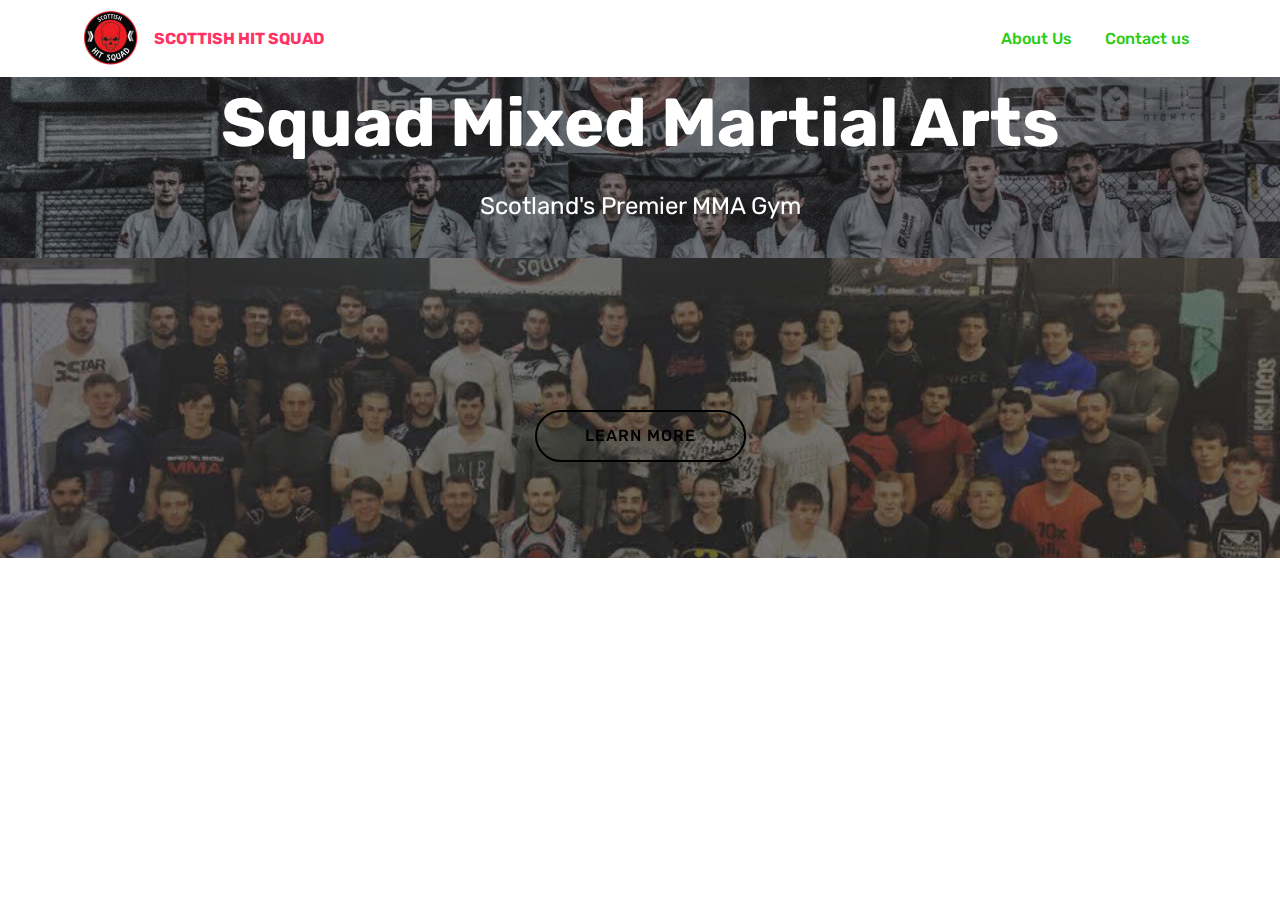
<file: index.html>
<!DOCTYPE html>
<html  >
<head>
  <!-- Site made with Mobirise Website Builder v4.10.0, https://mobirise.com -->
  <meta charset="UTF-8">
  <meta http-equiv="X-UA-Compatible" content="IE=edge">
  <meta name="generator" content="Mobirise v4.10.0, mobirise.com">
  <meta name="viewport" content="width=device-width, initial-scale=1, minimum-scale=1">
  <link rel="shortcut icon" href="assets/images/logo-122x122.jpg" type="image/x-icon">
  <meta name="description" content="">
  
  <title>Home</title>
  <link rel="stylesheet" href="assets/tether/tether.min.css">
  <link rel="stylesheet" href="assets/bootstrap/css/bootstrap.min.css">
  <link rel="stylesheet" href="assets/bootstrap/css/bootstrap-grid.min.css">
  <link rel="stylesheet" href="assets/bootstrap/css/bootstrap-reboot.min.css">
  <link rel="stylesheet" href="assets/soundcloud-plugin/style.css">
  <link rel="stylesheet" href="assets/dropdown/css/style.css">
  <link rel="stylesheet" href="assets/theme/css/style.css">
  <link rel="stylesheet" href="assets/mobirise/css/mbr-additional.css" type="text/css">
  
  
  
</head>
<body>
  <section class="menu cid-rqL9sD2JGG" once="menu" id="menu1-0">

    

    <nav class="navbar navbar-expand beta-menu navbar-dropdown align-items-center navbar-fixed-top navbar-toggleable-sm">
        <button class="navbar-toggler navbar-toggler-right" type="button" data-toggle="collapse" data-target="#navbarSupportedContent" aria-controls="navbarSupportedContent" aria-expanded="false" aria-label="Toggle navigation">
            <div class="hamburger">
                <span></span>
                <span></span>
                <span></span>
                <span></span>
            </div>
        </button>
        <div class="menu-logo">
            <div class="navbar-brand">
                <span class="navbar-logo">
                    
                         <img src="assets/images/logo-122x122.jpg" alt="Mobirise" title="" style="height: 3.8rem;">
                    
                </span>
                <span class="navbar-caption-wrap"><a class="navbar-caption text-secondary display-4" href="https://mobirise.co">SCOTTISH HIT SQUAD</a></span>
            </div>
        </div>
        <div class="collapse navbar-collapse" id="navbarSupportedContent">
            <ul class="navbar-nav nav-dropdown nav-right" data-app-modern-menu="true"><li class="nav-item">
                    <a class="nav-link link text-primary display-4" href="page1.html">
                        
                        About Us</a>
                </li>
                <li class="nav-item">
                    <a class="nav-link link text-primary display-4" href="page5.html">&nbsp; &nbsp;Contact us</a>
                </li></ul>
            
        </div>
    </nav>
</section>

<section class="engine"><a href="https://mobirise.info/u">bootstrap website templates</a></section><section class="header1 cid-rqLajrWmWO mbr-parallax-background" id="header16-7">

    

    <div class="mbr-overlay" style="opacity: 0.6; background-color: rgb(35, 35, 35);">
    </div>

    <div class="container">
        <div class="row justify-content-md-center">
            <div class="col-md-10 align-center">
                <h1 class="mbr-section-title mbr-bold pb-3 mbr-fonts-style display-1">
                    Welcome to Scottish Hit Squad Mixed Martial Arts</h1>
                
                <p class="mbr-text pb-3 mbr-fonts-style display-5">
                    Scotland's Premier MMA Gym</p>
                
            </div>
        </div>
    </div>

</section>

<section class="header1 cid-rqPSt5jLNu mbr-parallax-background" id="header16-a">

    

    <div class="mbr-overlay" style="opacity: 0.6; background-color: rgb(35, 35, 35);">
    </div>

    <div class="container">
        <div class="row justify-content-md-center">
            <div class="col-md-10 align-center">
                <h1 class="mbr-section-title mbr-bold pb-3 mbr-fonts-style display-1"></h1>
                
                <p class="mbr-text pb-3 mbr-fonts-style display-5"></p>
                <div class="mbr-section-btn"><a class="btn btn-md btn-black-outline display-4" href="https://mobirise.co">LEARN MORE</a></div>
            </div>
        </div>
    </div>

</section>


  <script src="assets/web/assets/jquery/jquery.min.js"></script>
  <script src="assets/popper/popper.min.js"></script>
  <script src="assets/tether/tether.min.js"></script>
  <script src="assets/bootstrap/js/bootstrap.min.js"></script>
  <script src="assets/smoothscroll/smooth-scroll.js"></script>
  <script src="assets/dropdown/js/script.min.js"></script>
  <script src="assets/touchswipe/jquery.touch-swipe.min.js"></script>
  <script src="assets/parallax/jarallax.min.js"></script>
  <script src="assets/theme/js/script.js"></script>
  
  
</body>
</html>
</file>
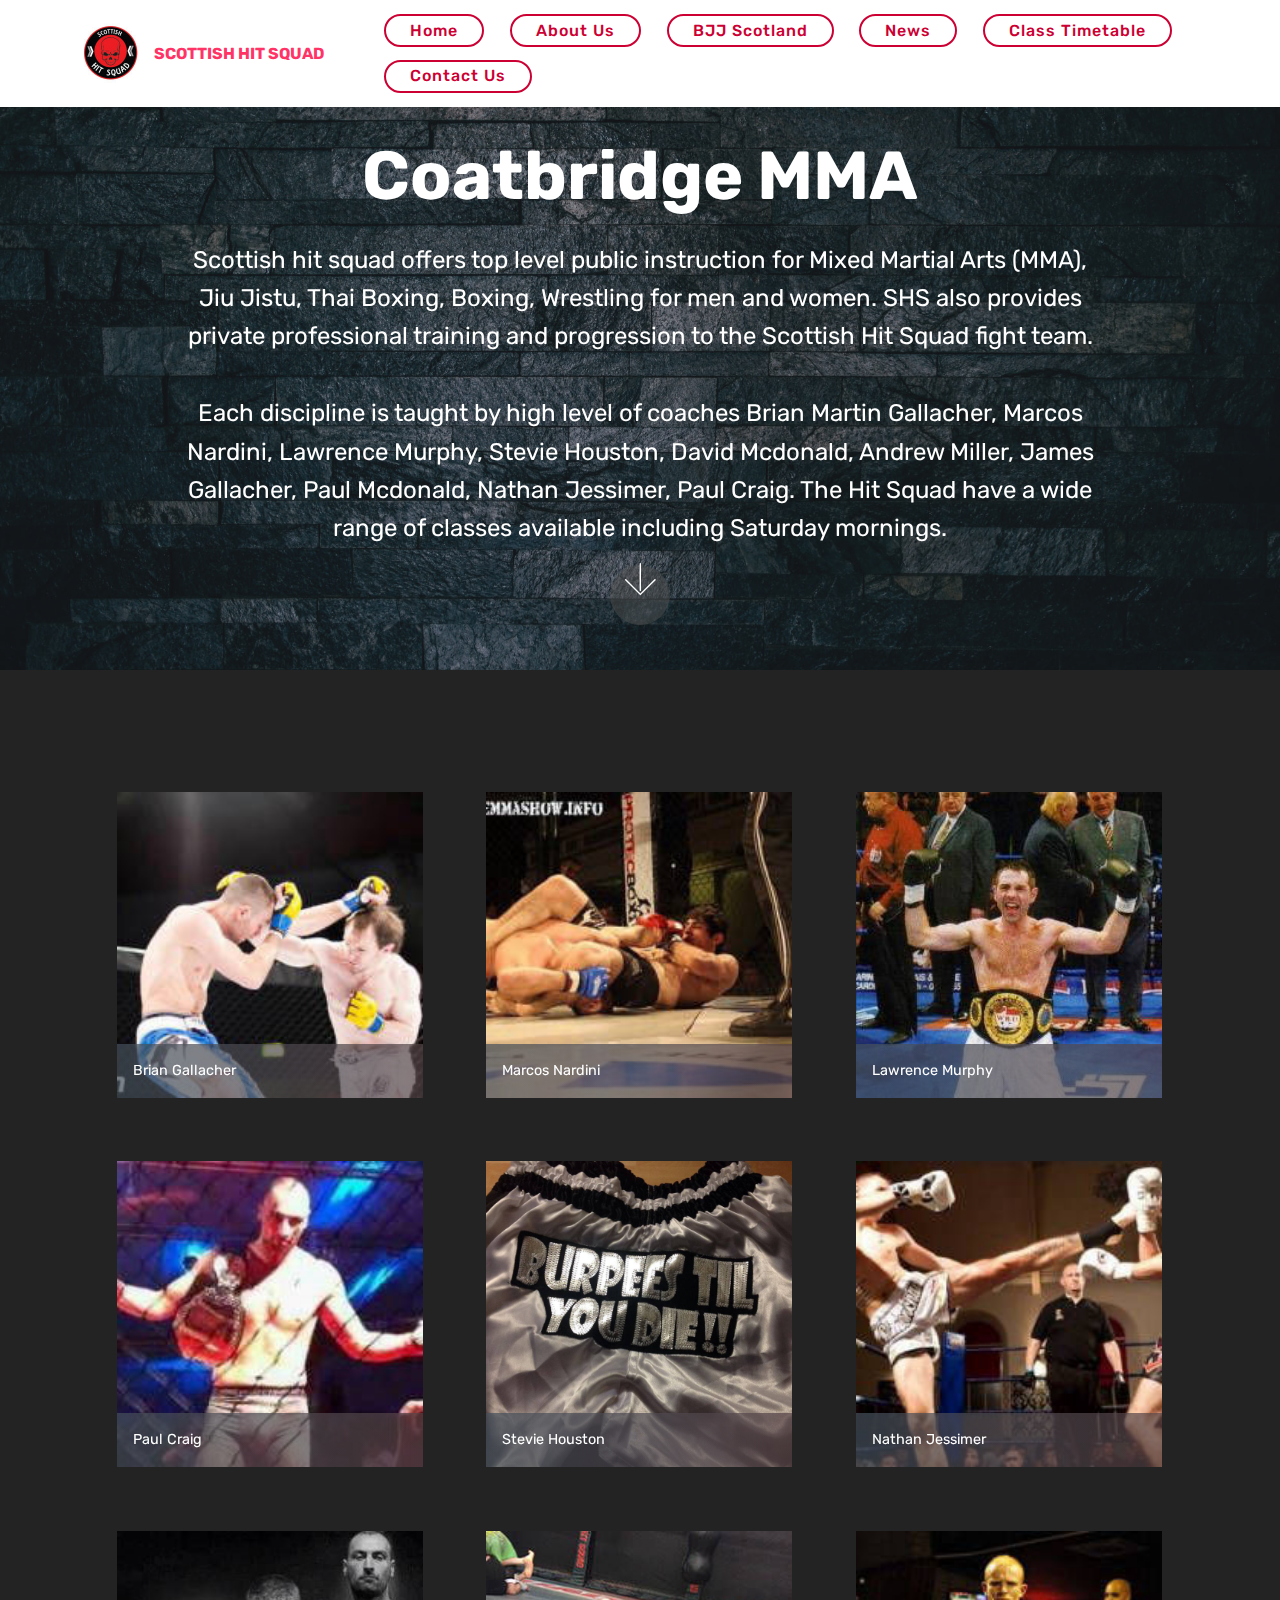
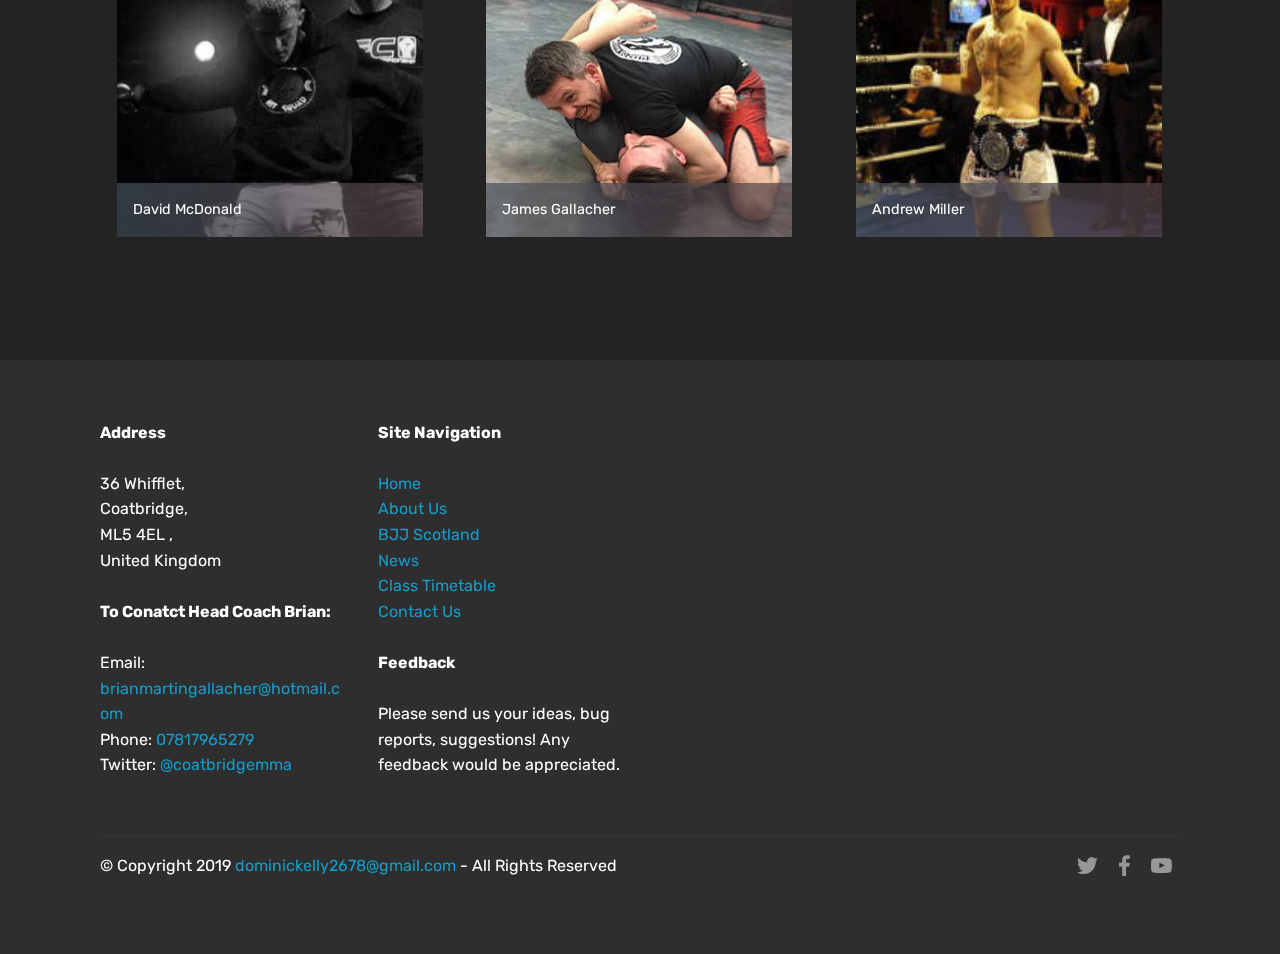
<file: aboutus.html>
<!DOCTYPE html>
<html  >
<head>
  <!-- Site made with Mobirise Website Builder v4.10.0, https://mobirise.com -->
  <meta charset="UTF-8">
  <meta http-equiv="X-UA-Compatible" content="IE=edge">
  <meta name="generator" content="Mobirise v4.10.0, mobirise.com">
  <meta name="viewport" content="width=device-width, initial-scale=1, minimum-scale=1">
  <link rel="shortcut icon" href="assets/images/logo-122x122.jpg" type="image/x-icon">
  <meta name="description" content="Site Builder Description">
  
  <title>About Us</title>
  <link rel="stylesheet" href="assets/web/assets/mobirise-icons/mobirise-icons.css">
  <link rel="stylesheet" href="assets/tether/tether.min.css">
  <link rel="stylesheet" href="assets/soundcloud-plugin/style.css">
  <link rel="stylesheet" href="assets/bootstrap/css/bootstrap.min.css">
  <link rel="stylesheet" href="assets/bootstrap/css/bootstrap-grid.min.css">
  <link rel="stylesheet" href="assets/bootstrap/css/bootstrap-reboot.min.css">
  <link rel="stylesheet" href="assets/socicon/css/styles.css">
  <link rel="stylesheet" href="assets/dropdown/css/style.css">
  <link rel="stylesheet" href="assets/theme/css/style.css">
  <link rel="stylesheet" href="assets/gallery/style.css">
  <link rel="stylesheet" href="assets/mobirise/css/mbr-additional.css" type="text/css">
  
  
  
</head>
<body>
  <section class="cid-rr9hR2ovAf mbr-parallax-background" id="header2-16">

    

    <div class="mbr-overlay" style="opacity: 0.5; background-color: rgb(35, 35, 35);"></div>

    <div class="container align-center">
        <div class="row justify-content-md-center">
            <div class="mbr-white col-md-10">
                <h1 class="mbr-section-title mbr-bold pb-3 mbr-fonts-style display-1">
                    Coatbridge MMA</h1>
                
                <p class="mbr-text pb-3 mbr-fonts-style display-5">Scottish hit squad offers top level public instruction for Mixed Martial Arts (MMA), Jiu Jistu, Thai Boxing, Boxing, Wrestling for men and women. SHS also provides private professional training and progression to the Scottish Hit Squad fight team.<br><br>Each discipline is taught by high level of coaches Brian Martin Gallacher, Marcos Nardini, Lawrence Murphy, Stevie Houston, David Mcdonald, Andrew Miller, James Gallacher, Paul Mcdonald, Nathan Jessimer, Paul Craig. The Hit Squad have a wide range of classes available including Saturday mornings.</p>
                
            </div>
        </div>
    </div>
    <div class="mbr-arrow hidden-sm-down" aria-hidden="true">
        <a href="#next">
            <i class="mbri-down mbr-iconfont"></i>
        </a>
    </div>
</section>

<section class="engine"><a href="https://mobirise.info/z">best html templates</a></section><section class="mbr-gallery mbr-slider-carousel cid-rr9in4aTaj" id="gallery1-18">

    

    <div class="container">
        <div><!-- Filter --><!-- Gallery --><div class="mbr-gallery-row"><div class="mbr-gallery-layout-default"><div><div><div class="mbr-gallery-item mbr-gallery-item--p4" data-video-url="false" data-tags="Awesome"><div href="#lb-gallery1-18" data-slide-to="0" data-toggle="modal"><img src="assets/images/briangallacher-200x200-200x200.jpg" alt="" title=""><span class="icon-focus"></span><span class="mbr-gallery-title mbr-fonts-style display-7">Brian Gallacher</span></div></div><div class="mbr-gallery-item mbr-gallery-item--p4" data-video-url="false" data-tags="Awesome"><div href="#lb-gallery1-18" data-slide-to="1" data-toggle="modal"><img src="assets/images/marcusnardini-200x200-200x200.jpg" alt="" title=""><span class="icon-focus"></span><span class="mbr-gallery-title mbr-fonts-style display-7">Marcos Nardini</span></div></div><div class="mbr-gallery-item mbr-gallery-item--p4" data-video-url="false" data-tags="Awesome"><div href="#lb-gallery1-18" data-slide-to="2" data-toggle="modal"><img src="assets/images/lawrencemurphy-256x256-256x256.jpg" alt="" title=""><span class="icon-focus"></span><span class="mbr-gallery-title mbr-fonts-style display-7">Lawrence Murphy</span></div></div><div class="mbr-gallery-item mbr-gallery-item--p4" data-video-url="false" data-tags="Awesome"><div href="#lb-gallery1-18" data-slide-to="3" data-toggle="modal"><img src="assets/images/paulcraig-200x200-200x200.jpg" alt="" title=""><span class="icon-focus"></span><span class="mbr-gallery-title mbr-fonts-style display-7">Paul Craig</span></div></div><div class="mbr-gallery-item mbr-gallery-item--p4" data-video-url="false" data-tags="Awesome"><div href="#lb-gallery1-18" data-slide-to="4" data-toggle="modal"><img src="assets/images/steviehouston-960x960-800x800.jpg" alt="" title=""><span class="icon-focus"></span><span class="mbr-gallery-title mbr-fonts-style display-7">Stevie Houston</span></div></div><div class="mbr-gallery-item mbr-gallery-item--p4" data-video-url="false" data-tags="Awesome"><div href="#lb-gallery1-18" data-slide-to="5" data-toggle="modal"><img src="assets/images/nathanjessimer-200x200-200x200.jpg" alt="" title=""><span class="icon-focus"></span><span class="mbr-gallery-title mbr-fonts-style display-7">Nathan Jessimer</span></div></div><div class="mbr-gallery-item mbr-gallery-item--p4" data-video-url="false" data-tags="Awesome"><div href="#lb-gallery1-18" data-slide-to="6" data-toggle="modal"><img src="assets/images/davidmcdonald-297x297-297x297.jpg" alt="" title=""><span class="icon-focus"></span><span class="mbr-gallery-title mbr-fonts-style display-7">David McDonald</span></div></div><div class="mbr-gallery-item mbr-gallery-item--p4" data-video-url="false" data-tags="Awesome"><div href="#lb-gallery1-18" data-slide-to="7" data-toggle="modal"><img src="assets/images/jamesgallacher-300x300-300x300.jpg" alt="" title=""><span class="icon-focus"></span><span class="mbr-gallery-title mbr-fonts-style display-7">James Gallacher</span></div></div><div class="mbr-gallery-item mbr-gallery-item--p4" data-video-url="false" data-tags="Awesome"><div href="#lb-gallery1-18" data-slide-to="8" data-toggle="modal"><img src="assets/images/andrewmiller-200x200-200x200.jpg" alt="" title=""><span class="icon-focus"></span><span class="mbr-gallery-title mbr-fonts-style display-7">Andrew Miller</span></div></div></div></div><div class="clearfix"></div></div></div><!-- Lightbox --><div data-app-prevent-settings="" class="mbr-slider modal fade carousel slide" tabindex="-1" data-keyboard="true" data-interval="false" id="lb-gallery1-18"><div class="modal-dialog"><div class="modal-content"><div class="modal-body"><div class="carousel-inner"><div class="carousel-item"><img src="assets/images/briangallacher-200x200.jpg" alt="" title=""></div><div class="carousel-item"><img src="assets/images/marcusnardini-200x200.jpg" alt="" title=""></div><div class="carousel-item active"><img src="assets/images/lawrencemurphy-256x256.jpg" alt="" title=""></div><div class="carousel-item"><img src="assets/images/paulcraig-200x200.jpg" alt="" title=""></div><div class="carousel-item"><img src="assets/images/steviehouston-960x960.jpg" alt="" title=""></div><div class="carousel-item"><img src="assets/images/nathanjessimer-200x200.jpg" alt="" title=""></div><div class="carousel-item"><img src="assets/images/davidmcdonald-297x297.jpg" alt="" title=""></div><div class="carousel-item"><img src="assets/images/jamesgallacher-300x300.jpg" alt="" title=""></div><div class="carousel-item"><img src="assets/images/andrewmiller-200x200.jpg" alt="" title=""></div></div><a class="carousel-control carousel-control-prev" role="button" data-slide="prev" href="#lb-gallery1-18"><span class="mbri-left mbr-iconfont" aria-hidden="true"></span><span class="sr-only">Previous</span></a><a class="carousel-control carousel-control-next" role="button" data-slide="next" href="#lb-gallery1-18"><span class="mbri-right mbr-iconfont" aria-hidden="true"></span><span class="sr-only">Next</span></a><a class="close" href="#" role="button" data-dismiss="modal"><span class="sr-only">Close</span></a></div></div></div></div></div>
    </div>

</section>

<section class="menu cid-rqL9sD2JGG" once="menu" id="menu1-f">

    

    <nav class="navbar navbar-expand beta-menu navbar-dropdown align-items-center navbar-fixed-top navbar-toggleable-sm">
        <button class="navbar-toggler navbar-toggler-right" type="button" data-toggle="collapse" data-target="#navbarSupportedContent" aria-controls="navbarSupportedContent" aria-expanded="false" aria-label="Toggle navigation">
            <div class="hamburger">
                <span></span>
                <span></span>
                <span></span>
                <span></span>
            </div>
        </button>
        <div class="menu-logo">
            <div class="navbar-brand">
                <span class="navbar-logo">
                    
                         <a href="index.html"><img src="assets/images/logo-122x122.jpg" alt="Mobirise" title="" style="height: 3.8rem;"></a>
                    
                </span>
                <span class="navbar-caption-wrap"><a class="navbar-caption text-secondary display-4" href="index.html">SCOTTISH HIT SQUAD</a></span>
            </div>
        </div>
        <div class="collapse navbar-collapse" id="navbarSupportedContent">
            
            <div class="navbar-buttons mbr-section-btn"><a class="btn btn-sm btn-secondary-outline display-4" href="home.html">
                    
                    Home</a> <a class="btn btn-sm btn-secondary-outline display-4" href="aboutus.html">
                    
                    About Us</a> <a class="btn btn-sm btn-secondary-outline display-4" href="bjj.html">BJJ Scotland</a> <a class="btn btn-sm btn-secondary-outline display-4" href="news.html">News</a> <a class="btn btn-sm btn-secondary-outline display-4" href="timetable.html">Class Timetable</a> <a class="btn btn-sm btn-secondary-outline display-4" href="contactus.html">Contact Us</a></div>
        </div>
    </nav>
</section>

<section class="cid-rr7SzhKTPL" id="footer2-14">

    

    

    <div class="container">
        <div class="media-container-row content mbr-white">
            <div class="col-12 col-md-3 mbr-fonts-style display-7">
                <p class="mbr-text">
                    <strong>Address</strong>
                    <br>
                    <br>36 Whifflet,<br>Coatbridge,<br>ML5 4EL ,<br>United Kingdom<br><strong><br>To Conatct Head Coach Brian:<br></strong><br>Email: <a href="mailto:brianmartingallacher@hotmail.com" class="text-warning">brianmartingallacher@hotmail.com</a> <br>Phone: <a href="tel:07817965279" class="text-warning">07817965279</a> <br>Twitter: <a href="https://twitter.com/Coatbridgemma" class="text-warning" target="_blank">@coatbridgemma</a><br></p>
            </div>
            <div class="col-12 col-md-3 mbr-fonts-style display-7">
                <p class="mbr-text"><strong>Site Navigation</strong><br>
                    <br><a href="index.html" class="text-warning">Home </a> <br><a href="page2.html" class="text-warning">About Us</a><br><a href="page3.html" class="text-warning">BJJ Scotland</a><br><a href="page6.html" class="text-warning">News</a><br><a href="page4.html" class="text-warning">Class Timetable</a><br><a href="page5.html" class="text-warning">Contact Us&nbsp;</a><br>
                    <br><strong>Feedback</strong>
                    <br>
                    <br>Please send us your ideas, bug reports, suggestions! Any feedback would be appreciated.
                </p>
            </div>
            <div class="col-12 col-md-6">
                <div class="google-map"><iframe frameborder="0" style="border:0" src="https://www.google.com/maps/embed/v1/place?key=AIzaSyAEIpgj38KyLFELm2bK9Y7krBkz1K-cMq8&amp;q=place_id:ChIJtQRfUMFriEgR10uu86v23qQ" allowfullscreen=""></iframe></div>
            </div>
        </div>
        <div class="footer-lower">
            <div class="media-container-row">
                <div class="col-sm-12">
                    <hr>
                </div>
            </div>
            <div class="media-container-row mbr-white">
                <div class="col-sm-6 copyright">
                    <p class="mbr-text mbr-fonts-style display-7">
                        © Copyright 2019 <a href="mailto:dominickelly2678@gmail.com" class="text-warning">dominickelly2678@gmail.com</a> - All Rights Reserved
                    </p>
                </div>
                <div class="col-md-6">
                    <div class="social-list align-right">
                        <div class="soc-item">
                            <a href="https://twitter.com/Coatbridgemma" target="_blank">
                                <span class="mbr-iconfont mbr-iconfont-social socicon-twitter socicon"></span>
                            </a>
                        </div>
                        <div class="soc-item">
                            <a href="https://www.facebook.com/scottishhitsquad/photos/a.327932827281406/704618626279489/?type=3&theater" target="_blank">
                                <span class="mbr-iconfont mbr-iconfont-social socicon-facebook socicon"></span>
                            </a>
                        </div>
                        <div class="soc-item">
                            <a href="https://www.youtube.com/channel/UCmvcFqJ4_kreRCNYIBRrLBw" target="_blank">
                                <span class="mbr-iconfont mbr-iconfont-social socicon-youtube socicon"></span>
                            </a>
                        </div>
                        
                        
                        
                    </div>
                </div>
            </div>
        </div>
    </div>
</section>


  <script src="assets/web/assets/jquery/jquery.min.js"></script>
  <script src="assets/popper/popper.min.js"></script>
  <script src="assets/tether/tether.min.js"></script>
  <script src="assets/bootstrap/js/bootstrap.min.js"></script>
  <script src="assets/parallax/jarallax.min.js"></script>
  <script src="assets/smoothscroll/smooth-scroll.js"></script>
  <script src="assets/bootstrapcarouselswipe/bootstrap-carousel-swipe.js"></script>
  <script src="assets/touchswipe/jquery.touch-swipe.min.js"></script>
  <script src="assets/vimeoplayer/jquery.mb.vimeo_player.js"></script>
  <script src="assets/dropdown/js/script.min.js"></script>
  <script src="assets/masonry/masonry.pkgd.min.js"></script>
  <script src="assets/imagesloaded/imagesloaded.pkgd.min.js"></script>
  <script src="assets/theme/js/script.js"></script>
  <script src="assets/slidervideo/script.js"></script>
  <script src="assets/gallery/player.min.js"></script>
  <script src="assets/gallery/script.js"></script>
  
  
</body>
</html>
</file>
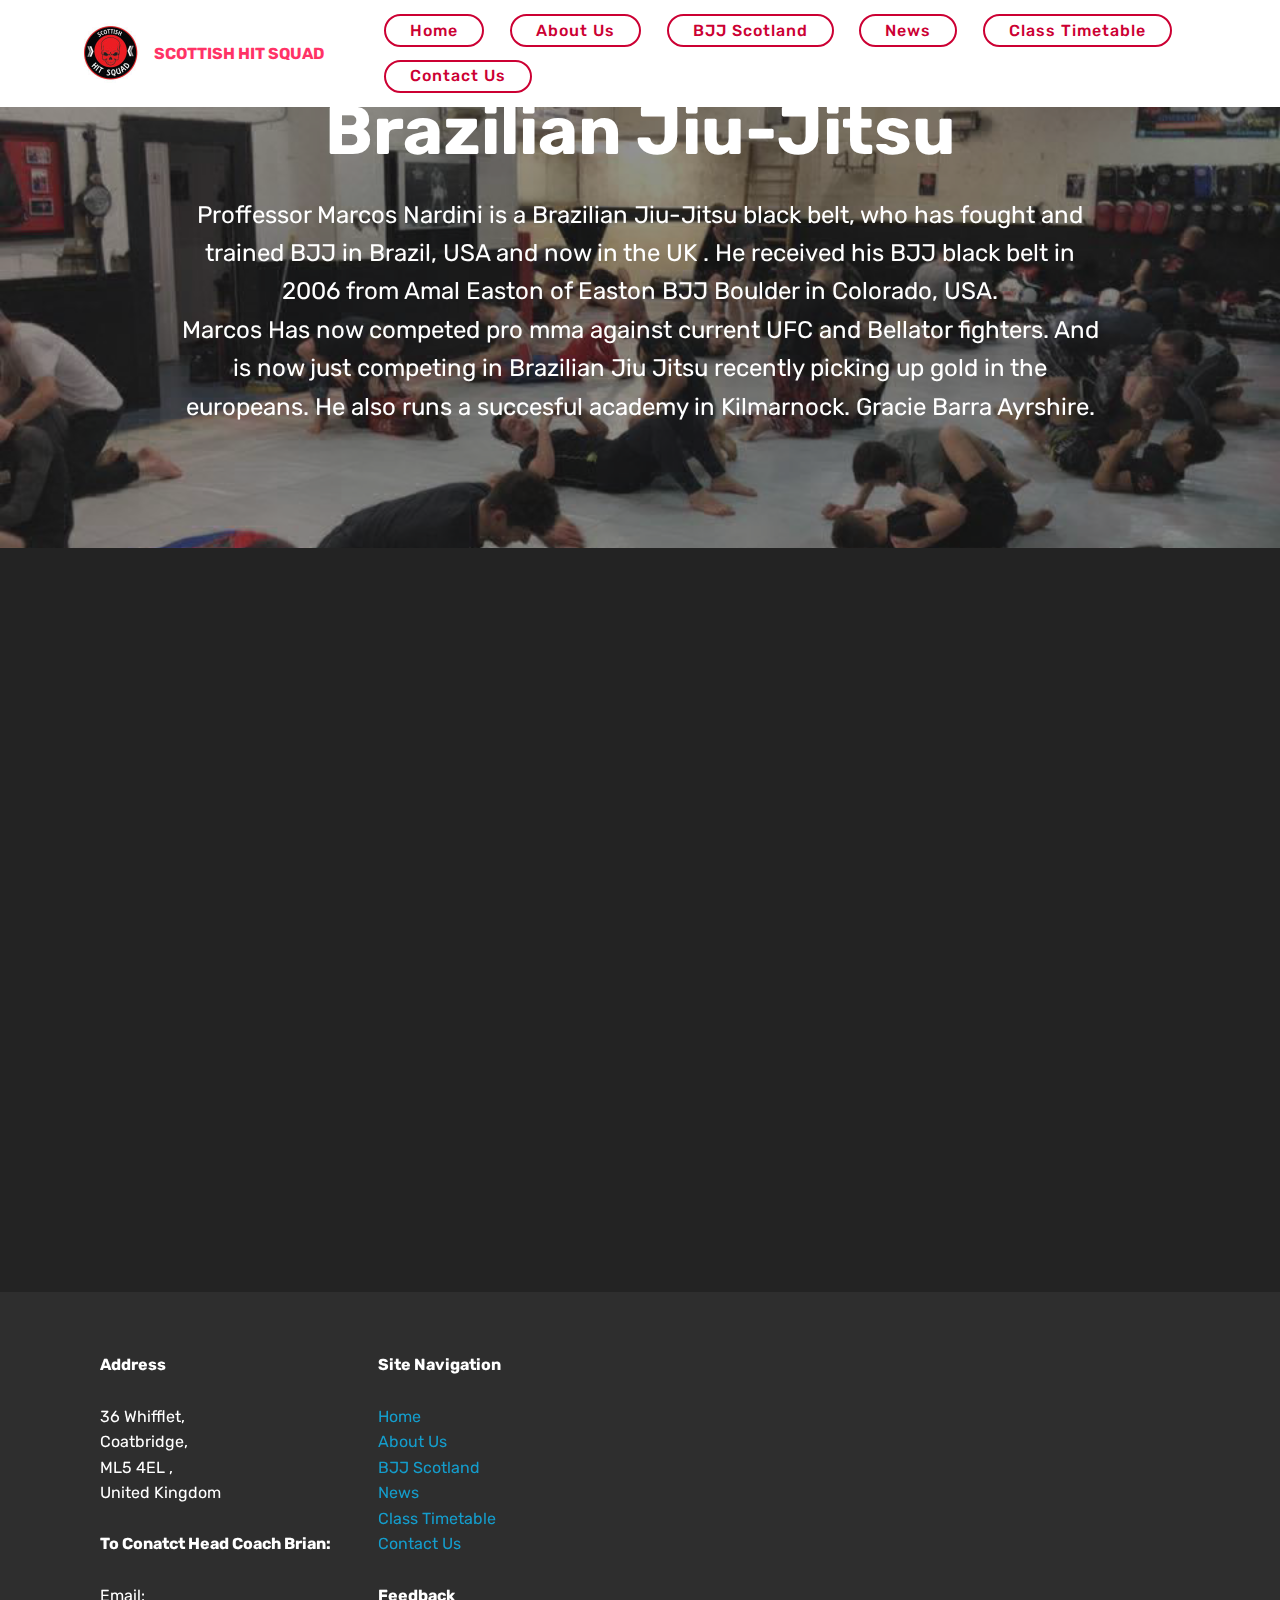
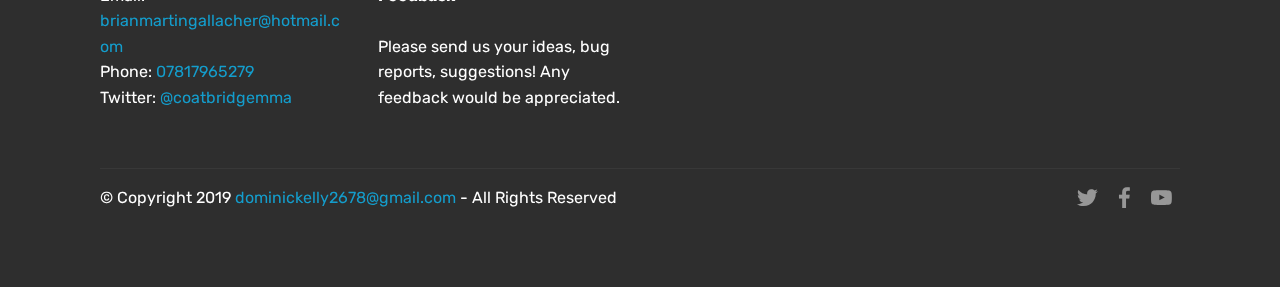
<file: bjj.html>
<!DOCTYPE html>
<html  >
<head>
  <!-- Site made with Mobirise Website Builder v4.10.0, https://mobirise.com -->
  <meta charset="UTF-8">
  <meta http-equiv="X-UA-Compatible" content="IE=edge">
  <meta name="generator" content="Mobirise v4.10.0, mobirise.com">
  <meta name="viewport" content="width=device-width, initial-scale=1, minimum-scale=1">
  <link rel="shortcut icon" href="assets/images/logo-122x122.jpg" type="image/x-icon">
  <meta name="description" content="Site Builder Description">
  
  <title>BJJ Scotland</title>
  <link rel="stylesheet" href="assets/web/assets/mobirise-icons/mobirise-icons.css">
  <link rel="stylesheet" href="assets/tether/tether.min.css">
  <link rel="stylesheet" href="assets/soundcloud-plugin/style.css">
  <link rel="stylesheet" href="assets/bootstrap/css/bootstrap.min.css">
  <link rel="stylesheet" href="assets/bootstrap/css/bootstrap-grid.min.css">
  <link rel="stylesheet" href="assets/bootstrap/css/bootstrap-reboot.min.css">
  <link rel="stylesheet" href="assets/dropdown/css/style.css">
  <link rel="stylesheet" href="assets/socicon/css/styles.css">
  <link rel="stylesheet" href="assets/theme/css/style.css">
  <link rel="stylesheet" href="assets/mobirise/css/mbr-additional.css" type="text/css">
  
  
  
</head>
<body>
  <section class="cid-rr9mQsOClH mbr-parallax-background" id="header2-1b">

    

    <div class="mbr-overlay" style="opacity: 0.5; background-color: rgb(35, 35, 35);"></div>

    <div class="container align-center">
        <div class="row justify-content-md-center">
            <div class="mbr-white col-md-10">
                <h1 class="mbr-section-title mbr-bold pb-3 mbr-fonts-style display-1">Brazilian Jiu-Jitsu</h1>
                
                <p class="mbr-text pb-3 mbr-fonts-style display-5">Proffessor Marcos Nardini is a Brazilian Jiu-Jitsu black belt, who has fought and trained BJJ in Brazil, USA and now in the UK . He received his BJJ black belt in 2006 from Amal Easton of Easton BJJ Boulder in Colorado, USA.<br>Marcos Has now competed pro mma against current UFC and Bellator fighters. And is now just competing in Brazilian Jiu Jitsu recently picking up gold in the europeans. He also runs a succesful academy in Kilmarnock. Gracie Barra Ayrshire.<br></p>
                
            </div>
        </div>
    </div>
    
</section>

<section class="engine"><a href="https://mobirise.info/i">free web creation software</a></section><section class="menu cid-rqL9sD2JGG" once="menu" id="menu1-f">

    

    <nav class="navbar navbar-expand beta-menu navbar-dropdown align-items-center navbar-fixed-top navbar-toggleable-sm">
        <button class="navbar-toggler navbar-toggler-right" type="button" data-toggle="collapse" data-target="#navbarSupportedContent" aria-controls="navbarSupportedContent" aria-expanded="false" aria-label="Toggle navigation">
            <div class="hamburger">
                <span></span>
                <span></span>
                <span></span>
                <span></span>
            </div>
        </button>
        <div class="menu-logo">
            <div class="navbar-brand">
                <span class="navbar-logo">
                    
                         <a href="index.html"><img src="assets/images/logo-122x122.jpg" alt="Mobirise" title="" style="height: 3.8rem;"></a>
                    
                </span>
                <span class="navbar-caption-wrap"><a class="navbar-caption text-secondary display-4" href="index.html">SCOTTISH HIT SQUAD</a></span>
            </div>
        </div>
        <div class="collapse navbar-collapse" id="navbarSupportedContent">
            
            <div class="navbar-buttons mbr-section-btn"><a class="btn btn-sm btn-secondary-outline display-4" href="home.html">
                    
                    Home</a> <a class="btn btn-sm btn-secondary-outline display-4" href="aboutus.html">
                    
                    About Us</a> <a class="btn btn-sm btn-secondary-outline display-4" href="bjj.html">BJJ Scotland</a> <a class="btn btn-sm btn-secondary-outline display-4" href="news.html">News</a> <a class="btn btn-sm btn-secondary-outline display-4" href="timetable.html">Class Timetable</a> <a class="btn btn-sm btn-secondary-outline display-4" href="contactus.html">Contact Us</a></div>
        </div>
    </nav>
</section>

<section class="cid-rr9m1sk19y" id="video2-19">

    
    
    <figure class="mbr-figure align-center container">
        <div class="video-block" style="width: 100%;">
            <div><iframe class="mbr-embedded-video" src="https://www.youtube.com/embed/bM7pIZ7SjPQ?rel=0&amp;amp;showinfo=0&amp;autoplay=0&amp;loop=0" width="1280" height="720" frameborder="0" allowfullscreen></iframe></div>
        </div>
    </figure>
</section>

<section class="cid-rrG2AFRvOF" id="footer2-21">

    

    

    <div class="container">
        <div class="media-container-row content mbr-white">
            <div class="col-12 col-md-3 mbr-fonts-style display-7">
                <p class="mbr-text">
                    <strong>Address</strong>
                    <br>
                    <br>36 Whifflet,<br>Coatbridge,<br>ML5 4EL ,<br>United Kingdom<br><strong><br>To Conatct Head Coach Brian:<br></strong><br>Email: <a href="mailto:brianmartingallacher@hotmail.com" class="text-warning">brianmartingallacher@hotmail.com</a> <br>Phone: <a href="tel:07817965279" class="text-warning">07817965279</a> <br>Twitter: <a href="https://twitter.com/Coatbridgemma" class="text-warning" target="_blank">@coatbridgemma</a><br></p>
            </div>
            <div class="col-12 col-md-3 mbr-fonts-style display-7">
                <p class="mbr-text"><strong>Site Navigation</strong><br>
                    <br><a href="index.html" class="text-warning">Home </a> <br><a href="page2.html" class="text-warning">About Us</a><br><a href="page3.html" class="text-warning">BJJ Scotland</a><br><a href="page6.html" class="text-warning">News</a><br><a href="page4.html" class="text-warning">Class Timetable</a><br><a href="page5.html" class="text-warning">Contact Us&nbsp;</a><br>
                    <br><strong>Feedback</strong>
                    <br>
                    <br>Please send us your ideas, bug reports, suggestions! Any feedback would be appreciated.
                </p>
            </div>
            <div class="col-12 col-md-6">
                <div class="google-map"><iframe frameborder="0" style="border:0" src="https://www.google.com/maps/embed/v1/place?key=AIzaSyAEIpgj38KyLFELm2bK9Y7krBkz1K-cMq8&amp;q=place_id:ChIJtQRfUMFriEgR10uu86v23qQ" allowfullscreen=""></iframe></div>
            </div>
        </div>
        <div class="footer-lower">
            <div class="media-container-row">
                <div class="col-sm-12">
                    <hr>
                </div>
            </div>
            <div class="media-container-row mbr-white">
                <div class="col-sm-6 copyright">
                    <p class="mbr-text mbr-fonts-style display-7">
                        © Copyright 2019 <a href="mailto:dominickelly2678@gmail.com" class="text-warning">dominickelly2678@gmail.com</a> - All Rights Reserved
                    </p>
                </div>
                <div class="col-md-6">
                    <div class="social-list align-right">
                        <div class="soc-item">
                            <a href="https://twitter.com/Coatbridgemma" target="_blank">
                                <span class="mbr-iconfont mbr-iconfont-social socicon-twitter socicon"></span>
                            </a>
                        </div>
                        <div class="soc-item">
                            <a href="https://www.facebook.com/scottishhitsquad/photos/a.327932827281406/704618626279489/?type=3&theater" target="_blank">
                                <span class="mbr-iconfont mbr-iconfont-social socicon-facebook socicon"></span>
                            </a>
                        </div>
                        <div class="soc-item">
                            <a href="https://www.youtube.com/channel/UCmvcFqJ4_kreRCNYIBRrLBw" target="_blank">
                                <span class="mbr-iconfont mbr-iconfont-social socicon-youtube socicon"></span>
                            </a>
                        </div>
                        
                        
                        
                    </div>
                </div>
            </div>
        </div>
    </div>
</section>


  <script src="assets/web/assets/jquery/jquery.min.js"></script>
  <script src="assets/popper/popper.min.js"></script>
  <script src="assets/tether/tether.min.js"></script>
  <script src="assets/bootstrap/js/bootstrap.min.js"></script>
  <script src="assets/smoothscroll/smooth-scroll.js"></script>
  <script src="assets/parallax/jarallax.min.js"></script>
  <script src="assets/dropdown/js/script.min.js"></script>
  <script src="assets/touchswipe/jquery.touch-swipe.min.js"></script>
  <script src="assets/theme/js/script.js"></script>
  
  
</body>
</html>
</file>
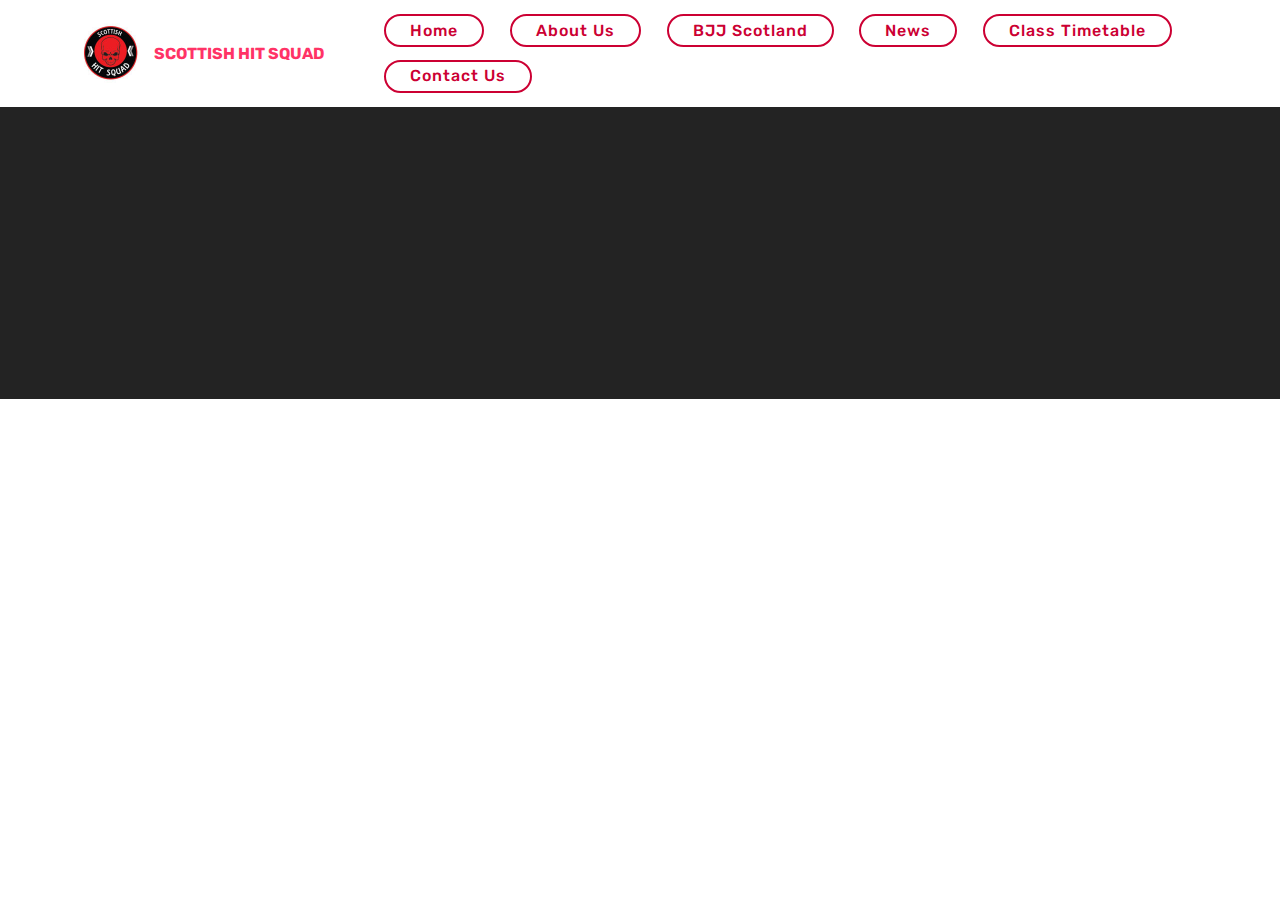
<file: canelovsggg.html>
<!DOCTYPE html>
<html  >
<head>
  <!-- Site made with Mobirise Website Builder v4.10.0, https://mobirise.com -->
  <meta charset="UTF-8">
  <meta http-equiv="X-UA-Compatible" content="IE=edge">
  <meta name="generator" content="Mobirise v4.10.0, mobirise.com">
  <meta name="viewport" content="width=device-width, initial-scale=1, minimum-scale=1">
  <link rel="shortcut icon" href="assets/images/logo-122x122.jpg" type="image/x-icon">
  <meta name="description" content="Website Builder Description">
  
  <title>Bearback Canelo V GGG</title>
  <link rel="stylesheet" href="assets/tether/tether.min.css">
  <link rel="stylesheet" href="assets/bootstrap/css/bootstrap.min.css">
  <link rel="stylesheet" href="assets/bootstrap/css/bootstrap-grid.min.css">
  <link rel="stylesheet" href="assets/bootstrap/css/bootstrap-reboot.min.css">
  <link rel="stylesheet" href="assets/soundcloud-plugin/style.css">
  <link rel="stylesheet" href="assets/dropdown/css/style.css">
  <link rel="stylesheet" href="assets/theme/css/style.css">
  <link rel="stylesheet" href="assets/mobirise/css/mbr-additional.css" type="text/css">
  
  
  
</head>
<body>
  <section class="menu cid-rqL9sD2JGG" once="menu" id="menu1-1y">

    

    <nav class="navbar navbar-expand beta-menu navbar-dropdown align-items-center navbar-fixed-top navbar-toggleable-sm">
        <button class="navbar-toggler navbar-toggler-right" type="button" data-toggle="collapse" data-target="#navbarSupportedContent" aria-controls="navbarSupportedContent" aria-expanded="false" aria-label="Toggle navigation">
            <div class="hamburger">
                <span></span>
                <span></span>
                <span></span>
                <span></span>
            </div>
        </button>
        <div class="menu-logo">
            <div class="navbar-brand">
                <span class="navbar-logo">
                    
                         <a href="index.html"><img src="assets/images/logo-122x122.jpg" alt="Mobirise" title="" style="height: 3.8rem;"></a>
                    
                </span>
                <span class="navbar-caption-wrap"><a class="navbar-caption text-secondary display-4" href="index.html">SCOTTISH HIT SQUAD</a></span>
            </div>
        </div>
        <div class="collapse navbar-collapse" id="navbarSupportedContent">
            
            <div class="navbar-buttons mbr-section-btn"><a class="btn btn-sm btn-secondary-outline display-4" href="home.html">
                    
                    Home</a> <a class="btn btn-sm btn-secondary-outline display-4" href="aboutus.html">
                    
                    About Us</a> <a class="btn btn-sm btn-secondary-outline display-4" href="bjj.html">BJJ Scotland</a> <a class="btn btn-sm btn-secondary-outline display-4" href="news.html">News</a> <a class="btn btn-sm btn-secondary-outline display-4" href="timetable.html">Class Timetable</a> <a class="btn btn-sm btn-secondary-outline display-4" href="contactus.html">Contact Us</a></div>
        </div>
    </nav>
</section>

<section class="engine"><a href="https://mobirise.info/u">bootstrap html templates</a></section><section class="mbr-gallery mbr-section mbr-section--no-padding mbr-soundcloud-container" id="soundcloud2-1z" data-rv-view="19" style="background-color: rgb(35, 35, 35); padding-top: 0rem; padding-bottom: 0rem;">
    <!-- Gallery -->
    <div class="mbr-section__container mbr-gallery-layout-article addons-container addons-row mbr-section__container--isolated">
            <div class=" addons-container-inner">
                <figure class="mbr-figure mbr-figure--wysiwyg mbr-figure--full-width mbr-figure--caption-outside-bottom">
                    <iframe class="mbr-embedded-video" frameborder="0" allowfullscreen="" src="https://w.soundcloud.com/player/?url=http%3A%2F%2Fapi.soundcloud.com%2Ftracks%2F343037486&amp;amp;auto_play=false&amp;amp;hide_related=false&amp;amp;show_comments=true&amp;amp;show_user=true&amp;amp;show_reposts=false&amp;amp;visual=true"></iframe>
                </figure>
            </div>
        <div class="clearfix"></div>
    </div>
</section>


  <script src="assets/web/assets/jquery/jquery.min.js"></script>
  <script src="assets/popper/popper.min.js"></script>
  <script src="assets/tether/tether.min.js"></script>
  <script src="assets/bootstrap/js/bootstrap.min.js"></script>
  <script src="assets/smoothscroll/smooth-scroll.js"></script>
  <script src="assets/dropdown/js/script.min.js"></script>
  <script src="assets/touchswipe/jquery.touch-swipe.min.js"></script>
  <script src="assets/theme/js/script.js"></script>
  
  
</body>
</html>
</file>
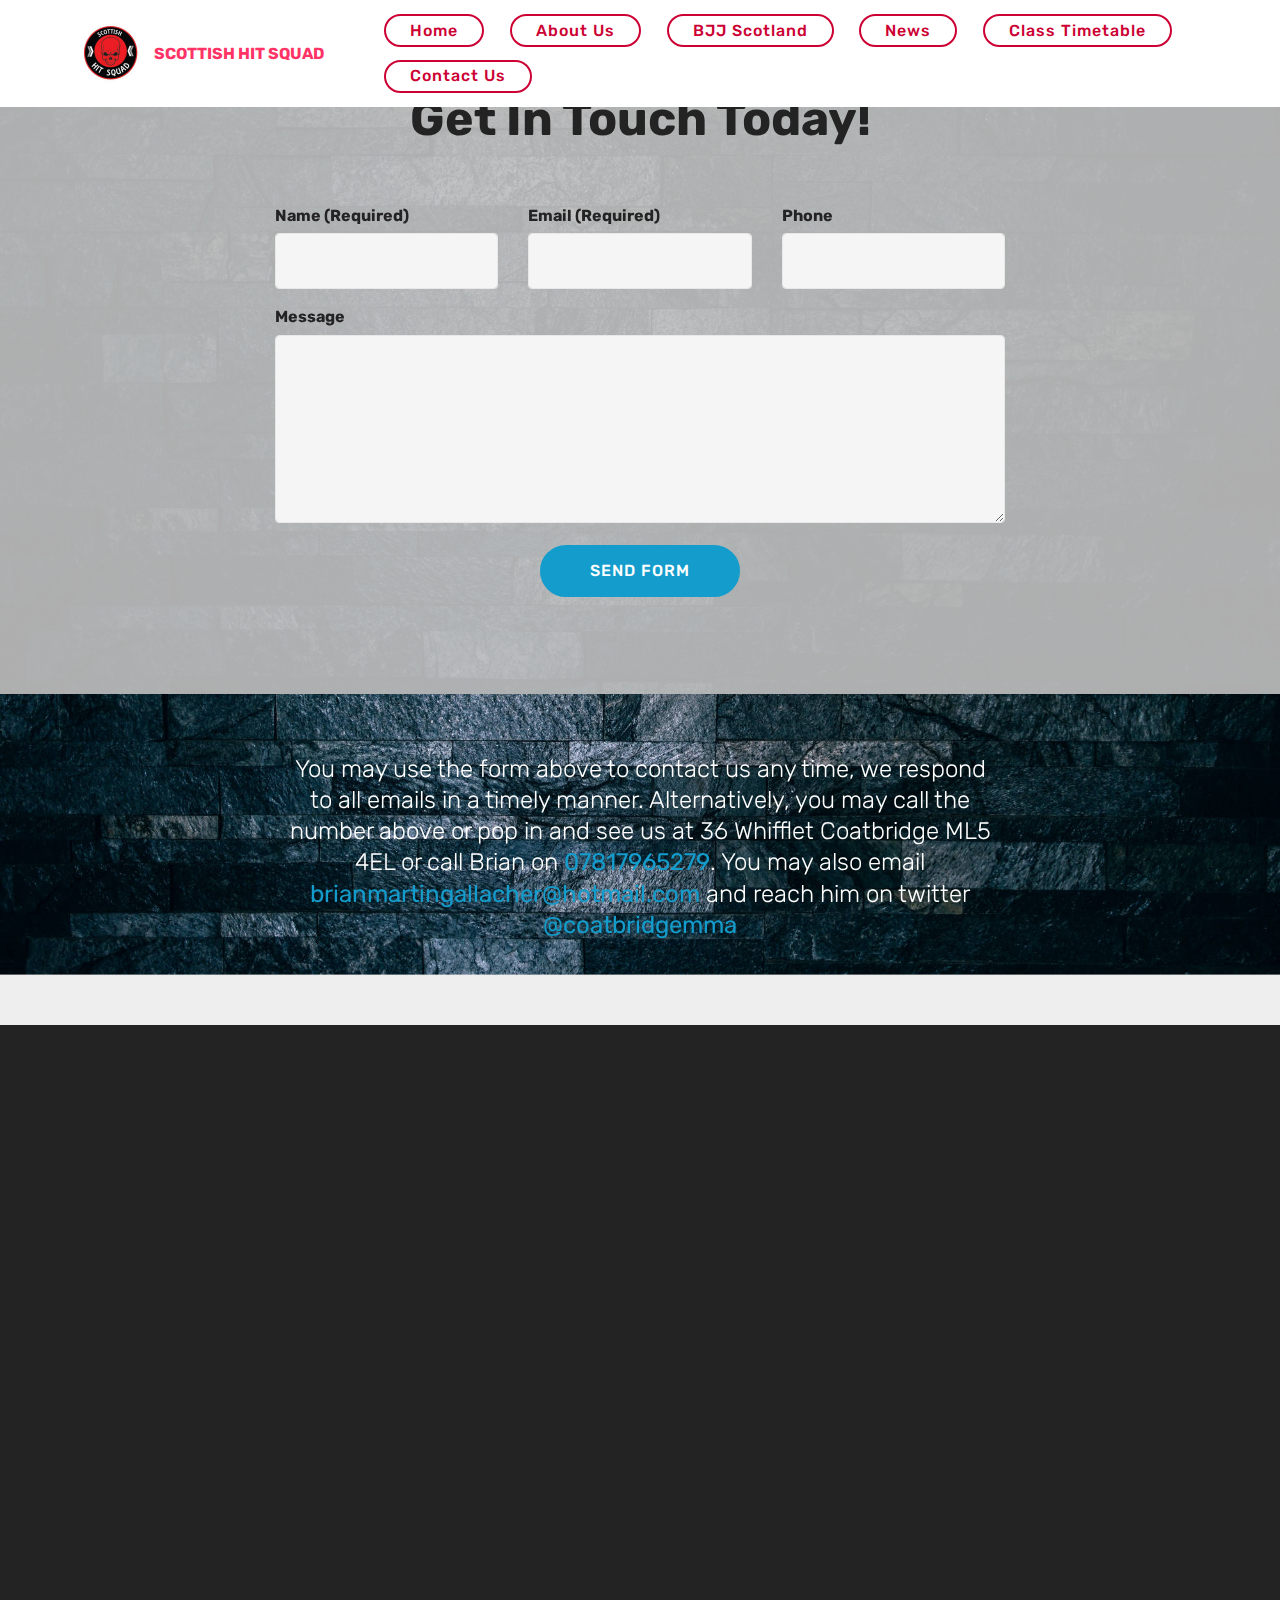
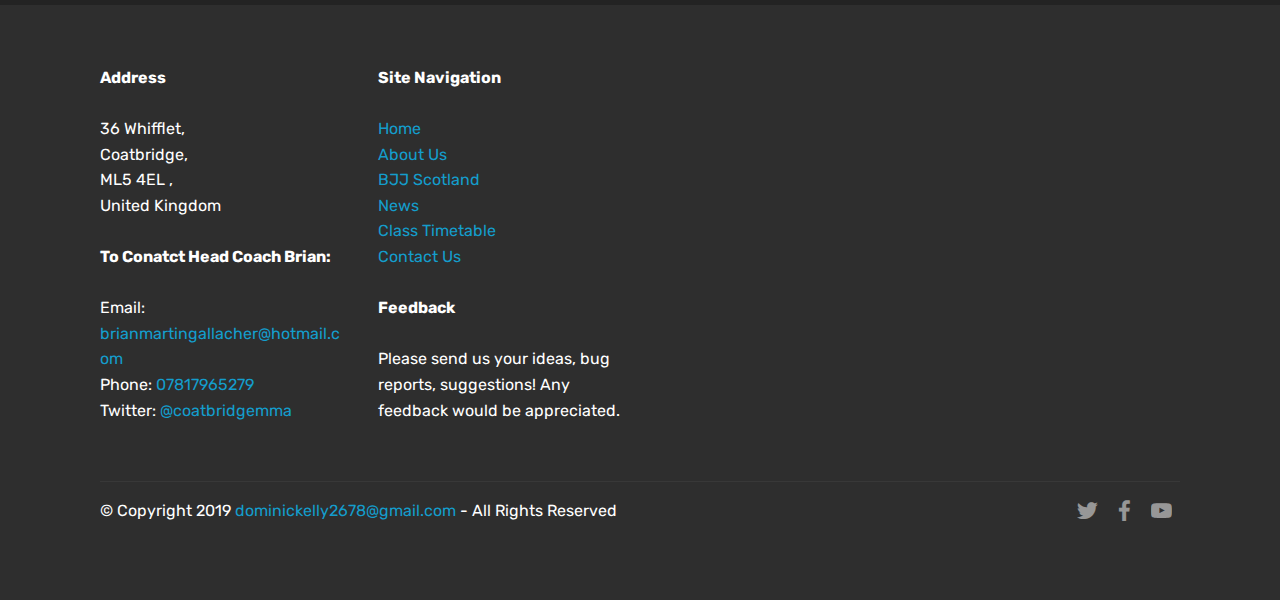
<file: contactus.html>
<!DOCTYPE html>
<html  >
<head>
  <!-- Site made with Mobirise Website Builder v4.10.0, https://mobirise.com -->
  <meta charset="UTF-8">
  <meta http-equiv="X-UA-Compatible" content="IE=edge">
  <meta name="generator" content="Mobirise v4.10.0, mobirise.com">
  <meta name="viewport" content="width=device-width, initial-scale=1, minimum-scale=1">
  <link rel="shortcut icon" href="assets/images/logo-122x122.jpg" type="image/x-icon">
  <meta name="description" content="Site Builder Description">
  
  <title>Contact Us</title>
  <link rel="stylesheet" href="assets/tether/tether.min.css">
  <link rel="stylesheet" href="assets/soundcloud-plugin/style.css">
  <link rel="stylesheet" href="assets/bootstrap/css/bootstrap.min.css">
  <link rel="stylesheet" href="assets/bootstrap/css/bootstrap-grid.min.css">
  <link rel="stylesheet" href="assets/bootstrap/css/bootstrap-reboot.min.css">
  <link rel="stylesheet" href="assets/dropdown/css/style.css">
  <link rel="stylesheet" href="assets/socicon/css/styles.css">
  <link rel="stylesheet" href="assets/theme/css/style.css">
  <link rel="stylesheet" href="assets/mobirise/css/mbr-additional.css" type="text/css">
  
  
  
</head>
<body>
  <section class="menu cid-rqL9sD2JGG" once="menu" id="menu1-f">

    

    <nav class="navbar navbar-expand beta-menu navbar-dropdown align-items-center navbar-fixed-top navbar-toggleable-sm">
        <button class="navbar-toggler navbar-toggler-right" type="button" data-toggle="collapse" data-target="#navbarSupportedContent" aria-controls="navbarSupportedContent" aria-expanded="false" aria-label="Toggle navigation">
            <div class="hamburger">
                <span></span>
                <span></span>
                <span></span>
                <span></span>
            </div>
        </button>
        <div class="menu-logo">
            <div class="navbar-brand">
                <span class="navbar-logo">
                    
                         <a href="index.html"><img src="assets/images/logo-122x122.jpg" alt="Mobirise" title="" style="height: 3.8rem;"></a>
                    
                </span>
                <span class="navbar-caption-wrap"><a class="navbar-caption text-secondary display-4" href="index.html">SCOTTISH HIT SQUAD</a></span>
            </div>
        </div>
        <div class="collapse navbar-collapse" id="navbarSupportedContent">
            
            <div class="navbar-buttons mbr-section-btn"><a class="btn btn-sm btn-secondary-outline display-4" href="home.html">
                    
                    Home</a> <a class="btn btn-sm btn-secondary-outline display-4" href="aboutus.html">
                    
                    About Us</a> <a class="btn btn-sm btn-secondary-outline display-4" href="bjj.html">BJJ Scotland</a> <a class="btn btn-sm btn-secondary-outline display-4" href="news.html">News</a> <a class="btn btn-sm btn-secondary-outline display-4" href="timetable.html">Class Timetable</a> <a class="btn btn-sm btn-secondary-outline display-4" href="contactus.html">Contact Us</a></div>
        </div>
    </nav>
</section>

<section class="engine"><a href="https://mobirise.info/x">free css templates</a></section><section class="mbr-section form1 cid-rr38g8PDcR mbr-parallax-background" id="form1-y">

    

    <div class="mbr-overlay" style="opacity: 0.9; background-color: rgb(193, 193, 193);">
    </div>
    <div class="container">
        <div class="row justify-content-center">
            <div class="title col-12 col-lg-8">
                <h2 class="mbr-section-title align-center pb-3 mbr-fonts-style display-2"><strong>Get In Touch Today!</strong></h2>
                
            </div>
        </div>
    </div>
    <div class="container">
        <div class="row justify-content-center">
            <div class="media-container-column col-lg-8" data-form-type="formoid">
                <!---Formbuilder Form--->
                <form action="https://mobirise.com/" method="POST" class="mbr-form form-with-styler" data-form-title="Mobirise Form"><input type="hidden" name="email" data-form-email="true" value="s+tffseBo8aiTTeDZ9CHfKsaToem4T8MoxHhAacj/0i/IAMsxfy0NmEiMo1VtaSRe2LDAqiEohqhHuG+4d/Vv+OTnO9nSaMt4oEHSlBRWoLNDz1gClnG4tVs3aIi+Hi4">
                    <div class="row row-sm-offset">
                        <div hidden="hidden" data-form-alert="" class="alert alert-success col-12">Thanks for filling out the form!</div>
                        <div hidden="hidden" data-form-alert-danger="" class="alert alert-danger col-12">
                        </div>
                    </div>
                    <div class="dragArea row row-sm-offset">
                        <div class="col-md-4  form-group" data-for="name">
                            <label for="name-form1-y" class="form-control-label mbr-fonts-style display-7"><strong>Name (Required)</strong></label>
                            <input type="text" name="name" data-form-field="Name" required="required" class="form-control display-7" id="name-form1-y">
                        </div>
                        <div class="col-md-4  form-group" data-for="email">
                            <label for="email-form1-y" class="form-control-label mbr-fonts-style display-7"><strong>Email&nbsp;(Required)</strong></label>
                            <input type="email" name="email" data-form-field="Email" required="required" class="form-control display-7" id="email-form1-y">
                        </div>
                        <div data-for="phone" class="col-md-4  form-group">
                            <label for="phone-form1-y" class="form-control-label mbr-fonts-style display-7"><strong>Phone</strong></label>
                            <input type="tel" name="phone" data-form-field="Phone" class="form-control display-7" id="phone-form1-y">
                        </div>
                        <div data-for="message" class="col-md-12 form-group">
                            <label for="message-form1-y" class="form-control-label mbr-fonts-style display-7"><strong>Message</strong></label>
                            <textarea name="message" data-form-field="Message" class="form-control display-7" id="message-form1-y"></textarea>
                        </div>
                        <div class="col-md-12 input-group-btn align-center"><button type="submit" class="btn btn-form btn-warning display-4" href="mailto:dominickelly2678@gmail.com">SEND FORM</button></div>
                    </div>
                </form><!---Formbuilder Form--->
            </div>
        </div>
    </div>
</section>

<section class="mbr-section content5 cid-rr7R02nYX7 mbr-parallax-background" id="content5-12">

    

    

    <div class="container">
        <div class="media-container-row">
            <div class="title col-12 col-md-8">
                
                <h3 class="mbr-section-subtitle align-center mbr-light mbr-white pb-3 mbr-fonts-style display-5">You may use the form above to contact us any time, we respond to all emails in a timely manner. Alternatively, you may call the number above or pop in and see us at 36 Whifflet Coatbridge ML5 4EL or call Brian on <a href="tel:07817965279" class="text-warning">07817965279</a>. You may also email <a href="mailto:brianmartingallacher@hotmail.com" class="text-warning">brianmartingallacher@hotmail.com</a> and reach him on twitter <a href="https://twitter.com/Coatbridgemma" class="text-warning" target="_blank">@coatbridgemma</a></h3>
                
                
            </div>
        </div>
    </div>
</section>

<section class="map2 cid-rr9gIVZLFl" id="map2-15">

    

    <div class="container">
        <div class="media-container-row">
            <div class="col-md-8">
                <div class="google-map"><iframe frameborder="0" style="border:0" src="https://www.google.com/maps/embed/v1/place?key=AIzaSyCy9r70T3NYf3PhvVflTo0_zdif2_IoIYs&amp;q=place_id:ChIJtQRfUMFriEgR10uu86v23qQ" allowfullscreen=""></iframe></div>
        </div>
    </div>
</div></section>

<section class="cid-rrG2UsHMy0" id="footer2-24">

    

    

    <div class="container">
        <div class="media-container-row content mbr-white">
            <div class="col-12 col-md-3 mbr-fonts-style display-7">
                <p class="mbr-text">
                    <strong>Address</strong>
                    <br>
                    <br>36 Whifflet,<br>Coatbridge,<br>ML5 4EL ,<br>United Kingdom<br><strong><br>To Conatct Head Coach Brian:<br></strong><br>Email: <a href="mailto:brianmartingallacher@hotmail.com" class="text-warning">brianmartingallacher@hotmail.com</a> <br>Phone: <a href="tel:07817965279" class="text-warning">07817965279</a> <br>Twitter: <a href="https://twitter.com/Coatbridgemma" class="text-warning" target="_blank">@coatbridgemma</a><br></p>
            </div>
            <div class="col-12 col-md-3 mbr-fonts-style display-7">
                <p class="mbr-text"><strong>Site Navigation</strong><br>
                    <br><a href="index.html" class="text-warning">Home </a> <br><a href="page2.html" class="text-warning">About Us</a><br><a href="page3.html" class="text-warning">BJJ Scotland</a><br><a href="page6.html" class="text-warning">News</a><br><a href="page4.html" class="text-warning">Class Timetable</a><br><a href="page5.html" class="text-warning">Contact Us&nbsp;</a><br>
                    <br><strong>Feedback</strong>
                    <br>
                    <br>Please send us your ideas, bug reports, suggestions! Any feedback would be appreciated.
                </p>
            </div>
            <div class="col-12 col-md-6">
                <div class="google-map"><iframe frameborder="0" style="border:0" src="https://www.google.com/maps/embed/v1/place?key=AIzaSyCy9r70T3NYf3PhvVflTo0_zdif2_IoIYs&amp;q=place_id:ChIJtQRfUMFriEgR10uu86v23qQ" allowfullscreen=""></iframe></div>
            </div>
        </div>
        <div class="footer-lower">
            <div class="media-container-row">
                <div class="col-sm-12">
                    <hr>
                </div>
            </div>
            <div class="media-container-row mbr-white">
                <div class="col-sm-6 copyright">
                    <p class="mbr-text mbr-fonts-style display-7">
                        © Copyright 2019 <a href="mailto:dominickelly2678@gmail.com" class="text-warning">dominickelly2678@gmail.com</a> - All Rights Reserved
                    </p>
                </div>
                <div class="col-md-6">
                    <div class="social-list align-right">
                        <div class="soc-item">
                            <a href="https://twitter.com/Coatbridgemma" target="_blank">
                                <span class="mbr-iconfont mbr-iconfont-social socicon-twitter socicon"></span>
                            </a>
                        </div>
                        <div class="soc-item">
                            <a href="https://www.facebook.com/scottishhitsquad/photos/a.327932827281406/704618626279489/?type=3&theater" target="_blank">
                                <span class="mbr-iconfont mbr-iconfont-social socicon-facebook socicon"></span>
                            </a>
                        </div>
                        <div class="soc-item">
                            <a href="https://www.youtube.com/channel/UCmvcFqJ4_kreRCNYIBRrLBw" target="_blank">
                                <span class="mbr-iconfont mbr-iconfont-social socicon-youtube socicon"></span>
                            </a>
                        </div>
                        
                        
                        
                    </div>
                </div>
            </div>
        </div>
    </div>
</section>


  <script src="assets/web/assets/jquery/jquery.min.js"></script>
  <script src="assets/popper/popper.min.js"></script>
  <script src="assets/tether/tether.min.js"></script>
  <script src="assets/bootstrap/js/bootstrap.min.js"></script>
  <script src="assets/smoothscroll/smooth-scroll.js"></script>
  <script src="assets/dropdown/js/script.min.js"></script>
  <script src="assets/touchswipe/jquery.touch-swipe.min.js"></script>
  <script src="assets/parallax/jarallax.min.js"></script>
  <script src="assets/theme/js/script.js"></script>
  <script src="assets/formoid/formoid.min.js"></script>
  
  
</body>
</html>
</file>
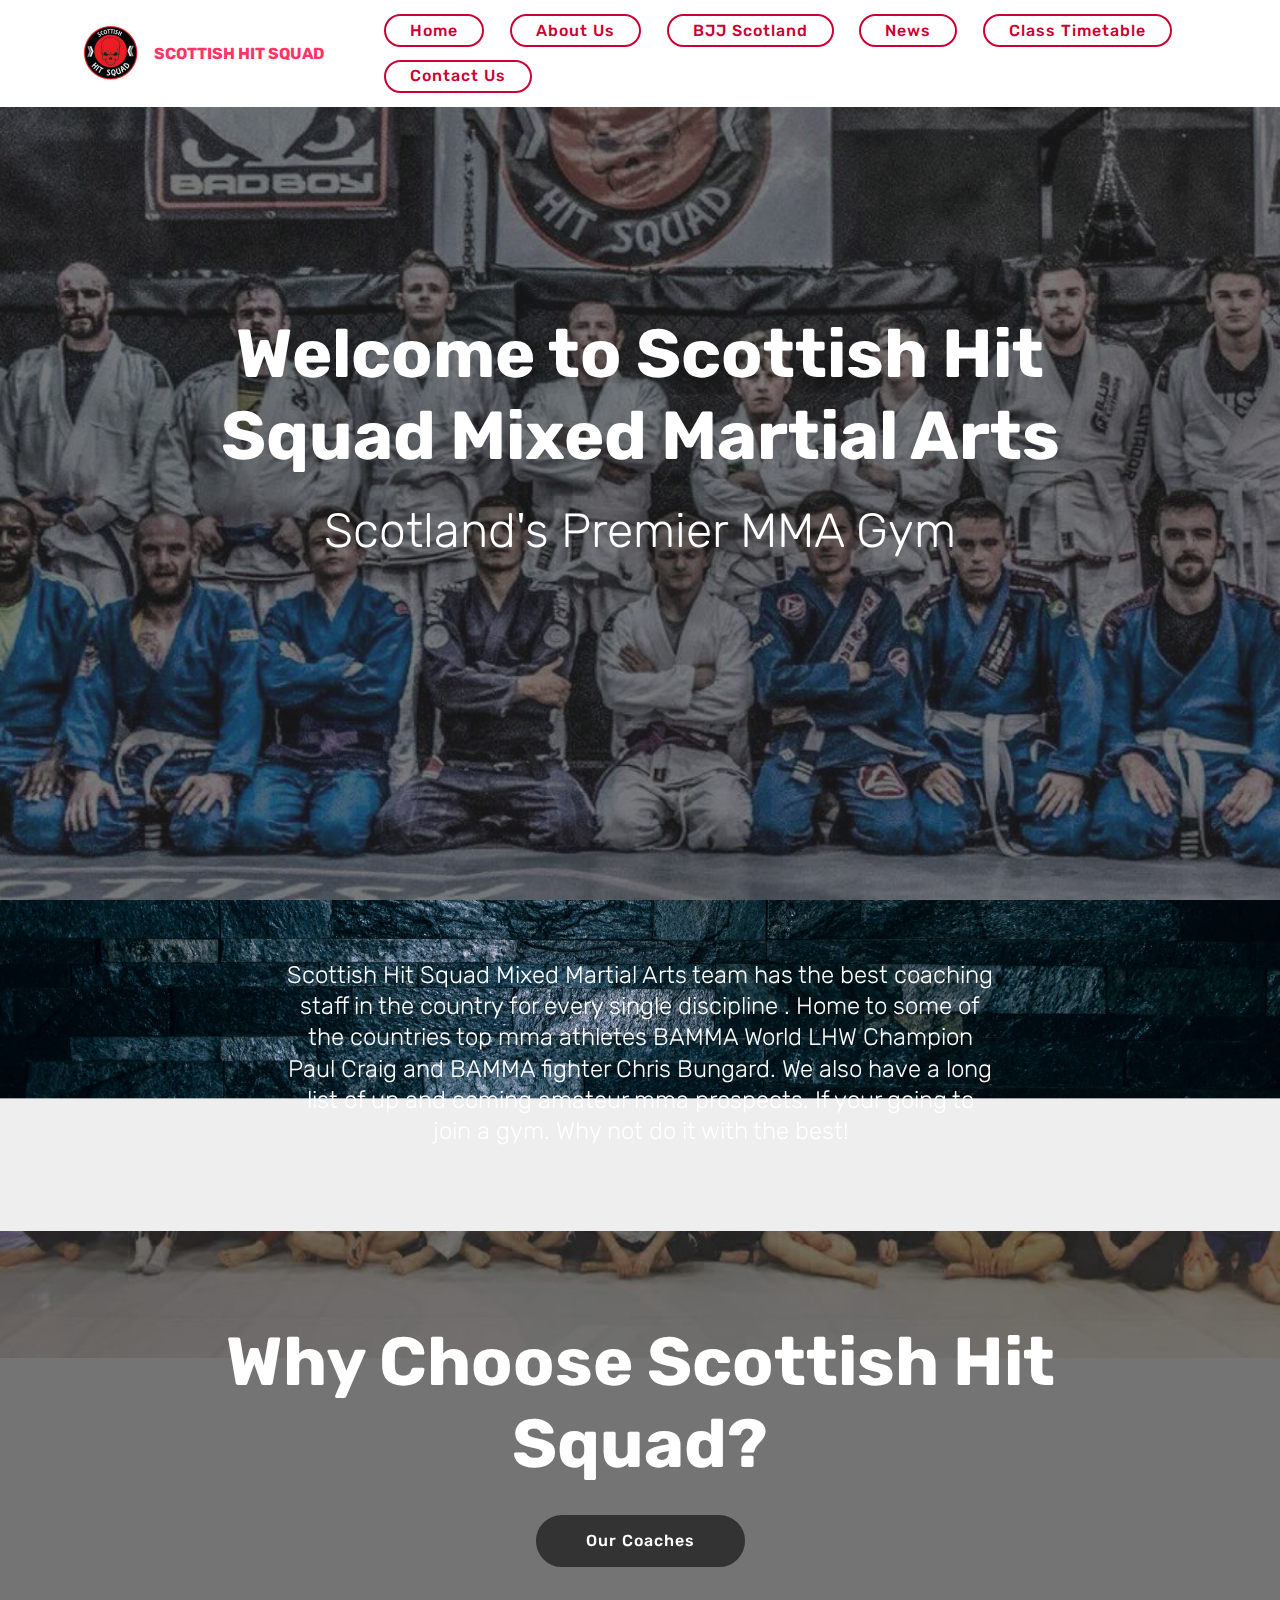
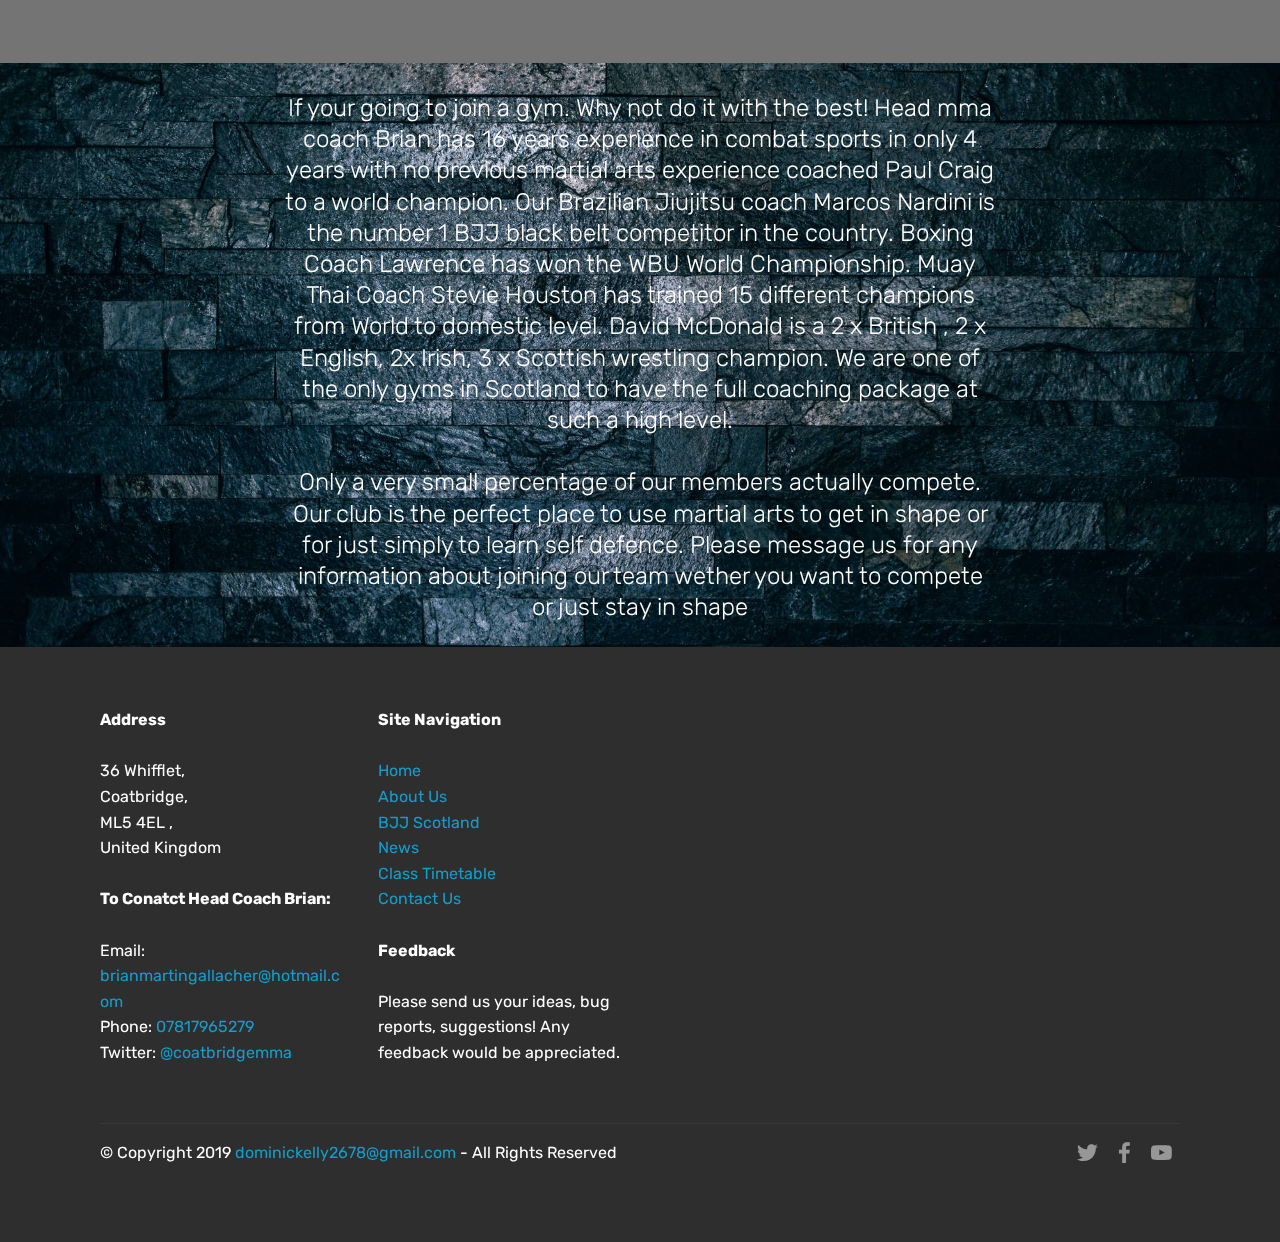
<file: home.html>
<!DOCTYPE html>
<html  >
<head>
  <!-- Site made with Mobirise Website Builder v4.10.0, https://mobirise.com -->
  <meta charset="UTF-8">
  <meta http-equiv="X-UA-Compatible" content="IE=edge">
  <meta name="generator" content="Mobirise v4.10.0, mobirise.com">
  <meta name="viewport" content="width=device-width, initial-scale=1, minimum-scale=1">
  <link rel="shortcut icon" href="assets/images/logo-122x122.jpg" type="image/x-icon">
  <meta name="description" content="">
  
  <title>Home</title>
  <link rel="stylesheet" href="assets/tether/tether.min.css">
  <link rel="stylesheet" href="assets/bootstrap/css/bootstrap.min.css">
  <link rel="stylesheet" href="assets/bootstrap/css/bootstrap-grid.min.css">
  <link rel="stylesheet" href="assets/bootstrap/css/bootstrap-reboot.min.css">
  <link rel="stylesheet" href="assets/soundcloud-plugin/style.css">
  <link rel="stylesheet" href="assets/socicon/css/styles.css">
  <link rel="stylesheet" href="assets/dropdown/css/style.css">
  <link rel="stylesheet" href="assets/theme/css/style.css">
  <link rel="stylesheet" href="assets/mobirise/css/mbr-additional.css" type="text/css">
  
  
  
</head>
<body>
  <section class="menu cid-rqL9sD2JGG" once="menu" id="menu1-0">

    

    <nav class="navbar navbar-expand beta-menu navbar-dropdown align-items-center navbar-fixed-top navbar-toggleable-sm">
        <button class="navbar-toggler navbar-toggler-right" type="button" data-toggle="collapse" data-target="#navbarSupportedContent" aria-controls="navbarSupportedContent" aria-expanded="false" aria-label="Toggle navigation">
            <div class="hamburger">
                <span></span>
                <span></span>
                <span></span>
                <span></span>
            </div>
        </button>
        <div class="menu-logo">
            <div class="navbar-brand">
                <span class="navbar-logo">
                    
                         <a href="index.html"><img src="assets/images/logo-122x122.jpg" alt="Mobirise" title="" style="height: 3.8rem;"></a>
                    
                </span>
                <span class="navbar-caption-wrap"><a class="navbar-caption text-secondary display-4" href="index.html">SCOTTISH HIT SQUAD</a></span>
            </div>
        </div>
        <div class="collapse navbar-collapse" id="navbarSupportedContent">
            
            <div class="navbar-buttons mbr-section-btn"><a class="btn btn-sm btn-secondary-outline display-4" href="home.html">
                    
                    Home</a> <a class="btn btn-sm btn-secondary-outline display-4" href="aboutus.html">
                    
                    About Us</a> <a class="btn btn-sm btn-secondary-outline display-4" href="bjj.html">BJJ Scotland</a> <a class="btn btn-sm btn-secondary-outline display-4" href="news.html">News</a> <a class="btn btn-sm btn-secondary-outline display-4" href="timetable.html">Class Timetable</a> <a class="btn btn-sm btn-secondary-outline display-4" href="contactus.html">Contact Us</a></div>
        </div>
    </nav>
</section>

<section class="engine"><a href="https://mobirise.info/r">free bootstrap template</a></section><section class="header1 cid-rqLajrWmWO mbr-fullscreen mbr-parallax-background" id="header16-7">

    

    <div class="mbr-overlay" style="opacity: 0.6; background-color: rgb(35, 35, 35);">
    </div>

    <div class="container">
        <div class="row justify-content-md-center">
            <div class="col-md-10 align-center">
                <h1 class="mbr-section-title mbr-bold pb-3 mbr-fonts-style display-1">
                    Welcome to Scottish Hit Squad Mixed Martial Arts</h1>
                <h3 class="mbr-section-subtitle mbr-light pb-3 mbr-fonts-style display-2">Scotland's Premier MMA Gym<br></h3>
                
                
            </div>
        </div>
    </div>

</section>

<section class="mbr-section content5 cid-rqVoK6z94L mbr-parallax-background" id="content5-o">

    

    

    <div class="container">
        <div class="media-container-row">
            <div class="title col-12 col-md-8">
                
                <h3 class="mbr-section-subtitle align-center mbr-light mbr-white pb-3 mbr-fonts-style display-5">Scottish Hit Squad Mixed Martial Arts team has the best coaching staff in the country for every single discipline . Home to some of the countries top mma athletes BAMMA World LHW Champion Paul Craig and BAMMA fighter Chris Bungard. We also have a long list of up and coming amateur mma prospects. If your going to join a gym. Why not do it with the best!</h3>
                
                
            </div>
        </div>
    </div>
</section>

<section class="header1 cid-rqPSt5jLNu mbr-parallax-background" id="header16-a">

    

    <div class="mbr-overlay" style="opacity: 0.6; background-color: rgb(35, 35, 35);">
    </div>

    <div class="container">
        <div class="row justify-content-md-center">
            <div class="col-md-10 align-center">
                <h1 class="mbr-section-title mbr-bold pb-3 mbr-fonts-style display-1">Why Choose Scottish Hit Squad?</h1>
                
                
                <div class="mbr-section-btn"><a class="btn btn-md btn-black display-4" href="aboutus.html#gallery1-18">Our Coaches</a></div>
            </div>
        </div>
    </div>

</section>

<section class="mbr-section content5 cid-rr1D4tFHqt" id="content5-r">

    

    

    <div class="container">
        <div class="media-container-row">
            <div class="title col-12 col-md-8">
                
                <h3 class="mbr-section-subtitle align-center mbr-light mbr-white pb-3 mbr-fonts-style display-5">If your going to join a gym. Why not do it with the best! Head mma coach Brian has 16 years experience in combat sports in only 4 years with no previous martial arts experience coached Paul Craig to a world champion. Our Brazilian Jiujitsu coach Marcos Nardini is the number 1 BJJ black belt competitor in the country. Boxing Coach Lawrence has won the WBU World Championship. Muay Thai Coach Stevie Houston has trained 15 different champions from World to domestic level. David McDonald is a 2 x British , 2 x English, 2x Irish, 3 x Scottish wrestling champion. We are one of the only gyms in Scotland to have the full coaching package at such a high level.<div><br></div><div>Only a very small percentage of our members actually compete. Our club is the perfect place to use martial arts to get in shape or for just simply to learn self defence. Please message us for any information about joining our team wether you want to compete or just stay in shape</div></h3>
                
                
            </div>
        </div>
    </div>
</section>

<section class="cid-rrG2uE9LaT" id="footer2-20">

    

    

    <div class="container">
        <div class="media-container-row content mbr-white">
            <div class="col-12 col-md-3 mbr-fonts-style display-7">
                <p class="mbr-text">
                    <strong>Address</strong>
                    <br>
                    <br>36 Whifflet,<br>Coatbridge,<br>ML5 4EL ,<br>United Kingdom<br><strong><br>To Conatct Head Coach Brian:<br></strong><br>Email: <a href="mailto:brianmartingallacher@hotmail.com" class="text-warning">brianmartingallacher@hotmail.com</a> <br>Phone: <a href="tel:07817965279" class="text-warning">07817965279</a> <br>Twitter: <a href="https://twitter.com/Coatbridgemma" class="text-warning" target="_blank">@coatbridgemma</a><br></p>
            </div>
            <div class="col-12 col-md-3 mbr-fonts-style display-7">
                <p class="mbr-text"><strong>Site Navigation</strong><br>
                    <br><a href="index.html" class="text-warning">Home </a> <br><a href="page2.html" class="text-warning">About Us</a><br><a href="page3.html" class="text-warning">BJJ Scotland</a><br><a href="page6.html" class="text-warning">News</a><br><a href="page4.html" class="text-warning">Class Timetable</a><br><a href="page5.html" class="text-warning">Contact Us&nbsp;</a><br>
                    <br><strong>Feedback</strong>
                    <br>
                    <br>Please send us your ideas, bug reports, suggestions! Any feedback would be appreciated.
                </p>
            </div>
            <div class="col-12 col-md-6">
                <div class="google-map"><iframe frameborder="0" style="border:0" src="https://www.google.com/maps/embed/v1/place?key=AIzaSyAEIpgj38KyLFELm2bK9Y7krBkz1K-cMq8&amp;q=place_id:ChIJtQRfUMFriEgR10uu86v23qQ" allowfullscreen=""></iframe></div>
            </div>
        </div>
        <div class="footer-lower">
            <div class="media-container-row">
                <div class="col-sm-12">
                    <hr>
                </div>
            </div>
            <div class="media-container-row mbr-white">
                <div class="col-sm-6 copyright">
                    <p class="mbr-text mbr-fonts-style display-7">
                        © Copyright 2019 <a href="mailto:dominickelly2678@gmail.com" class="text-warning">dominickelly2678@gmail.com</a> - All Rights Reserved
                    </p>
                </div>
                <div class="col-md-6">
                    <div class="social-list align-right">
                        <div class="soc-item">
                            <a href="https://twitter.com/Coatbridgemma" target="_blank">
                                <span class="mbr-iconfont mbr-iconfont-social socicon-twitter socicon"></span>
                            </a>
                        </div>
                        <div class="soc-item">
                            <a href="https://www.facebook.com/scottishhitsquad/photos/a.327932827281406/704618626279489/?type=3&theater" target="_blank">
                                <span class="mbr-iconfont mbr-iconfont-social socicon-facebook socicon"></span>
                            </a>
                        </div>
                        <div class="soc-item">
                            <a href="https://www.youtube.com/channel/UCmvcFqJ4_kreRCNYIBRrLBw" target="_blank">
                                <span class="mbr-iconfont mbr-iconfont-social socicon-youtube socicon"></span>
                            </a>
                        </div>
                        
                        
                        
                    </div>
                </div>
            </div>
        </div>
    </div>
</section>


  <script src="assets/web/assets/jquery/jquery.min.js"></script>
  <script src="assets/popper/popper.min.js"></script>
  <script src="assets/tether/tether.min.js"></script>
  <script src="assets/bootstrap/js/bootstrap.min.js"></script>
  <script src="assets/parallax/jarallax.min.js"></script>
  <script src="assets/dropdown/js/script.min.js"></script>
  <script src="assets/touchswipe/jquery.touch-swipe.min.js"></script>
  <script src="assets/smoothscroll/smooth-scroll.js"></script>
  <script src="assets/theme/js/script.js"></script>
  
  
</body>
</html>
</file>
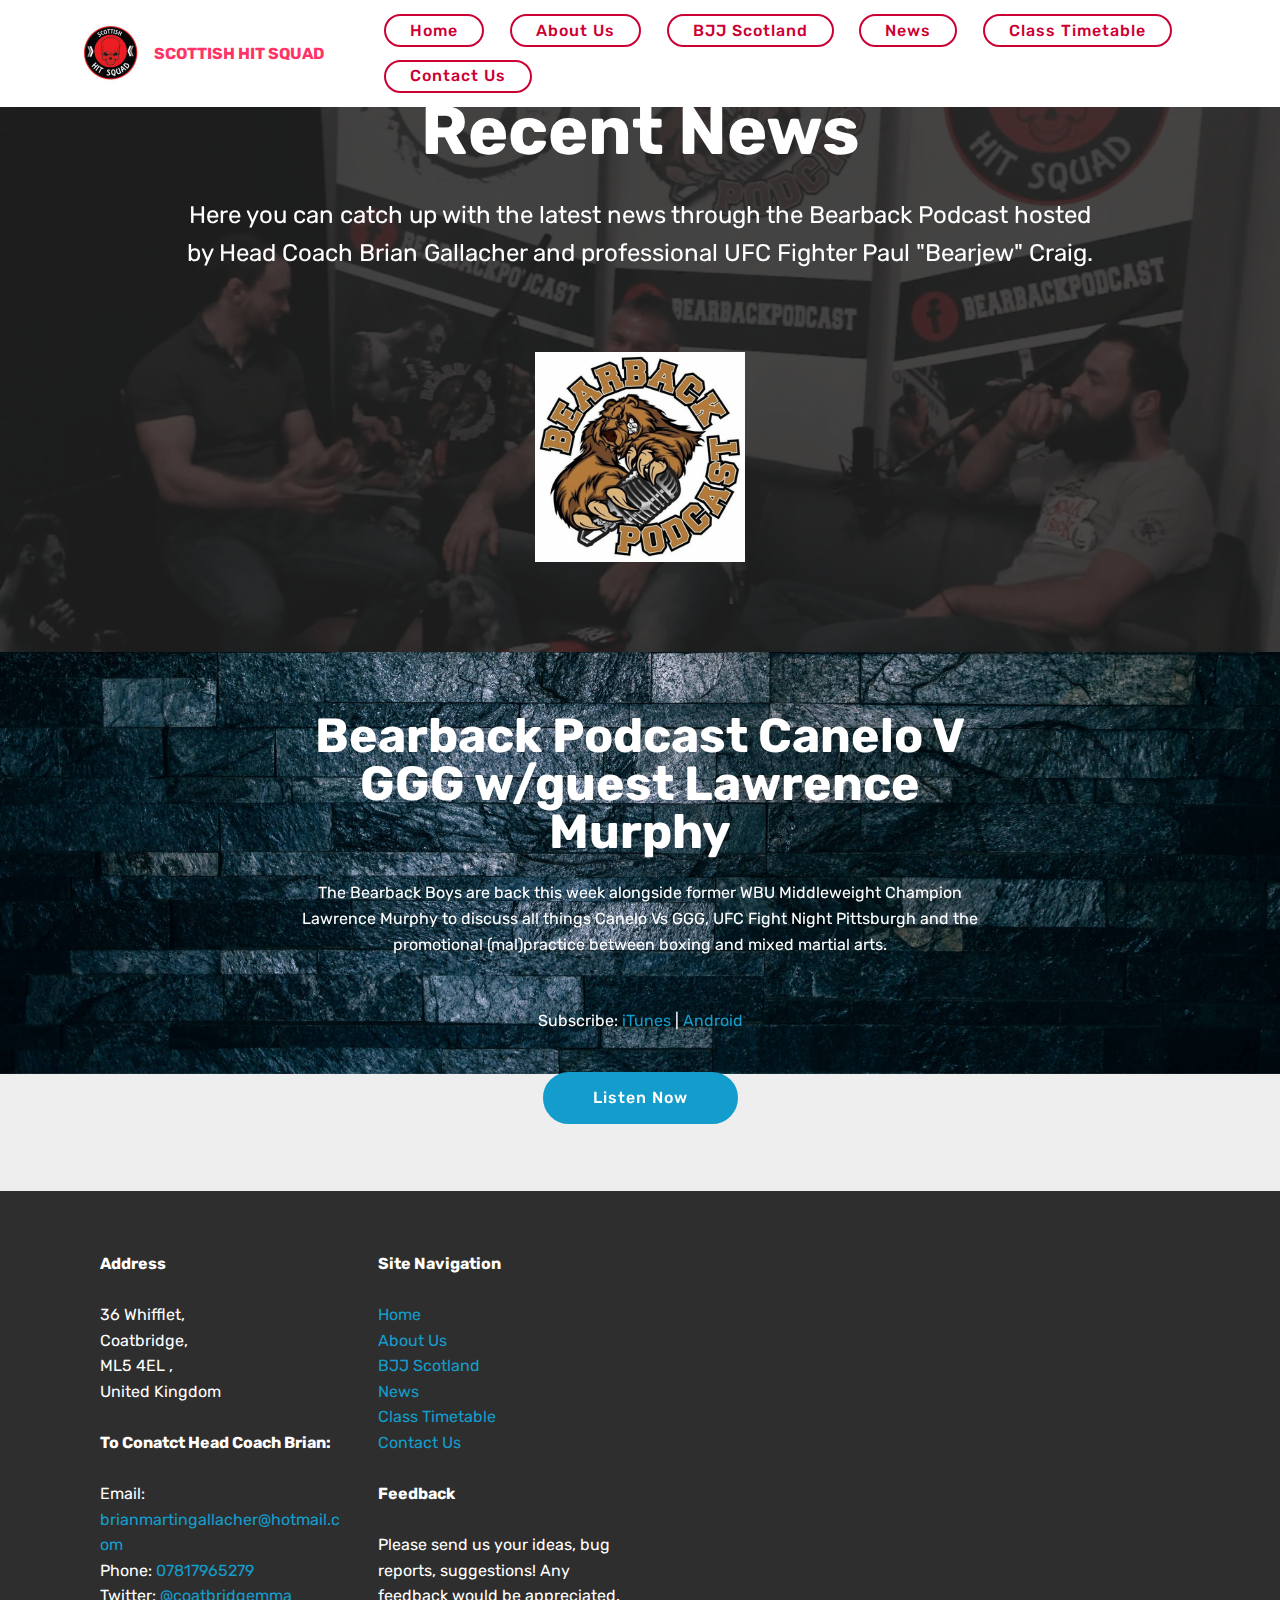
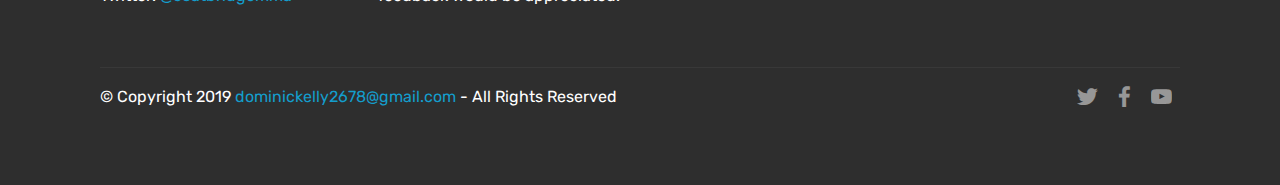
<file: news.html>
<!DOCTYPE html>
<html  >
<head>
  <!-- Site made with Mobirise Website Builder v4.10.0, https://mobirise.com -->
  <meta charset="UTF-8">
  <meta http-equiv="X-UA-Compatible" content="IE=edge">
  <meta name="generator" content="Mobirise v4.10.0, mobirise.com">
  <meta name="viewport" content="width=device-width, initial-scale=1, minimum-scale=1">
  <link rel="shortcut icon" href="assets/images/logo-122x122.jpg" type="image/x-icon">
  <meta name="description" content="Site Builder Description">
  
  <title>News</title>
  <link rel="stylesheet" href="assets/tether/tether.min.css">
  <link rel="stylesheet" href="assets/bootstrap/css/bootstrap.min.css">
  <link rel="stylesheet" href="assets/bootstrap/css/bootstrap-grid.min.css">
  <link rel="stylesheet" href="assets/bootstrap/css/bootstrap-reboot.min.css">
  <link rel="stylesheet" href="assets/soundcloud-plugin/style.css">
  <link rel="stylesheet" href="assets/socicon/css/styles.css">
  <link rel="stylesheet" href="assets/dropdown/css/style.css">
  <link rel="stylesheet" href="assets/theme/css/style.css">
  <link rel="stylesheet" href="assets/mobirise/css/mbr-additional.css" type="text/css">
  
  
  
</head>
<body>
  <section class="menu cid-rqL9sD2JGG" once="menu" id="menu1-f">

    

    <nav class="navbar navbar-expand beta-menu navbar-dropdown align-items-center navbar-fixed-top navbar-toggleable-sm">
        <button class="navbar-toggler navbar-toggler-right" type="button" data-toggle="collapse" data-target="#navbarSupportedContent" aria-controls="navbarSupportedContent" aria-expanded="false" aria-label="Toggle navigation">
            <div class="hamburger">
                <span></span>
                <span></span>
                <span></span>
                <span></span>
            </div>
        </button>
        <div class="menu-logo">
            <div class="navbar-brand">
                <span class="navbar-logo">
                    
                         <a href="index.html"><img src="assets/images/logo-122x122.jpg" alt="Mobirise" title="" style="height: 3.8rem;"></a>
                    
                </span>
                <span class="navbar-caption-wrap"><a class="navbar-caption text-secondary display-4" href="index.html">SCOTTISH HIT SQUAD</a></span>
            </div>
        </div>
        <div class="collapse navbar-collapse" id="navbarSupportedContent">
            
            <div class="navbar-buttons mbr-section-btn"><a class="btn btn-sm btn-secondary-outline display-4" href="home.html">
                    
                    Home</a> <a class="btn btn-sm btn-secondary-outline display-4" href="aboutus.html">
                    
                    About Us</a> <a class="btn btn-sm btn-secondary-outline display-4" href="bjj.html">BJJ Scotland</a> <a class="btn btn-sm btn-secondary-outline display-4" href="news.html">News</a> <a class="btn btn-sm btn-secondary-outline display-4" href="timetable.html">Class Timetable</a> <a class="btn btn-sm btn-secondary-outline display-4" href="contactus.html">Contact Us</a></div>
        </div>
    </nav>
</section>

<section class="engine"><a href="https://mobirise.info/d">free website maker</a></section><section class="header4 cid-rrBsem3iSl mbr-parallax-background" id="header4-1t">

    

    <div class="mbr-overlay" style="opacity: 0.8; background-color: rgb(35, 35, 35);">
    </div>

    <div class="container">
        <div class="row justify-content-md-center">
            <div class="media-content col-md-10">
                <h1 class="mbr-section-title align-center mbr-white pb-3 mbr-bold mbr-fonts-style display-1">Recent News</h1>
                
                <div class="mbr-text align-center mbr-white pb-3">
                    <p class="mbr-text mbr-fonts-style display-5">
                        Here you can catch up with the latest news through the Bearback Podcast hosted by Head Coach Brian Gallacher and professional UFC Fighter Paul "Bearjew" Craig.
                    </p>
                </div>
                
            </div>
            <div class="mbr-figure pt-5">
                <a href="https://podcasts.apple.com/us/podcast/bearback-podcast/id1090374331" target="_blank"><img src="assets/images/bewarback-podcast-300x300.png" alt="Mobirise" title="" style="width: 70%;"></a>
            </div>
        </div>
    </div>
</section>

<section class="mbr-section content5 cid-rrBtdmXoLN mbr-parallax-background" id="content5-1u">

    

    

    <div class="container">
        <div class="media-container-row">
            <div class="title col-12 col-md-8">
                <h2 class="align-center mbr-bold mbr-white pb-3 mbr-fonts-style display-2">Bearback Podcast Canelo V GGG w/guest Lawrence Murphy</h2>
                
                <p class="mbr-text align-center mbr-white pb-3 mbr-fonts-style display-7">
                    The Bearback Boys are back this week alongside former WBU Middleweight Champion Lawrence Murphy to discuss all things Canelo Vs GGG, UFC Fight Night Pittsburgh and the promotional (mal)practice between boxing and mixed martial arts.<br><br><br>Subscribe: <a href="https://podcasts.apple.com/us/podcast/bearback-podcast/id1090374331" class="text-warning">iTunes</a> | <a href="http://subscribeonandroid.com/www.scottishhitsquad.co.uk/feed/podcast/" class="text-warning" target="_blank">Android</a><br>
                </p>
                <div class="mbr-section-btn align-center"><a class="btn btn-warning display-4" href="canelovsggg.html" target="_blank">Listen Now</a></div>
            </div>
        </div>
    </div>
</section>

<section class="cid-rrG2HJUnaX" id="footer2-22">

    

    

    <div class="container">
        <div class="media-container-row content mbr-white">
            <div class="col-12 col-md-3 mbr-fonts-style display-7">
                <p class="mbr-text">
                    <strong>Address</strong>
                    <br>
                    <br>36 Whifflet,<br>Coatbridge,<br>ML5 4EL ,<br>United Kingdom<br><strong><br>To Conatct Head Coach Brian:<br></strong><br>Email: <a href="mailto:brianmartingallacher@hotmail.com" class="text-warning">brianmartingallacher@hotmail.com</a> <br>Phone: <a href="tel:07817965279" class="text-warning">07817965279</a> <br>Twitter: <a href="https://twitter.com/Coatbridgemma" class="text-warning" target="_blank">@coatbridgemma</a><br></p>
            </div>
            <div class="col-12 col-md-3 mbr-fonts-style display-7">
                <p class="mbr-text"><strong>Site Navigation</strong><br>
                    <br><a href="index.html" class="text-warning">Home </a> <br><a href="page2.html" class="text-warning">About Us</a><br><a href="page3.html" class="text-warning">BJJ Scotland</a><br><a href="page6.html" class="text-warning">News</a><br><a href="page4.html" class="text-warning">Class Timetable</a><br><a href="page5.html" class="text-warning">Contact Us&nbsp;</a><br>
                    <br><strong>Feedback</strong>
                    <br>
                    <br>Please send us your ideas, bug reports, suggestions! Any feedback would be appreciated.
                </p>
            </div>
            <div class="col-12 col-md-6">
                <div class="google-map"><iframe frameborder="0" style="border:0" src="https://www.google.com/maps/embed/v1/place?key=AIzaSyCy9r70T3NYf3PhvVflTo0_zdif2_IoIYs&amp;q=place_id:ChIJtQRfUMFriEgR10uu86v23qQ" allowfullscreen=""></iframe></div>
            </div>
        </div>
        <div class="footer-lower">
            <div class="media-container-row">
                <div class="col-sm-12">
                    <hr>
                </div>
            </div>
            <div class="media-container-row mbr-white">
                <div class="col-sm-6 copyright">
                    <p class="mbr-text mbr-fonts-style display-7">
                        © Copyright 2019 <a href="mailto:dominickelly2678@gmail.com" class="text-warning">dominickelly2678@gmail.com</a> - All Rights Reserved
                    </p>
                </div>
                <div class="col-md-6">
                    <div class="social-list align-right">
                        <div class="soc-item">
                            <a href="https://twitter.com/Coatbridgemma" target="_blank">
                                <span class="mbr-iconfont mbr-iconfont-social socicon-twitter socicon"></span>
                            </a>
                        </div>
                        <div class="soc-item">
                            <a href="https://www.facebook.com/scottishhitsquad/photos/a.327932827281406/704618626279489/?type=3&theater" target="_blank">
                                <span class="mbr-iconfont mbr-iconfont-social socicon-facebook socicon"></span>
                            </a>
                        </div>
                        <div class="soc-item">
                            <a href="https://www.youtube.com/channel/UCmvcFqJ4_kreRCNYIBRrLBw" target="_blank">
                                <span class="mbr-iconfont mbr-iconfont-social socicon-youtube socicon"></span>
                            </a>
                        </div>
                        
                        
                        
                    </div>
                </div>
            </div>
        </div>
    </div>
</section>


  <script src="assets/web/assets/jquery/jquery.min.js"></script>
  <script src="assets/popper/popper.min.js"></script>
  <script src="assets/tether/tether.min.js"></script>
  <script src="assets/bootstrap/js/bootstrap.min.js"></script>
  <script src="assets/parallax/jarallax.min.js"></script>
  <script src="assets/dropdown/js/script.min.js"></script>
  <script src="assets/touchswipe/jquery.touch-swipe.min.js"></script>
  <script src="assets/smoothscroll/smooth-scroll.js"></script>
  <script src="assets/theme/js/script.js"></script>
  
  
</body>
</html>
</file>
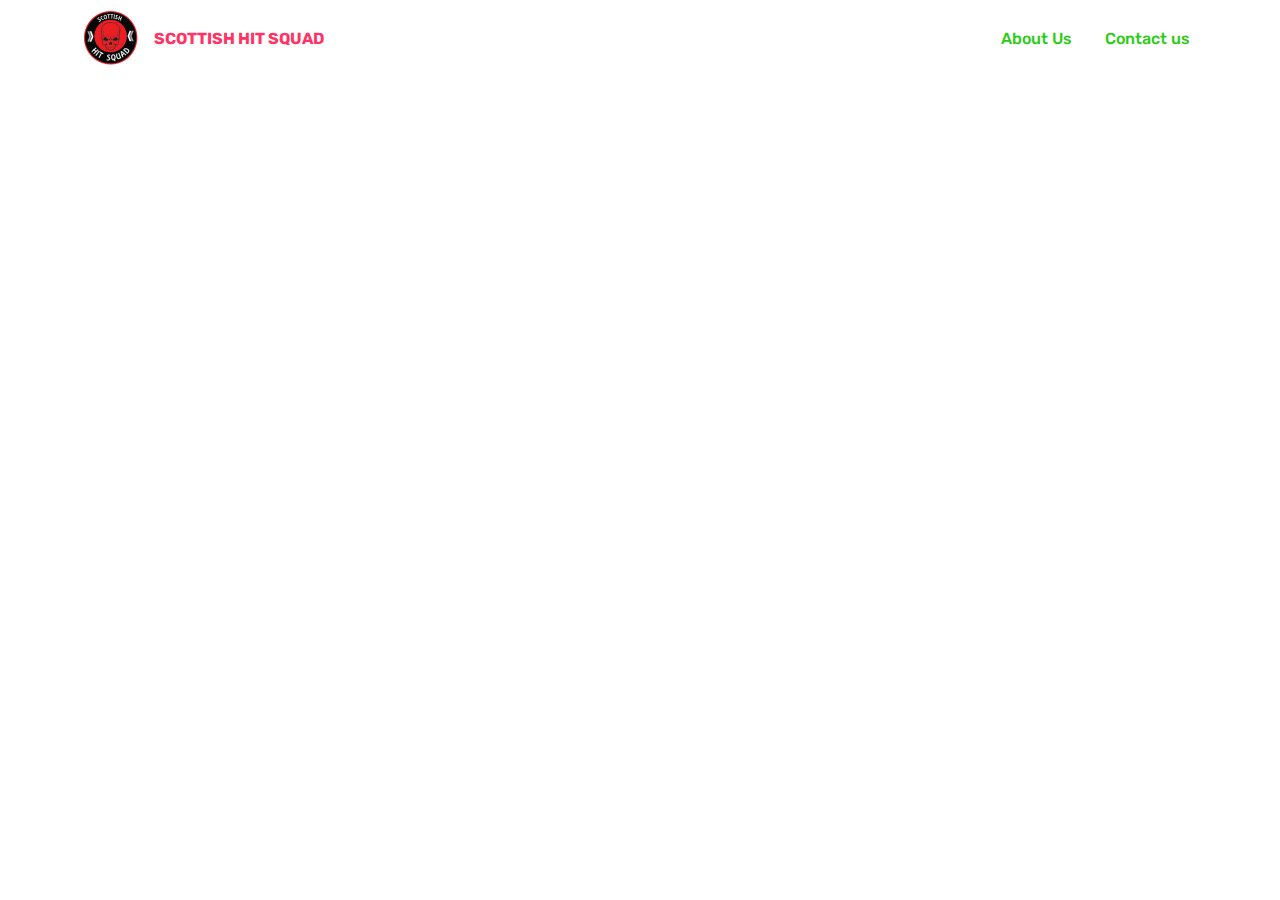
<file: page1.html>
<!DOCTYPE html>
<html  >
<head>
  <!-- Site made with Mobirise Website Builder v4.10.0, https://mobirise.com -->
  <meta charset="UTF-8">
  <meta http-equiv="X-UA-Compatible" content="IE=edge">
  <meta name="generator" content="Mobirise v4.10.0, mobirise.com">
  <meta name="viewport" content="width=device-width, initial-scale=1, minimum-scale=1">
  <link rel="shortcut icon" href="assets/images/logo-122x122.jpg" type="image/x-icon">
  <meta name="description" content="Website Generator Description">
  
  <title>About Us</title>
  <link rel="stylesheet" href="assets/tether/tether.min.css">
  <link rel="stylesheet" href="assets/bootstrap/css/bootstrap.min.css">
  <link rel="stylesheet" href="assets/bootstrap/css/bootstrap-grid.min.css">
  <link rel="stylesheet" href="assets/bootstrap/css/bootstrap-reboot.min.css">
  <link rel="stylesheet" href="assets/soundcloud-plugin/style.css">
  <link rel="stylesheet" href="assets/dropdown/css/style.css">
  <link rel="stylesheet" href="assets/theme/css/style.css">
  <link rel="stylesheet" href="assets/mobirise/css/mbr-additional.css" type="text/css">
  
  
  
</head>
<body>
  <section class="menu cid-rqL9sD2JGG" once="menu" id="menu1-b">

    

    <nav class="navbar navbar-expand beta-menu navbar-dropdown align-items-center navbar-fixed-top navbar-toggleable-sm">
        <button class="navbar-toggler navbar-toggler-right" type="button" data-toggle="collapse" data-target="#navbarSupportedContent" aria-controls="navbarSupportedContent" aria-expanded="false" aria-label="Toggle navigation">
            <div class="hamburger">
                <span></span>
                <span></span>
                <span></span>
                <span></span>
            </div>
        </button>
        <div class="menu-logo">
            <div class="navbar-brand">
                <span class="navbar-logo">
                    
                         <img src="assets/images/logo-122x122.jpg" alt="Mobirise" title="" style="height: 3.8rem;">
                    
                </span>
                <span class="navbar-caption-wrap"><a class="navbar-caption text-secondary display-4" href="https://mobirise.co">SCOTTISH HIT SQUAD</a></span>
            </div>
        </div>
        <div class="collapse navbar-collapse" id="navbarSupportedContent">
            <ul class="navbar-nav nav-dropdown nav-right" data-app-modern-menu="true"><li class="nav-item">
                    <a class="nav-link link text-primary display-4" href="page1.html">
                        
                        About Us</a>
                </li>
                <li class="nav-item">
                    <a class="nav-link link text-primary display-4" href="page5.html">&nbsp; &nbsp;Contact us</a>
                </li></ul>
            
        </div>
    </nav>
</section>


  <section class="engine"><a href="https://mobirise.info/k">develop your own website</a></section><script src="assets/web/assets/jquery/jquery.min.js"></script>
  <script src="assets/popper/popper.min.js"></script>
  <script src="assets/tether/tether.min.js"></script>
  <script src="assets/bootstrap/js/bootstrap.min.js"></script>
  <script src="assets/smoothscroll/smooth-scroll.js"></script>
  <script src="assets/dropdown/js/script.min.js"></script>
  <script src="assets/touchswipe/jquery.touch-swipe.min.js"></script>
  <script src="assets/theme/js/script.js"></script>
  
  
</body>
</html>
</file>
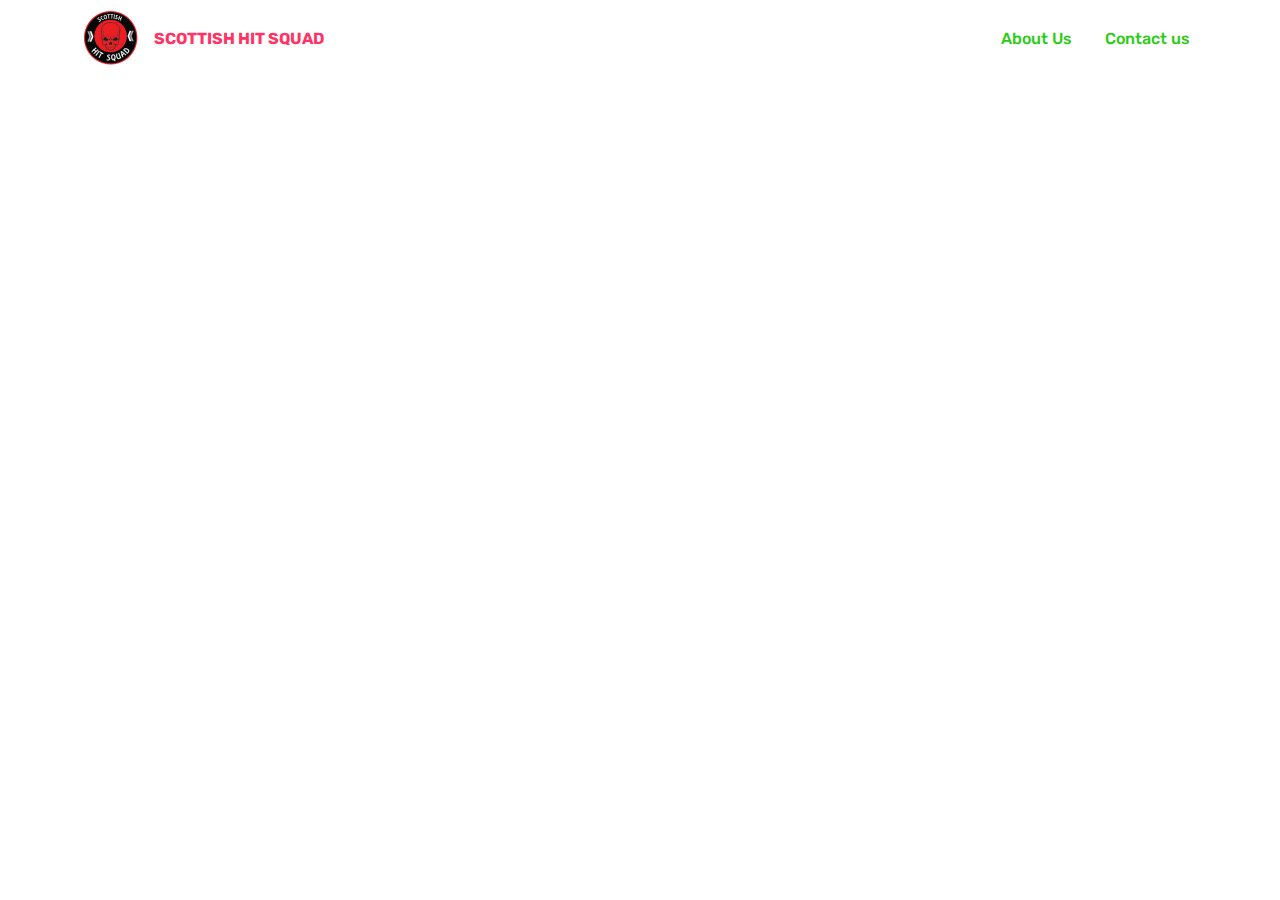
<file: page2.html>
<!DOCTYPE html>
<html  >
<head>
  <!-- Site made with Mobirise Website Builder v4.10.0, https://mobirise.com -->
  <meta charset="UTF-8">
  <meta http-equiv="X-UA-Compatible" content="IE=edge">
  <meta name="generator" content="Mobirise v4.10.0, mobirise.com">
  <meta name="viewport" content="width=device-width, initial-scale=1, minimum-scale=1">
  <link rel="shortcut icon" href="assets/images/logo-122x122.jpg" type="image/x-icon">
  <meta name="description" content="Site Builder Description">
  
  <title>Class Timetable</title>
  <link rel="stylesheet" href="assets/tether/tether.min.css">
  <link rel="stylesheet" href="assets/bootstrap/css/bootstrap.min.css">
  <link rel="stylesheet" href="assets/bootstrap/css/bootstrap-grid.min.css">
  <link rel="stylesheet" href="assets/bootstrap/css/bootstrap-reboot.min.css">
  <link rel="stylesheet" href="assets/soundcloud-plugin/style.css">
  <link rel="stylesheet" href="assets/dropdown/css/style.css">
  <link rel="stylesheet" href="assets/theme/css/style.css">
  <link rel="stylesheet" href="assets/mobirise/css/mbr-additional.css" type="text/css">
  
  
  
</head>
<body>
  <section class="menu cid-rqL9sD2JGG" once="menu" id="menu1-c">

    

    <nav class="navbar navbar-expand beta-menu navbar-dropdown align-items-center navbar-fixed-top navbar-toggleable-sm">
        <button class="navbar-toggler navbar-toggler-right" type="button" data-toggle="collapse" data-target="#navbarSupportedContent" aria-controls="navbarSupportedContent" aria-expanded="false" aria-label="Toggle navigation">
            <div class="hamburger">
                <span></span>
                <span></span>
                <span></span>
                <span></span>
            </div>
        </button>
        <div class="menu-logo">
            <div class="navbar-brand">
                <span class="navbar-logo">
                    
                         <img src="assets/images/logo-122x122.jpg" alt="Mobirise" title="" style="height: 3.8rem;">
                    
                </span>
                <span class="navbar-caption-wrap"><a class="navbar-caption text-secondary display-4" href="https://mobirise.co">SCOTTISH HIT SQUAD</a></span>
            </div>
        </div>
        <div class="collapse navbar-collapse" id="navbarSupportedContent">
            <ul class="navbar-nav nav-dropdown nav-right" data-app-modern-menu="true"><li class="nav-item">
                    <a class="nav-link link text-primary display-4" href="page1.html">
                        
                        About Us</a>
                </li>
                <li class="nav-item">
                    <a class="nav-link link text-primary display-4" href="page5.html">&nbsp; &nbsp;Contact us</a>
                </li></ul>
            
        </div>
    </nav>
</section>


  <section class="engine"><a href="https://mobirise.info/w">html5 templates</a></section><script src="assets/web/assets/jquery/jquery.min.js"></script>
  <script src="assets/popper/popper.min.js"></script>
  <script src="assets/tether/tether.min.js"></script>
  <script src="assets/bootstrap/js/bootstrap.min.js"></script>
  <script src="assets/smoothscroll/smooth-scroll.js"></script>
  <script src="assets/dropdown/js/script.min.js"></script>
  <script src="assets/touchswipe/jquery.touch-swipe.min.js"></script>
  <script src="assets/theme/js/script.js"></script>
  
  
</body>
</html>
</file>
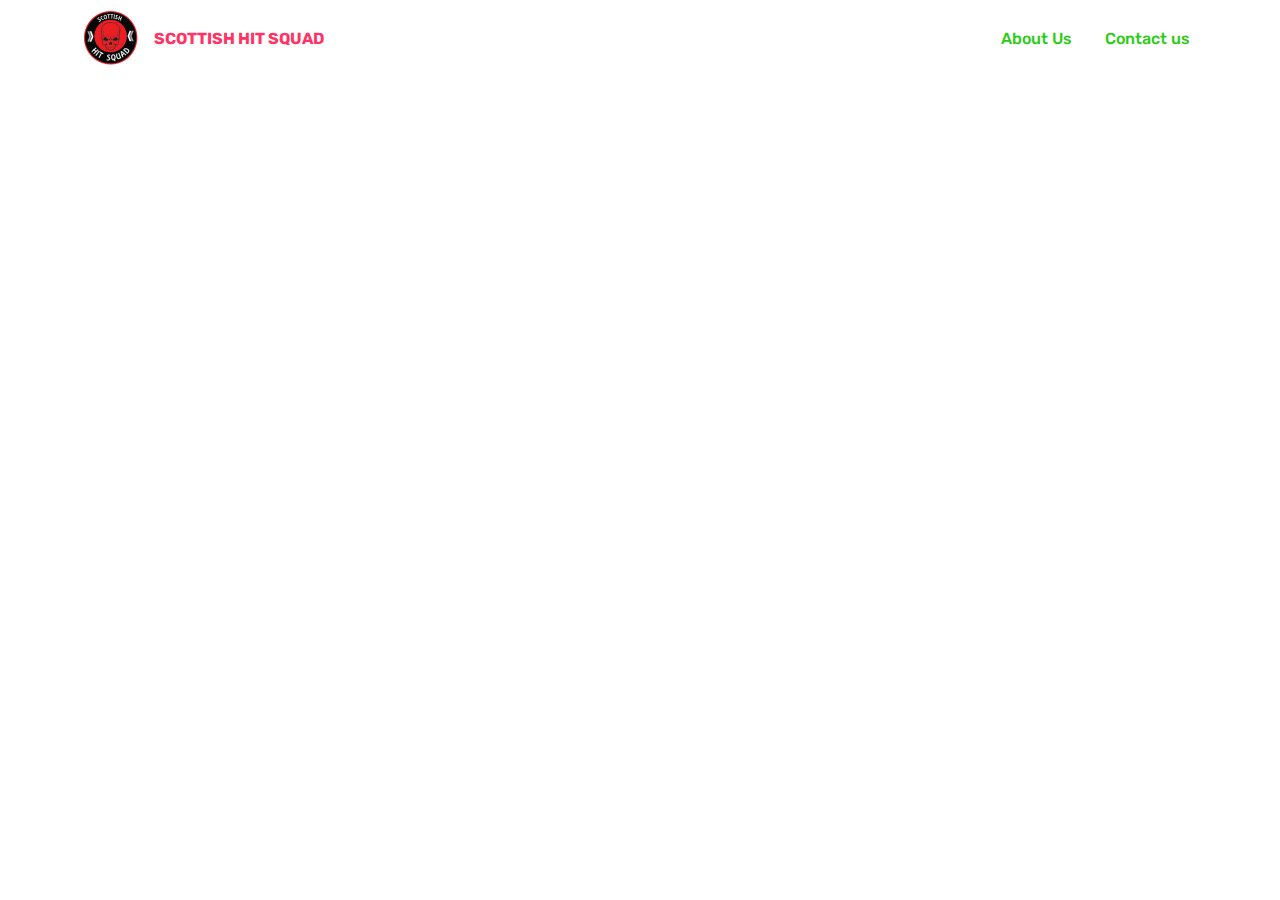
<file: page3.html>
<!DOCTYPE html>
<html  >
<head>
  <!-- Site made with Mobirise Website Builder v4.10.0, https://mobirise.com -->
  <meta charset="UTF-8">
  <meta http-equiv="X-UA-Compatible" content="IE=edge">
  <meta name="generator" content="Mobirise v4.10.0, mobirise.com">
  <meta name="viewport" content="width=device-width, initial-scale=1, minimum-scale=1">
  <link rel="shortcut icon" href="assets/images/logo-122x122.jpg" type="image/x-icon">
  <meta name="description" content="Website Builder Description">
  
  <title>BJJ Scotland</title>
  <link rel="stylesheet" href="assets/tether/tether.min.css">
  <link rel="stylesheet" href="assets/bootstrap/css/bootstrap.min.css">
  <link rel="stylesheet" href="assets/bootstrap/css/bootstrap-grid.min.css">
  <link rel="stylesheet" href="assets/bootstrap/css/bootstrap-reboot.min.css">
  <link rel="stylesheet" href="assets/soundcloud-plugin/style.css">
  <link rel="stylesheet" href="assets/dropdown/css/style.css">
  <link rel="stylesheet" href="assets/theme/css/style.css">
  <link rel="stylesheet" href="assets/mobirise/css/mbr-additional.css" type="text/css">
  
  
  
</head>
<body>
  <section class="menu cid-rqL9sD2JGG" once="menu" id="menu1-d">

    

    <nav class="navbar navbar-expand beta-menu navbar-dropdown align-items-center navbar-fixed-top navbar-toggleable-sm">
        <button class="navbar-toggler navbar-toggler-right" type="button" data-toggle="collapse" data-target="#navbarSupportedContent" aria-controls="navbarSupportedContent" aria-expanded="false" aria-label="Toggle navigation">
            <div class="hamburger">
                <span></span>
                <span></span>
                <span></span>
                <span></span>
            </div>
        </button>
        <div class="menu-logo">
            <div class="navbar-brand">
                <span class="navbar-logo">
                    
                         <img src="assets/images/logo-122x122.jpg" alt="Mobirise" title="" style="height: 3.8rem;">
                    
                </span>
                <span class="navbar-caption-wrap"><a class="navbar-caption text-secondary display-4" href="https://mobirise.co">SCOTTISH HIT SQUAD</a></span>
            </div>
        </div>
        <div class="collapse navbar-collapse" id="navbarSupportedContent">
            <ul class="navbar-nav nav-dropdown nav-right" data-app-modern-menu="true"><li class="nav-item">
                    <a class="nav-link link text-primary display-4" href="page1.html">
                        
                        About Us</a>
                </li>
                <li class="nav-item">
                    <a class="nav-link link text-primary display-4" href="page5.html">&nbsp; &nbsp;Contact us</a>
                </li></ul>
            
        </div>
    </nav>
</section>


  <section class="engine"><a href="https://mobirise.info/m">free web design templates</a></section><script src="assets/web/assets/jquery/jquery.min.js"></script>
  <script src="assets/popper/popper.min.js"></script>
  <script src="assets/tether/tether.min.js"></script>
  <script src="assets/bootstrap/js/bootstrap.min.js"></script>
  <script src="assets/smoothscroll/smooth-scroll.js"></script>
  <script src="assets/dropdown/js/script.min.js"></script>
  <script src="assets/touchswipe/jquery.touch-swipe.min.js"></script>
  <script src="assets/theme/js/script.js"></script>
  
  
</body>
</html>
</file>
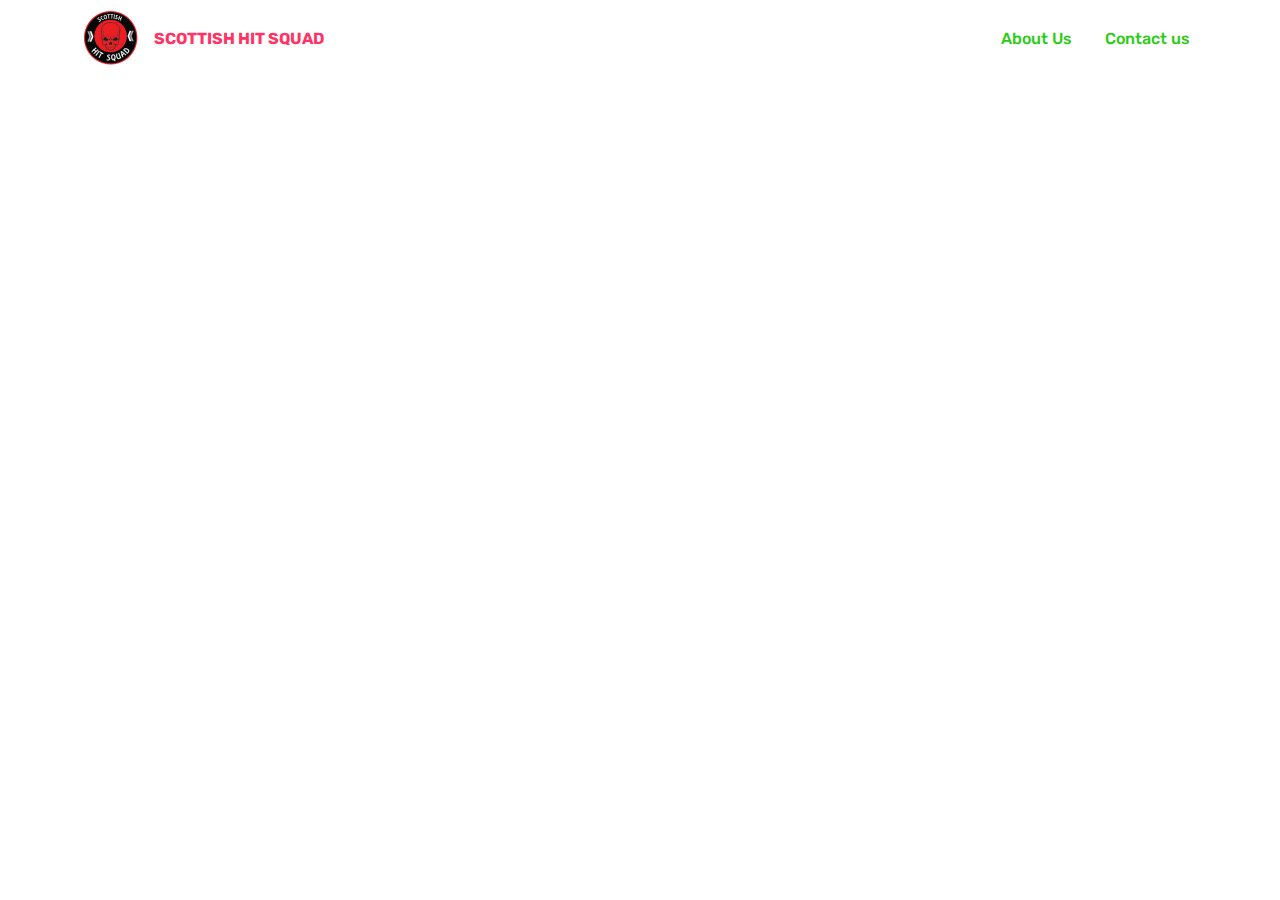
<file: page4.html>
<!DOCTYPE html>
<html  >
<head>
  <!-- Site made with Mobirise Website Builder v4.10.0, https://mobirise.com -->
  <meta charset="UTF-8">
  <meta http-equiv="X-UA-Compatible" content="IE=edge">
  <meta name="generator" content="Mobirise v4.10.0, mobirise.com">
  <meta name="viewport" content="width=device-width, initial-scale=1, minimum-scale=1">
  <link rel="shortcut icon" href="assets/images/logo-122x122.jpg" type="image/x-icon">
  <meta name="description" content="Web Page Maker Description">
  
  <title>Blogs</title>
  <link rel="stylesheet" href="assets/tether/tether.min.css">
  <link rel="stylesheet" href="assets/bootstrap/css/bootstrap.min.css">
  <link rel="stylesheet" href="assets/bootstrap/css/bootstrap-grid.min.css">
  <link rel="stylesheet" href="assets/bootstrap/css/bootstrap-reboot.min.css">
  <link rel="stylesheet" href="assets/soundcloud-plugin/style.css">
  <link rel="stylesheet" href="assets/dropdown/css/style.css">
  <link rel="stylesheet" href="assets/theme/css/style.css">
  <link rel="stylesheet" href="assets/mobirise/css/mbr-additional.css" type="text/css">
  
  
  
</head>
<body>
  <section class="menu cid-rqL9sD2JGG" once="menu" id="menu1-e">

    

    <nav class="navbar navbar-expand beta-menu navbar-dropdown align-items-center navbar-fixed-top navbar-toggleable-sm">
        <button class="navbar-toggler navbar-toggler-right" type="button" data-toggle="collapse" data-target="#navbarSupportedContent" aria-controls="navbarSupportedContent" aria-expanded="false" aria-label="Toggle navigation">
            <div class="hamburger">
                <span></span>
                <span></span>
                <span></span>
                <span></span>
            </div>
        </button>
        <div class="menu-logo">
            <div class="navbar-brand">
                <span class="navbar-logo">
                    
                         <img src="assets/images/logo-122x122.jpg" alt="Mobirise" title="" style="height: 3.8rem;">
                    
                </span>
                <span class="navbar-caption-wrap"><a class="navbar-caption text-secondary display-4" href="https://mobirise.co">SCOTTISH HIT SQUAD</a></span>
            </div>
        </div>
        <div class="collapse navbar-collapse" id="navbarSupportedContent">
            <ul class="navbar-nav nav-dropdown nav-right" data-app-modern-menu="true"><li class="nav-item">
                    <a class="nav-link link text-primary display-4" href="page1.html">
                        
                        About Us</a>
                </li>
                <li class="nav-item">
                    <a class="nav-link link text-primary display-4" href="page5.html">&nbsp; &nbsp;Contact us</a>
                </li></ul>
            
        </div>
    </nav>
</section>


  <section class="engine"><a href="https://mobirise.info/x">css templates</a></section><script src="assets/web/assets/jquery/jquery.min.js"></script>
  <script src="assets/popper/popper.min.js"></script>
  <script src="assets/tether/tether.min.js"></script>
  <script src="assets/bootstrap/js/bootstrap.min.js"></script>
  <script src="assets/smoothscroll/smooth-scroll.js"></script>
  <script src="assets/dropdown/js/script.min.js"></script>
  <script src="assets/touchswipe/jquery.touch-swipe.min.js"></script>
  <script src="assets/theme/js/script.js"></script>
  
  
</body>
</html>
</file>
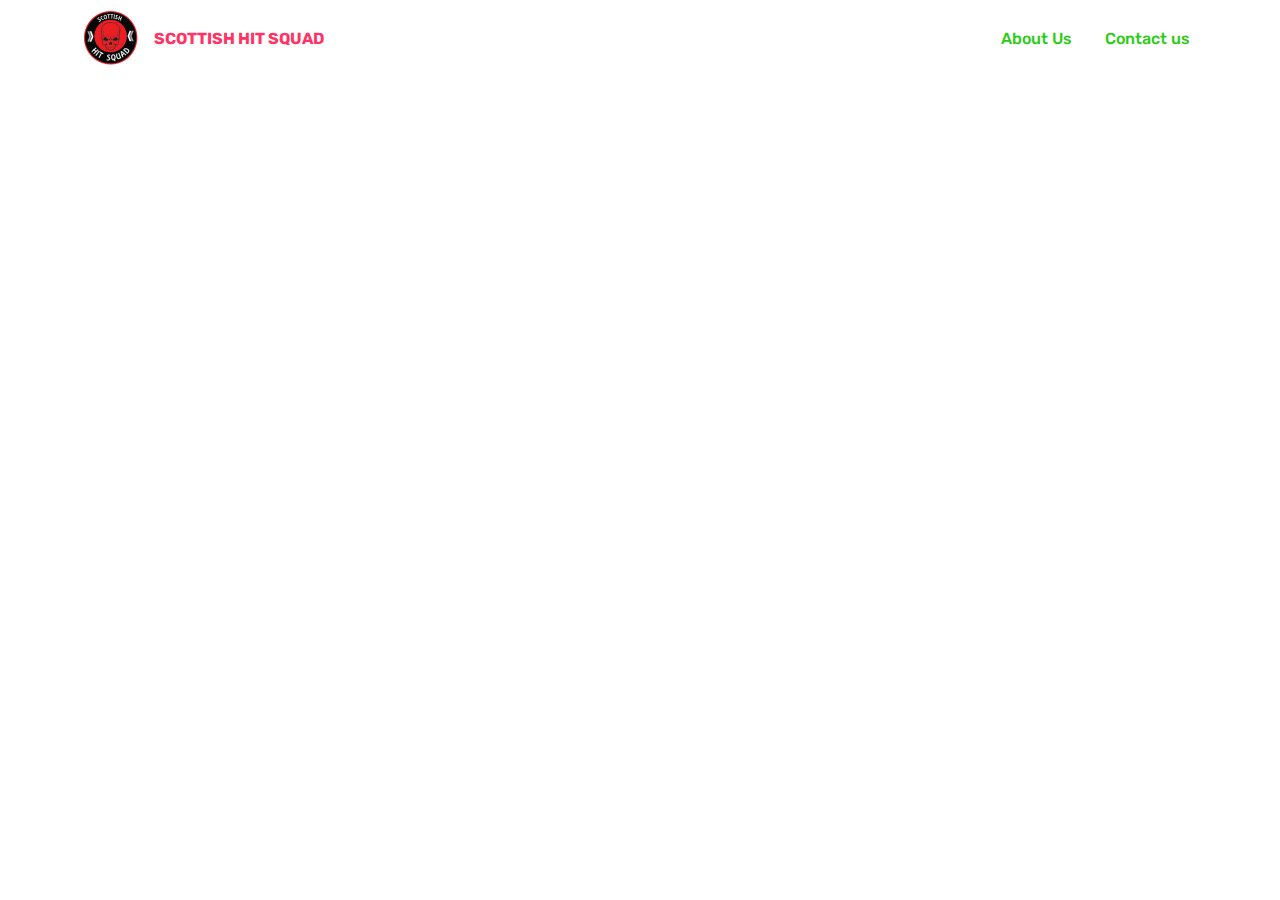
<file: page5.html>
<!DOCTYPE html>
<html  >
<head>
  <!-- Site made with Mobirise Website Builder v4.10.0, https://mobirise.com -->
  <meta charset="UTF-8">
  <meta http-equiv="X-UA-Compatible" content="IE=edge">
  <meta name="generator" content="Mobirise v4.10.0, mobirise.com">
  <meta name="viewport" content="width=device-width, initial-scale=1, minimum-scale=1">
  <link rel="shortcut icon" href="assets/images/logo-122x122.jpg" type="image/x-icon">
  <meta name="description" content="Site Builder Description">
  
  <title>Contact Us</title>
  <link rel="stylesheet" href="assets/tether/tether.min.css">
  <link rel="stylesheet" href="assets/bootstrap/css/bootstrap.min.css">
  <link rel="stylesheet" href="assets/bootstrap/css/bootstrap-grid.min.css">
  <link rel="stylesheet" href="assets/bootstrap/css/bootstrap-reboot.min.css">
  <link rel="stylesheet" href="assets/soundcloud-plugin/style.css">
  <link rel="stylesheet" href="assets/dropdown/css/style.css">
  <link rel="stylesheet" href="assets/theme/css/style.css">
  <link rel="stylesheet" href="assets/mobirise/css/mbr-additional.css" type="text/css">
  
  
  
</head>
<body>
  <section class="menu cid-rqL9sD2JGG" once="menu" id="menu1-f">

    

    <nav class="navbar navbar-expand beta-menu navbar-dropdown align-items-center navbar-fixed-top navbar-toggleable-sm">
        <button class="navbar-toggler navbar-toggler-right" type="button" data-toggle="collapse" data-target="#navbarSupportedContent" aria-controls="navbarSupportedContent" aria-expanded="false" aria-label="Toggle navigation">
            <div class="hamburger">
                <span></span>
                <span></span>
                <span></span>
                <span></span>
            </div>
        </button>
        <div class="menu-logo">
            <div class="navbar-brand">
                <span class="navbar-logo">
                    
                         <img src="assets/images/logo-122x122.jpg" alt="Mobirise" title="" style="height: 3.8rem;">
                    
                </span>
                <span class="navbar-caption-wrap"><a class="navbar-caption text-secondary display-4" href="https://mobirise.co">SCOTTISH HIT SQUAD</a></span>
            </div>
        </div>
        <div class="collapse navbar-collapse" id="navbarSupportedContent">
            <ul class="navbar-nav nav-dropdown nav-right" data-app-modern-menu="true"><li class="nav-item">
                    <a class="nav-link link text-primary display-4" href="page1.html">
                        
                        About Us</a>
                </li>
                <li class="nav-item">
                    <a class="nav-link link text-primary display-4" href="page5.html">&nbsp; &nbsp;Contact us</a>
                </li></ul>
            
        </div>
    </nav>
</section>


  <section class="engine"><a href="https://mobirise.info/q">free responsive web templates</a></section><script src="assets/web/assets/jquery/jquery.min.js"></script>
  <script src="assets/popper/popper.min.js"></script>
  <script src="assets/tether/tether.min.js"></script>
  <script src="assets/bootstrap/js/bootstrap.min.js"></script>
  <script src="assets/smoothscroll/smooth-scroll.js"></script>
  <script src="assets/dropdown/js/script.min.js"></script>
  <script src="assets/touchswipe/jquery.touch-swipe.min.js"></script>
  <script src="assets/theme/js/script.js"></script>
  
  
</body>
</html>
</file>
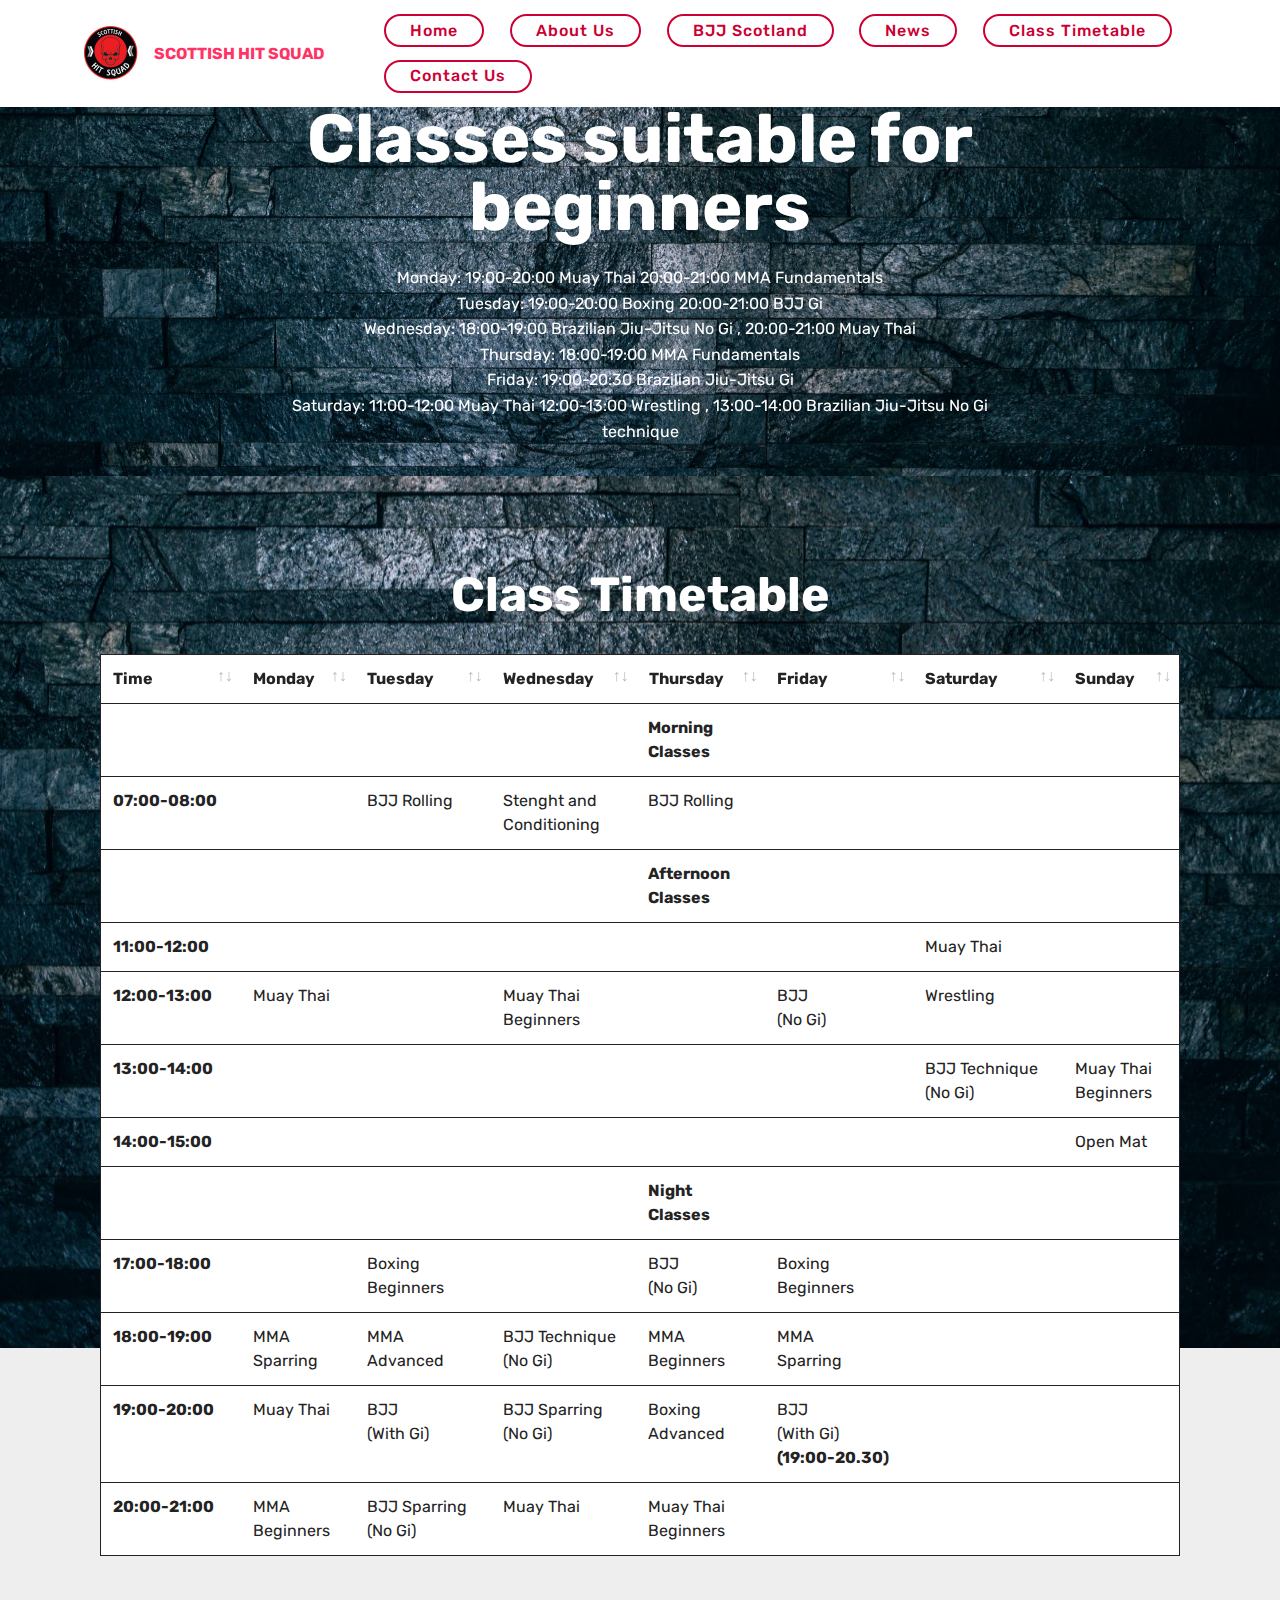
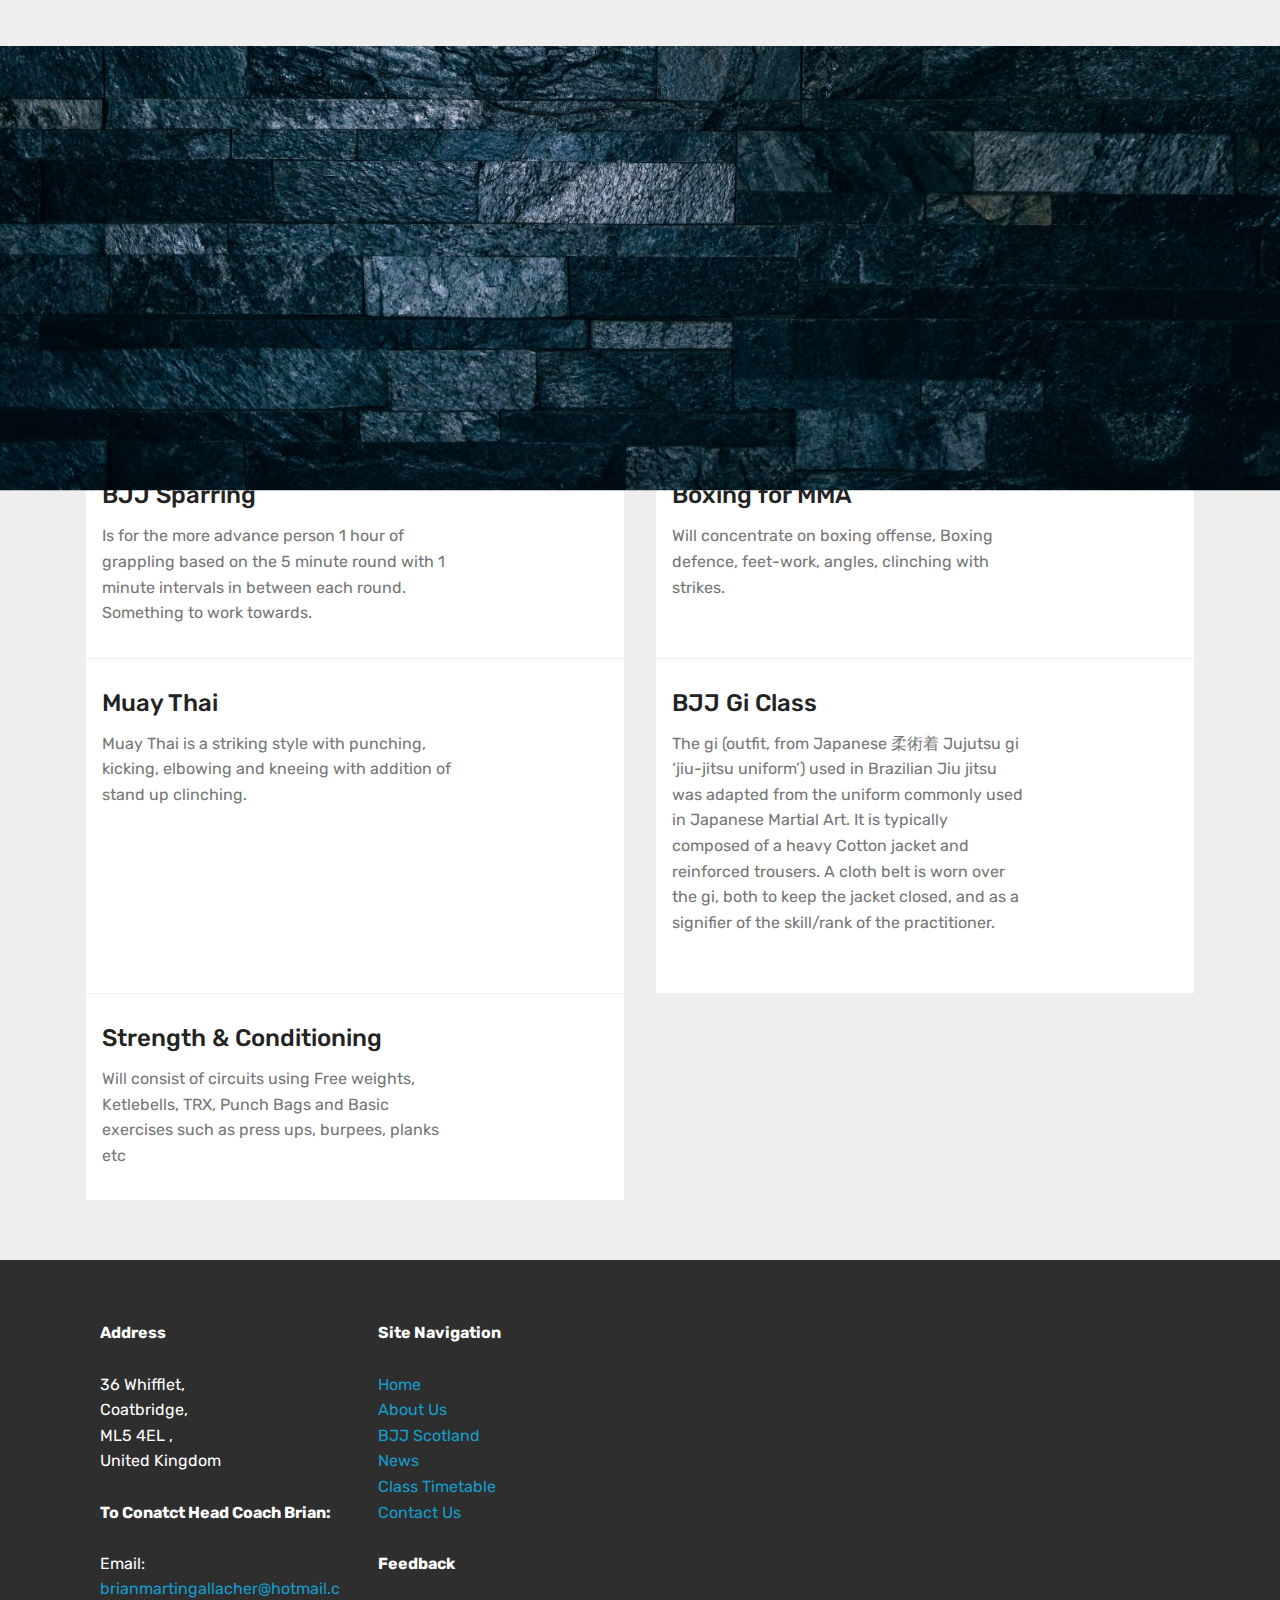
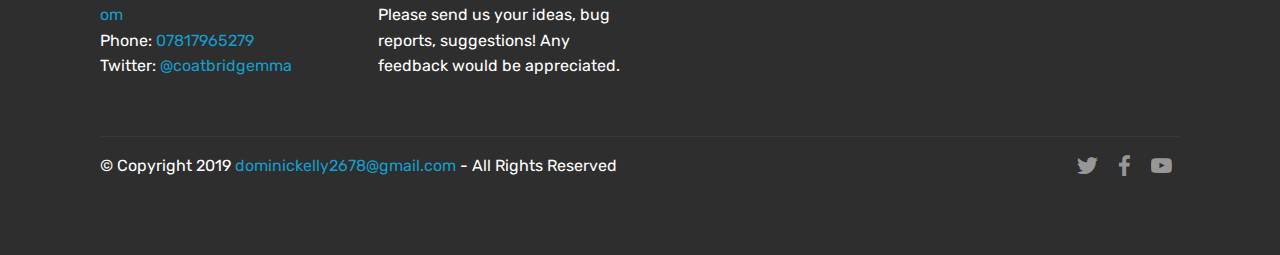
<file: timetable.html>
<!DOCTYPE html>
<html  >
<head>
  <!-- Site made with Mobirise Website Builder v4.10.0, https://mobirise.com -->
  <meta charset="UTF-8">
  <meta http-equiv="X-UA-Compatible" content="IE=edge">
  <meta name="generator" content="Mobirise v4.10.0, mobirise.com">
  <meta name="viewport" content="width=device-width, initial-scale=1, minimum-scale=1">
  <link rel="shortcut icon" href="assets/images/logo-122x122.jpg" type="image/x-icon">
  <meta name="description" content="Site Builder Description">
  
  <title>Class Timetable</title>
  <link rel="stylesheet" href="assets/tether/tether.min.css">
  <link rel="stylesheet" href="assets/soundcloud-plugin/style.css">
  <link rel="stylesheet" href="assets/bootstrap/css/bootstrap.min.css">
  <link rel="stylesheet" href="assets/bootstrap/css/bootstrap-grid.min.css">
  <link rel="stylesheet" href="assets/bootstrap/css/bootstrap-reboot.min.css">
  <link rel="stylesheet" href="assets/dropdown/css/style.css">
  <link rel="stylesheet" href="assets/datatables/data-tables.bootstrap4.min.css">
  <link rel="stylesheet" href="assets/socicon/css/styles.css">
  <link rel="stylesheet" href="assets/theme/css/style.css">
  <link rel="stylesheet" href="assets/mobirise/css/mbr-additional.css" type="text/css">
  
  
  
</head>
<body>
  <section class="menu cid-rqL9sD2JGG" once="menu" id="menu1-f">

    

    <nav class="navbar navbar-expand beta-menu navbar-dropdown align-items-center navbar-fixed-top navbar-toggleable-sm">
        <button class="navbar-toggler navbar-toggler-right" type="button" data-toggle="collapse" data-target="#navbarSupportedContent" aria-controls="navbarSupportedContent" aria-expanded="false" aria-label="Toggle navigation">
            <div class="hamburger">
                <span></span>
                <span></span>
                <span></span>
                <span></span>
            </div>
        </button>
        <div class="menu-logo">
            <div class="navbar-brand">
                <span class="navbar-logo">
                    
                         <a href="index.html"><img src="assets/images/logo-122x122.jpg" alt="Mobirise" title="" style="height: 3.8rem;"></a>
                    
                </span>
                <span class="navbar-caption-wrap"><a class="navbar-caption text-secondary display-4" href="index.html">SCOTTISH HIT SQUAD</a></span>
            </div>
        </div>
        <div class="collapse navbar-collapse" id="navbarSupportedContent">
            
            <div class="navbar-buttons mbr-section-btn"><a class="btn btn-sm btn-secondary-outline display-4" href="home.html">
                    
                    Home</a> <a class="btn btn-sm btn-secondary-outline display-4" href="aboutus.html">
                    
                    About Us</a> <a class="btn btn-sm btn-secondary-outline display-4" href="bjj.html">BJJ Scotland</a> <a class="btn btn-sm btn-secondary-outline display-4" href="news.html">News</a> <a class="btn btn-sm btn-secondary-outline display-4" href="timetable.html">Class Timetable</a> <a class="btn btn-sm btn-secondary-outline display-4" href="contactus.html">Contact Us</a></div>
        </div>
    </nav>
</section>

<section class="engine"><a href="https://mobirise.info/p">web templates free download</a></section><section class="mbr-section content5 cid-rreY5Mts32 mbr-parallax-background" id="content5-1l">

    

    

    <div class="container">
        <div class="media-container-row">
            <div class="title col-12 col-md-8">
                <h2 class="align-center mbr-bold mbr-white pb-3 mbr-fonts-style display-1">Classes suitable for beginners</h2>
                
                <p class="mbr-text align-center mbr-white pb-3 mbr-fonts-style display-7">Monday: 19:00-20:00 Muay Thai 20:00-21:00 MMA Fundamentals<br>Tuesday: 19:00-20:00 Boxing 20:00-21:00 BJJ Gi<br>Wednesday: 18:00-19:00 Brazilian Jiu-Jitsu No Gi , 20:00-21:00 Muay Thai<br>Thursday: 18:00-19:00 MMA Fundamentals<br>Friday: 19:00-20:30 Brazilian Jiu-Jitsu Gi<br>Saturday: 11:00-12:00 Muay Thai 12:00-13:00 Wrestling , 13:00-14:00 Brazilian Jiu-Jitsu No Gi technique<br></p>
                
            </div>
        </div>
    </div>
</section>

<section class="section-table cid-rreDihUKnP mbr-parallax-background" id="table1-1j">

  
  
  <div class="container container-table">
      <h2 class="mbr-section-title mbr-fonts-style align-center pb-3 display-2"><strong>
          Class Timetable</strong></h2>
      
      <div class="table-wrapper">
        <div class="container">
          
        </div>

        <div class="container scroll">
          <table class="table" cellspacing="0">
            <thead>
              <tr class="table-heads ">
                  
                  
                  
                  
              <th class="head-item mbr-fonts-style display-7">Time</th><th class="head-item mbr-fonts-style display-7">
                      Monday</th><th class="head-item mbr-fonts-style display-7">Tuesday</th><th class="head-item mbr-fonts-style display-7">Wednesday</th><th class="head-item mbr-fonts-style display-7">
                      Thursday</th><th class="head-item mbr-fonts-style display-7">
                      Friday</th><th class="head-item mbr-fonts-style display-7">
                      Saturday</th><th class="head-item mbr-fonts-style display-7">
                      Sunday</th></tr>
            </thead>

            <tbody>
              
              
              
              
            <tr> 
                
                
                
                
              <td class="body-item mbr-fonts-style display-7"></td><td class="body-item mbr-fonts-style display-7"></td><td class="body-item mbr-fonts-style display-7"></td><td class="body-item mbr-fonts-style display-7"></td><td class="body-item mbr-fonts-style display-7"><strong>Morning <br>Classes</strong></td><td class="body-item mbr-fonts-style display-7"></td><td class="body-item mbr-fonts-style display-7"></td><td class="body-item mbr-fonts-style display-7"><br><br></td></tr><tr>
                
                
                
                
              <td class="body-item mbr-fonts-style display-7"><strong>07:00-08:00</strong><br></td><td class="body-item mbr-fonts-style display-7"></td><td class="body-item mbr-fonts-style display-7">BJJ Rolling</td><td class="body-item mbr-fonts-style display-7">Stenght and<br>Conditioning</td><td class="body-item mbr-fonts-style display-7">BJJ Rolling</td><td class="body-item mbr-fonts-style display-7"></td><td class="body-item mbr-fonts-style display-7"></td><td class="body-item mbr-fonts-style display-7"></td></tr><tr>
                
                
                
                
              <td class="body-item mbr-fonts-style display-7"></td><td class="body-item mbr-fonts-style display-7"></td><td class="body-item mbr-fonts-style display-7"></td><td class="body-item mbr-fonts-style display-7"></td><td class="body-item mbr-fonts-style display-7"><strong>Afternoon<br>Classes</strong></td><td class="body-item mbr-fonts-style display-7"></td><td class="body-item mbr-fonts-style display-7"></td><td class="body-item mbr-fonts-style display-7"></td></tr><tr>
                
                
                
                
              <td class="body-item mbr-fonts-style display-7"><strong>11:00-12:00</strong></td><td class="body-item mbr-fonts-style display-7"></td><td class="body-item mbr-fonts-style display-7"></td><td class="body-item mbr-fonts-style display-7"></td><td class="body-item mbr-fonts-style display-7"></td><td class="body-item mbr-fonts-style display-7"></td><td class="body-item mbr-fonts-style display-7">Muay Thai</td><td class="body-item mbr-fonts-style display-7"></td></tr><tr>
                
                
                
                
              <td class="body-item mbr-fonts-style display-7"><strong>12:00-13:00</strong></td><td class="body-item mbr-fonts-style display-7">Muay Thai</td><td class="body-item mbr-fonts-style display-7"></td><td class="body-item mbr-fonts-style display-7">Muay Thai <br>Beginners</td><td class="body-item mbr-fonts-style display-7"></td><td class="body-item mbr-fonts-style display-7">BJJ <br>(No Gi)</td><td class="body-item mbr-fonts-style display-7">Wrestling</td><td class="body-item mbr-fonts-style display-7"></td></tr><tr>
                
                
                
                
              <td class="body-item mbr-fonts-style display-7"><strong>13:00-14:00</strong></td><td class="body-item mbr-fonts-style display-7"></td><td class="body-item mbr-fonts-style display-7"></td><td class="body-item mbr-fonts-style display-7"></td><td class="body-item mbr-fonts-style display-7"></td><td class="body-item mbr-fonts-style display-7"></td><td class="body-item mbr-fonts-style display-7">BJJ Technique<br>(No Gi)</td><td class="body-item mbr-fonts-style display-7">Muay Thai&nbsp;<br>Beginners</td></tr><tr>
                
                
                
                
              <td class="body-item mbr-fonts-style display-7"><strong>14:00-15:00</strong></td><td class="body-item mbr-fonts-style display-7"></td><td class="body-item mbr-fonts-style display-7"></td><td class="body-item mbr-fonts-style display-7"></td><td class="body-item mbr-fonts-style display-7"></td><td class="body-item mbr-fonts-style display-7"></td><td class="body-item mbr-fonts-style display-7"></td><td class="body-item mbr-fonts-style display-7">Open Mat</td></tr><tr>
                
                
                
                
              <td class="body-item mbr-fonts-style display-7"></td><td class="body-item mbr-fonts-style display-7"></td><td class="body-item mbr-fonts-style display-7"></td><td class="body-item mbr-fonts-style display-7"></td><td class="body-item mbr-fonts-style display-7"><strong>Night<br>Classes</strong></td><td class="body-item mbr-fonts-style display-7"></td><td class="body-item mbr-fonts-style display-7"></td><td class="body-item mbr-fonts-style display-7"></td></tr><tr>
                
                
                
                
              <td class="body-item mbr-fonts-style display-7"><strong>17:00-18:00</strong></td><td class="body-item mbr-fonts-style display-7"></td><td class="body-item mbr-fonts-style display-7">Boxing<br> Beginners</td><td class="body-item mbr-fonts-style display-7"></td><td class="body-item mbr-fonts-style display-7">BJJ<br>(No Gi)</td><td class="body-item mbr-fonts-style display-7">Boxing<br>Beginners</td><td class="body-item mbr-fonts-style display-7"></td><td class="body-item mbr-fonts-style display-7"></td></tr><tr>
                
                
                
                
              <td class="body-item mbr-fonts-style display-7"><strong>18:00-19:00</strong></td><td class="body-item mbr-fonts-style display-7">MMA<br> Sparring</td><td class="body-item mbr-fonts-style display-7">MMA <br>Advanced</td><td class="body-item mbr-fonts-style display-7">BJJ Technique<br>(No Gi)</td><td class="body-item mbr-fonts-style display-7">MMA&nbsp;<br>Beginners</td><td class="body-item mbr-fonts-style display-7">MMA<br>Sparring</td><td class="body-item mbr-fonts-style display-7"></td><td class="body-item mbr-fonts-style display-7"></td></tr><tr>
                
                
                
                
              <td class="body-item mbr-fonts-style display-7"><strong>19:00-20:00</strong></td><td class="body-item mbr-fonts-style display-7">Muay Thai</td><td class="body-item mbr-fonts-style display-7">BJJ&nbsp;<br>(With Gi)</td><td class="body-item mbr-fonts-style display-7">BJJ Sparring<br>(No Gi)</td><td class="body-item mbr-fonts-style display-7">Boxing<br>Advanced</td><td class="body-item mbr-fonts-style display-7">BJJ <br>(With Gi)<br><strong>(19:00-20.30)</strong></td><td class="body-item mbr-fonts-style display-7"></td><td class="body-item mbr-fonts-style display-7"></td></tr><tr>
                
                
                
                
              <td class="body-item mbr-fonts-style display-7"><strong>20:00-21:00</strong></td><td class="body-item mbr-fonts-style display-7">MMA <br>Beginners</td><td class="body-item mbr-fonts-style display-7">BJJ Sparring<br>(No Gi)</td><td class="body-item mbr-fonts-style display-7">Muay Thai</td><td class="body-item mbr-fonts-style display-7">Muay Thai&nbsp;<br>Beginners</td><td class="body-item mbr-fonts-style display-7"></td><td class="body-item mbr-fonts-style display-7"></td><td class="body-item mbr-fonts-style display-7"></td></tr></tbody>
          </table>
        </div>
        <div class="container table-info-container">
          
        </div>
      </div>
    </div>
</section>

<section class="services3 cid-rreCq6QXcw mbr-parallax-background" id="services3-1c">
    <!---->
    
    <!---->
    <!--Overlay-->
    
    <!--Container-->
    <div class="container">
        <div class="row">
            <!--Titles-->
            <div class="title pb-5 col-12">
                <h2 class="align-left mbr-fonts-style display-1"><strong>
                    Class Breakdown</strong></h2>
                
            </div>
            <!--Card-1-->
            <div class="card px-3 col-12 col-md-6">
                <div class="card-wrapper media-container-row media-container-row">
                    <div class="card-box">
                        <div class="top-line pb-1">
                            <h4 class="card-title mbr-fonts-style display-5">BJJ (Brazilian Jiu Jistu)</h4>
                            <p class="mbr-text card-title cost mbr-fonts-style m-0 display-5"></p>
                        </div>
                        <div class="bottom-line">
                            <p class="mbr-text mbr-fonts-style display-7">
                                Beginner and advance class that will consist of working technique locks, holds, chokes, submission and positions. With a very friendly laid back atmosphere.
                            </p>
                        </div>
                    </div>
                </div>
            </div>
            <!--Card-2-->
            <div class="card px-3 col-12 col-md-6">
                <div class="card-wrapper media-container-row media-container-row">
                    <div class="card-box">
                        <div class="top-line pb-3">
                            <h4 class="card-title mbr-fonts-style display-5">MMA Fundamental</h4>
                            <p class="mbr-text card-title cost mbr-fonts-style m-0 display-5"></p>
                        </div>
                        <div class="bottom-line">
                            <p class="mbr-text mbr-fonts-style display-7">This class will be aimed at beginners with a combination of boxing, thai boxing, wrestling Brazilian Jiu-Jitsu positioning, control and ground and pound. A Lot of pad work will be involved in this class. Great cardio workout.<br><br></p>
                        </div>
                    </div>
                </div>
            </div>
            <!--Card-3-->
            <div class="card px-3 col-12 col-md-6">
                <div class="card-wrapper media-container-row media-container-row">
                    <div class="card-box">
                        <div class="top-line pb-3">
                            <h4 class="card-title mbr-fonts-style display-5">
                                BJJ Sparring</h4>
                            <p class="mbr-text card-title cost mbr-fonts-style m-0 display-5"></p>
                        </div>
                        <div class="bottom-line">
                            <p class="mbr-text mbr-fonts-style display-7">
                                Is for the more advance person 1 hour of grappling based on the 5 minute round with 1 minute intervals in between each round. Something to work towards.
                            </p>
                        </div>
                    </div>
                </div>
            </div>
            <!--Card-4-->
            <div class="card px-3 col-12 col-md-6">
                <div class="card-wrapper media-container-row media-container-row">
                    <div class="card-box">
                        <div class="top-line pb-3">
                            <h4 class="card-title mbr-fonts-style display-5">Boxing for MMA</h4>
                            <p class="mbr-text card-title cost mbr-fonts-style m-0 display-5"></p>
                        </div>
                        <div class="bottom-line">
                            <p class="mbr-text mbr-fonts-style display-7">
                                Will concentrate on boxing offense, Boxing defence, feet-work, angles, clinching with strikes.
                            </p>
                        </div>
                    </div>
                </div>
            </div>
            <!--Card-5-->
            <div class="card px-3 col-12 col-md-6">
                <div class="card-wrapper media-container-row media-container-row">
                    <div class="card-box">
                        <div class="top-line pb-3">
                            <h4 class="card-title mbr-fonts-style display-5">Muay Thai</h4>
                            <p class="mbr-text card-title cost mbr-fonts-style m-0 display-5"></p>
                        </div>
                        <div class="bottom-line">
                            <p class="mbr-text mbr-fonts-style display-7">
                                Muay Thai is a striking style with punching, kicking, elbowing and kneeing with addition of stand up clinching.
                            </p>
                        </div>
                    </div>
                </div>
            </div>
            <!--Card-6-->
            <div class="card px-3 col-12 col-md-6">
                <div class="card-wrapper media-container-row media-container-row">
                    <div class="card-box">
                        <div class="top-line pb-3">
                            <h4 class="card-title mbr-fonts-style display-5">
                                BJJ Gi Class</h4>
                            <p class="mbr-text card-title cost mbr-fonts-style m-0 display-5"></p>
                        </div>
                        <div class="bottom-line">
                            <p class="mbr-text mbr-fonts-style display-7">The gi (outfit, from Japanese 柔術着 Jujutsu gi ‘jiu-jitsu uniform’) used in Brazilian Jiu jitsu was adapted from the uniform commonly used in Japanese Martial Art. It is typically composed of a heavy Cotton jacket and reinforced trousers. A cloth belt is worn over the gi, both to keep the jacket closed, and as a signifier of the skill/rank of the practitioner.<br><br></p>
                        </div>
                    </div>
                </div>
            </div>
            <!--Card-7-->
            <div class="card px-3 col-12 col-md-6">
                <div class="card-wrapper media-container-row media-container-row">
                    <div class="card-box">
                        <div class="top-line pb-3">
                            <h4 class="card-title mbr-fonts-style display-5">Strength &amp; Conditioning</h4>
                            <p class="mbr-text card-title cost mbr-fonts-style m-0 display-5"></p>
                        </div>
                        <div class="bottom-line">
                            <p class="mbr-text mbr-fonts-style display-7">Will consist of circuits using Free weights, Ketlebells, TRX, Punch Bags and Basic exercises such as press ups, burpees, planks etc<br></p>
                        </div>
                    </div>
                </div>
            </div>
            <!--Card-8-->
            
            <!--Card-9-->
            
            <!--Card-10-->
            
            <!--Card-11-->
            
            <!--Card-12-->
            
        </div>
    </div>
</section>

<section class="cid-rrG2NBSwSA" id="footer2-23">

    

    

    <div class="container">
        <div class="media-container-row content mbr-white">
            <div class="col-12 col-md-3 mbr-fonts-style display-7">
                <p class="mbr-text">
                    <strong>Address</strong>
                    <br>
                    <br>36 Whifflet,<br>Coatbridge,<br>ML5 4EL ,<br>United Kingdom<br><strong><br>To Conatct Head Coach Brian:<br></strong><br>Email: <a href="mailto:brianmartingallacher@hotmail.com" class="text-warning">brianmartingallacher@hotmail.com</a> <br>Phone: <a href="tel:07817965279" class="text-warning">07817965279</a> <br>Twitter: <a href="https://twitter.com/Coatbridgemma" class="text-warning" target="_blank">@coatbridgemma</a><br></p>
            </div>
            <div class="col-12 col-md-3 mbr-fonts-style display-7">
                <p class="mbr-text"><strong>Site Navigation</strong><br>
                    <br><a href="index.html" class="text-warning">Home </a> <br><a href="page2.html" class="text-warning">About Us</a><br><a href="page3.html" class="text-warning">BJJ Scotland</a><br><a href="page6.html" class="text-warning">News</a><br><a href="page4.html" class="text-warning">Class Timetable</a><br><a href="page5.html" class="text-warning">Contact Us&nbsp;</a><br>
                    <br><strong>Feedback</strong>
                    <br>
                    <br>Please send us your ideas, bug reports, suggestions! Any feedback would be appreciated.
                </p>
            </div>
            <div class="col-12 col-md-6">
                <div class="google-map"><iframe frameborder="0" style="border:0" src="https://www.google.com/maps/embed/v1/place?key=AIzaSyAEIpgj38KyLFELm2bK9Y7krBkz1K-cMq8&amp;q=place_id:ChIJtQRfUMFriEgR10uu86v23qQ" allowfullscreen=""></iframe></div>
            </div>
        </div>
        <div class="footer-lower">
            <div class="media-container-row">
                <div class="col-sm-12">
                    <hr>
                </div>
            </div>
            <div class="media-container-row mbr-white">
                <div class="col-sm-6 copyright">
                    <p class="mbr-text mbr-fonts-style display-7">
                        © Copyright 2019 <a href="mailto:dominickelly2678@gmail.com" class="text-warning">dominickelly2678@gmail.com</a> - All Rights Reserved
                    </p>
                </div>
                <div class="col-md-6">
                    <div class="social-list align-right">
                        <div class="soc-item">
                            <a href="https://twitter.com/Coatbridgemma" target="_blank">
                                <span class="mbr-iconfont mbr-iconfont-social socicon-twitter socicon"></span>
                            </a>
                        </div>
                        <div class="soc-item">
                            <a href="https://www.facebook.com/scottishhitsquad/photos/a.327932827281406/704618626279489/?type=3&theater" target="_blank">
                                <span class="mbr-iconfont mbr-iconfont-social socicon-facebook socicon"></span>
                            </a>
                        </div>
                        <div class="soc-item">
                            <a href="https://www.youtube.com/channel/UCmvcFqJ4_kreRCNYIBRrLBw" target="_blank">
                                <span class="mbr-iconfont mbr-iconfont-social socicon-youtube socicon"></span>
                            </a>
                        </div>
                        
                        
                        
                    </div>
                </div>
            </div>
        </div>
    </div>
</section>


  <script src="assets/web/assets/jquery/jquery.min.js"></script>
  <script src="assets/popper/popper.min.js"></script>
  <script src="assets/tether/tether.min.js"></script>
  <script src="assets/bootstrap/js/bootstrap.min.js"></script>
  <script src="assets/smoothscroll/smooth-scroll.js"></script>
  <script src="assets/dropdown/js/script.min.js"></script>
  <script src="assets/touchswipe/jquery.touch-swipe.min.js"></script>
  <script src="assets/parallax/jarallax.min.js"></script>
  <script src="assets/datatables/jquery.data-tables.min.js"></script>
  <script src="assets/datatables/data-tables.bootstrap4.min.js"></script>
  <script src="assets/theme/js/script.js"></script>
  
  
</body>
</html>
</file>
<file: assets/soundcloud-plugin/style.css>
.addons-container {
  position: relative;
  margin-left: auto;
  margin-right: auto;
  padding-right: 15px;
  padding-left: 15px; }
  @media (min-width: 576px) {
    .addons-container {
      padding-right: 15px;
      padding-left: 15px; } }
  @media (min-width: 768px) {
    .addons-container {
      padding-right: 15px;
      padding-left: 15px; } }
  @media (min-width: 992px) {
    .addons-container {
      padding-right: 15px;
      padding-left: 15px; } }
  @media (min-width: 1200px) {
    .addons-container {
      padding-right: 15px;
      padding-left: 15px; } }
  @media (min-width: 576px) {
    .addons-container {
      width: 540px;
      max-width: 100%; } }
  @media (min-width: 768px) {
    .addons-container {
      width: 720px;
      max-width: 100%; } }
  @media (min-width: 992px) {
    .addons-container {
      width: 960px;
      max-width: 100%; } }
  @media (min-width: 1200px) {
    .addons-container {
      width: 1140px;
      max-width: 100%; } }

.addons-container-inner{
    position: relative;
    width: 100%;
    min-height: 1px;
    padding-right: 15px;
    padding-left: 15px;
}
@media (min-width: 567px) {
    .addons-container-inner{
        -ms-flex: 0 0 66.666667%;
        flex: 0 0 66.666667%;
        max-width: 66.666667%;
    }
}
.addons-row{
    display: flex;
    justify-content:center;
}
</file>
<file: assets/dropdown/css/style.css>
.navbar-dropdown {
  left: 0;
  padding: 0;
  position: absolute;
  right: 0;
  top: 0;
  transition: all 0.45s ease;
  z-index: 1030;
  background: #282828; }
  .navbar-dropdown .navbar-logo {
    margin-right: 0.8rem;
    transition: margin 0.3s ease-in-out;
    vertical-align: middle; }
    .navbar-dropdown .navbar-logo img {
      height: 3.125rem;
      transition: all 0.3s ease-in-out; }
    .navbar-dropdown .navbar-logo.mbr-iconfont {
      font-size: 3.125rem;
      line-height: 3.125rem; }
  .navbar-dropdown .navbar-caption {
    font-weight: 700;
    white-space: normal;
    vertical-align: -4px;
    line-height: 3.125rem !important; }
    .navbar-dropdown .navbar-caption, .navbar-dropdown .navbar-caption:hover {
      color: inherit;
      text-decoration: none; }
  .navbar-dropdown .mbr-iconfont + .navbar-caption {
    vertical-align: -1px; }
  .navbar-dropdown.navbar-fixed-top {
    position: fixed; }
  .navbar-dropdown .navbar-brand span {
    vertical-align: -4px; }
  .navbar-dropdown.bg-color.transparent {
    background: none; }
  .navbar-dropdown.navbar-short .navbar-brand {
    padding: 0.625rem 0; }
    .navbar-dropdown.navbar-short .navbar-brand span {
      vertical-align: -1px; }
  .navbar-dropdown.navbar-short .navbar-caption {
    line-height: 2.375rem !important;
    vertical-align: -2px; }
  .navbar-dropdown.navbar-short .navbar-logo {
    margin-right: 0.5rem; }
    .navbar-dropdown.navbar-short .navbar-logo img {
      height: 2.375rem; }
    .navbar-dropdown.navbar-short .navbar-logo.mbr-iconfont {
      font-size: 2.375rem;
      line-height: 2.375rem; }
  .navbar-dropdown.navbar-short .mbr-table-cell {
    height: 3.625rem; }
  .navbar-dropdown .navbar-close {
    left: 0.6875rem;
    position: fixed;
    top: 0.75rem;
    z-index: 1000; }
  .navbar-dropdown .hamburger-icon {
    content: "";
    display: inline-block;
    vertical-align: middle;
    width: 16px;
    -webkit-box-shadow: 0 -6px 0 1px #282828,0 0 0 1px #282828,0 6px 0 1px #282828;
    -moz-box-shadow: 0 -6px 0 1px #282828,0 0 0 1px #282828,0 6px 0 1px #282828;
    box-shadow: 0 -6px 0 1px #282828,0 0 0 1px #282828,0 6px 0 1px #282828; }

.dropdown-menu .dropdown-toggle[data-toggle="dropdown-submenu"]::after {
  border-bottom: 0.35em solid transparent;
  border-left: 0.35em solid;
  border-right: 0;
  border-top: 0.35em solid transparent;
  margin-left: 0.3rem; }

.dropdown-menu .dropdown-item:focus {
  outline: 0; }

.nav-dropdown {
  font-size: 0.75rem;
  font-weight: 500;
  height: auto !important; }
  .nav-dropdown .nav-btn {
    padding-left: 1rem; }
  .nav-dropdown .link {
    margin: .667em 1.667em;
    font-weight: 500;
    padding: 0;
    transition: color .2s ease-in-out; }
    .nav-dropdown .link.dropdown-toggle {
      margin-right: 2.583em; }
      .nav-dropdown .link.dropdown-toggle::after {
        margin-left: .25rem;
        border-top: 0.35em solid;
        border-right: 0.35em solid transparent;
        border-left: 0.35em solid transparent;
        border-bottom: 0; }
      .nav-dropdown .link.dropdown-toggle[aria-expanded="true"] {
        margin: 0;
        padding: 0.667em 3.263em  0.667em 1.667em; }
  .nav-dropdown .link::after,
  .nav-dropdown .dropdown-item::after {
    color: inherit; }
  .nav-dropdown .btn {
    font-size: 0.75rem;
    font-weight: 700;
    letter-spacing: 0;
    margin-bottom: 0;
    padding-left: 1.25rem;
    padding-right: 1.25rem; }
  .nav-dropdown .dropdown-menu {
    border-radius: 0;
    border: 0;
    left: 0;
    margin: 0;
    padding-bottom: 1.25rem;
    padding-top: 1.25rem;
    position: relative; }
  .nav-dropdown .dropdown-submenu {
    margin-left: 0.125rem;
    top: 0; }
  .nav-dropdown .dropdown-item {
    font-weight: 500;
    line-height: 2;
    padding: 0.3846em 4.615em 0.3846em 1.5385em;
    position: relative;
    transition: color .2s ease-in-out, background-color .2s ease-in-out; }
    .nav-dropdown .dropdown-item::after {
      margin-top: -0.3077em;
      position: absolute;
      right: 1.1538em;
      top: 50%; }
    .nav-dropdown .dropdown-item:focus, .nav-dropdown .dropdown-item:hover {
      background: none; }

@media (max-width: 767px) {
  .nav-dropdown.navbar-toggleable-sm {
    bottom: 0;
    display: none;
    left: 0;
    overflow-x: hidden;
    position: fixed;
    top: 0;
    transform: translateX(-100%);
    -ms-transform: translateX(-100%);
    -webkit-transform: translateX(-100%);
    width: 18.75rem;
    z-index: 999; } }
.nav-dropdown.navbar-toggleable-xl {
  bottom: 0;
  display: none;
  left: 0;
  overflow-x: hidden;
  position: fixed;
  top: 0;
  transform: translateX(-100%);
  -ms-transform: translateX(-100%);
  -webkit-transform: translateX(-100%);
  width: 18.75rem;
  z-index: 999; }

.nav-dropdown-sm {
  display: block !important;
  overflow-x: hidden;
  overflow: auto;
  padding-top: 3.875rem; }
  .nav-dropdown-sm::after {
    content: "";
    display: block;
    height: 3rem;
    width: 100%; }
  .nav-dropdown-sm.collapse.in ~ .navbar-close {
    display: block !important; }
  .nav-dropdown-sm.collapsing, .nav-dropdown-sm.collapse.in {
    transform: translateX(0);
    -ms-transform: translateX(0);
    -webkit-transform: translateX(0);
    transition: all 0.25s ease-out;
    -webkit-transition: all 0.25s ease-out;
    background: #282828; }
  .nav-dropdown-sm.collapsing[aria-expanded="false"] {
    transform: translateX(-100%);
    -ms-transform: translateX(-100%);
    -webkit-transform: translateX(-100%); }
  .nav-dropdown-sm .nav-item {
    display: block;
    margin-left: 0 !important;
    padding-left: 0; }
  .nav-dropdown-sm .link,
  .nav-dropdown-sm .dropdown-item {
    border-top: 1px dotted rgba(255, 255, 255, 0.1);
    font-size: 0.8125rem;
    line-height: 1.6;
    margin: 0 !important;
    padding: 0.875rem 2.4rem 0.875rem 1.5625rem !important;
    position: relative;
    white-space: normal; }
    .nav-dropdown-sm .link:focus, .nav-dropdown-sm .link:hover,
    .nav-dropdown-sm .dropdown-item:focus,
    .nav-dropdown-sm .dropdown-item:hover {
      background: rgba(0, 0, 0, 0.2) !important;
      color: #c0a375; }
  .nav-dropdown-sm .nav-btn {
    position: relative;
    padding: 1.5625rem 1.5625rem 0 1.5625rem; }
    .nav-dropdown-sm .nav-btn::before {
      border-top: 1px dotted rgba(255, 255, 255, 0.1);
      content: "";
      left: 0;
      position: absolute;
      top: 0;
      width: 100%; }
    .nav-dropdown-sm .nav-btn + .nav-btn {
      padding-top: 0.625rem; }
      .nav-dropdown-sm .nav-btn + .nav-btn::before {
        display: none; }
  .nav-dropdown-sm .btn {
    padding: 0.625rem 0; }
  .nav-dropdown-sm .dropdown-toggle[data-toggle="dropdown-submenu"]::after {
    margin-left: .25rem;
    border-top: 0.35em solid;
    border-right: 0.35em solid transparent;
    border-left: 0.35em solid transparent;
    border-bottom: 0; }
  .nav-dropdown-sm .dropdown-toggle[data-toggle="dropdown-submenu"][aria-expanded="true"]::after {
    border-top: 0;
    border-right: 0.35em solid transparent;
    border-left: 0.35em solid transparent;
    border-bottom: 0.35em solid; }
  .nav-dropdown-sm .dropdown-menu {
    margin: 0;
    padding: 0;
    position: relative;
    top: 0;
    left: 0;
    width: 100%;
    border: 0;
    float: none;
    border-radius: 0;
    background: none; }
  .nav-dropdown-sm .dropdown-submenu {
    left: 100%;
    margin-left: 0.125rem;
    margin-top: -1.25rem;
    top: 0; }

.navbar-toggleable-sm .nav-dropdown .dropdown-menu {
  position: absolute; }

.navbar-toggleable-sm .nav-dropdown .dropdown-submenu {
  left: 100%;
  margin-left: 0.125rem;
  margin-top: -1.25rem;
  top: 0; }

.navbar-toggleable-sm.opened .nav-dropdown .dropdown-menu {
  position: relative; }

.navbar-toggleable-sm.opened .nav-dropdown .dropdown-submenu {
  left: 0;
  margin-left: 00rem;
  margin-top: 0rem;
  top: 0; }

.is-builder .nav-dropdown.collapsing {
  transition: none !important; }

/*# sourceMappingURL=style.css.map */
</file>
<file: assets/theme/css/style.css>
/*!
 * Mobirise v4 theme (https://mobirise.com/)
 * Copyright 2017 Mobirise
 */
section {
  background-color: #eeeeee;
}

section,
.container,
.container-fluid {
  position: relative;
  word-wrap: break-word;
}

a.mbr-iconfont:hover {
  text-decoration: none;
}

.article .lead p, .article .lead ul, .article .lead ol, .article .lead pre, .article .lead blockquote {
  margin-bottom: 0;
}

a {
  font-style: normal;
  font-weight: 400;
  cursor: pointer;
}

a, a:hover {
  text-decoration: none;
}

figure {
  margin-bottom: 0;
}

body {
  color: #232323;
}

h1, h2, h3, h4, h5, h6,
.h1, .h2, .h3, .h4, .h5, .h6,
.display-1, .display-2, .display-3, .display-4 {
  line-height: 1;
  word-break: break-word;
  word-wrap: break-word;
}

b, strong {
  font-weight: bold;
}

blockquote {
  padding: 10px 0 10px 20px;
  position: relative;
  border-left: 2px solid;
  border-color: #ff3366;
}

input:-webkit-autofill, input:-webkit-autofill:hover, input:-webkit-autofill:focus, input:-webkit-autofill:active {
  transition-delay: 9999s;
  transition-property: background-color, color;
}

textarea[type="hidden"] {
  display: none;
}

body {
  position: relative;
}

section {
  background-position: 50% 50%;
  background-repeat: no-repeat;
  background-size: cover;
}

section .mbr-background-video,
section .mbr-background-video-preview {
  position: absolute;
  bottom: 0;
  left: 0;
  right: 0;
  top: 0;
}

.hidden {
  visibility: hidden;
}

.mbr-z-index20 {
  z-index: 20;
}

/*! Base colors */
.mbr-white {
  color: #ffffff;
}

.mbr-black {
  color: #000000;
}

.mbr-bg-white {
  background-color: #ffffff;
}

.mbr-bg-black {
  background-color: #000000;
}

/*! Text-aligns */
.align-left {
  text-align: left;
}

.align-center {
  text-align: center;
}

.align-right {
  text-align: right;
}

@media (max-width: 767px) {
  .align-left, .align-center, .align-right, .mbr-section-btn, .mbr-section-title {
    text-align: center;
  }
}

/*! Font-weight  */
.mbr-light {
  font-weight: 300;
}

.mbr-regular {
  font-weight: 400;
}

.mbr-semibold {
  font-weight: 500;
}

.mbr-bold {
  font-weight: 700;
}

/*! Media  */
.media-size-item {
  -moz-flex: 1 1 auto;
  -o-flex: 1 1 auto;
  flex: 1 1 auto;
}

.media-content {
  flex-basis: 100%;
}

.media-container-row {
  display: flex;
  flex-direction: row;
  flex-wrap: wrap;
  justify-content: center;
  align-content: center;
  align-items: start;
}

.media-container-row .media-size-item {
  width: 400px;
}

.media-container-column {
  display: flex;
  flex-direction: column;
  flex-wrap: wrap;
  justify-content: center;
  align-content: center;
  align-items: stretch;
}

.media-container-column > * {
  width: 100%;
}

@media (min-width: 992px) {
  .media-container-row {
    flex-wrap: nowrap;
  }
}

figure {
  overflow: hidden;
}

figure[mbr-media-size] {
  transition: width 0.1s;
}

.mbr-figure img, .mbr-figure iframe {
  display: block;
  width: 100%;
}

.card {
  background-color: transparent;
  border: none;
}

.card-img {
  text-align: center;
  flex-shrink: 0;
  -webkit-flex-shrink: 0;
}

.media {
  max-width: 100%;
  margin: 0 auto;
}

.mbr-figure {
  -ms-grid-row-align: center;
  align-self: center;
}

.media-container > div {
  max-width: 100%;
}

.mbr-figure img, .card-img img {
  width: 100%;
}

@media (max-width: 991px) {
  .media-size-item {
    width: auto !important;
  }
  .media {
    width: auto;
  }
  .mbr-figure {
    width: 100% !important;
  }
}

/*! Buttons */
.mbr-section-btn {
  margin-left: -.25rem;
  margin-right: -.25rem;
  font-size: 0;
}

nav .mbr-section-btn {
  margin-left: 0rem;
  margin-right: 0rem;
}

/*! Btn icon margin */
.btn .mbr-iconfont, .btn.btn-sm .mbr-iconfont {
  cursor: pointer;
  margin-right: 0.5rem;
}

.btn.btn-md .mbr-iconfont, .btn.btn-md .mbr-iconfont {
  margin-right: 0.8rem;
}

.mbr-regular {
  font-weight: 400;
}

.mbr-semibold {
  font-weight: 500;
}

.mbr-bold {
  font-weight: 700;
}

[type="submit"] {
  -webkit-appearance: none;
}

/*! Full-screen */
.mbr-fullscreen .mbr-overlay {
  min-height: 100vh;
}

.mbr-fullscreen {
  display: flex;
  display: -moz-flex;
  display: -ms-flex;
  display: -o-flex;
  align-items: center;
  -webkit-align-items: center;
  min-height: 100vh;
  padding-top: 3rem;
  padding-bottom: 3rem;
}

/*! Map */
.map {
  height: 25rem;
  position: relative;
}

.map iframe {
  width: 100%;
  height: 100%;
}

/* Form */
.form-asterisk {
  font-family: initial;
  position: absolute;
  top: -2px;
  font-weight: normal;
}

/*! Scroll to top arrow */
.mbr-arrow-up {
  bottom: 25px;
  right: 90px;
  position: fixed;
  text-align: right;
  z-index: 5000;
  color: #ffffff;
  font-size: 32px;
  transform: rotate(180deg);
  -webkit-transform: rotate(180deg);
}

.mbr-arrow-up a {
  background: rgba(0, 0, 0, 0.2);
  border-radius: 3px;
  color: #fff;
  display: inline-block;
  height: 60px;
  width: 60px;
  outline-style: none !important;
  position: relative;
  text-decoration: none;
  transition: all .3s ease-in-out;
  cursor: pointer;
  text-align: center;
}

.mbr-arrow-up a:hover {
  background-color: rgba(0, 0, 0, 0.4);
}

.mbr-arrow-up a i {
  line-height: 60px;
}

.mbr-arrow-up-icon {
  display: block;
  color: #fff;
}

.mbr-arrow-up-icon::before {
  content: "\203a";
  display: inline-block;
  font-family: serif;
  font-size: 32px;
  line-height: 1;
  font-style: normal;
  position: relative;
  top: 6px;
  left: -4px;
  -webkit-transform: rotate(-90deg);
  transform: rotate(-90deg);
}

/*! Arrow Down */
.mbr-arrow {
  position: absolute;
  bottom: 45px;
  left: 50%;
  width: 60px;
  height: 60px;
  cursor: pointer;
  background-color: rgba(80, 80, 80, 0.5);
  border-radius: 50%;
  -webkit-transform: translateX(-50%);
  transform: translateX(-50%);
}

.mbr-arrow > a {
  display: inline-block;
  text-decoration: none;
  outline-style: none;
  -webkit-animation: arrowdown 1.7s ease-in-out infinite;
  animation: arrowdown 1.7s ease-in-out infinite;
}

.mbr-arrow > a > i {
  position: absolute;
  top: -2px;
  left: 15px;
  font-size: 2rem;
}

@keyframes arrowdown {
  0% {
    transform: translateY(0px);
    -webkit-transform: translateY(0px);
  }
  50% {
    transform: translateY(-5px);
    -webkit-transform: translateY(-5px);
  }
  100% {
    transform: translateY(0px);
    -webkit-transform: translateY(0px);
  }
}

@-webkit-keyframes arrowdown {
  0% {
    transform: translateY(0px);
    -webkit-transform: translateY(0px);
  }
  50% {
    transform: translateY(-5px);
    -webkit-transform: translateY(-5px);
  }
  100% {
    transform: translateY(0px);
    -webkit-transform: translateY(0px);
  }
}

@media (max-width: 500px) {
  .mbr-arrow-up {
    left: 50%;
    right: auto;
    transform: translateX(-50%) rotate(180deg);
    -webkit-transform: translateX(-50%) rotate(180deg);
  }
}

/*Gradients animation*/
@keyframes gradient-animation {
  from {
    background-position: 0% 100%;
    -webkit-animation-timing-function: ease-in-out;
            animation-timing-function: ease-in-out;
  }
  to {
    background-position: 100% 0%;
    -webkit-animation-timing-function: ease-in-out;
            animation-timing-function: ease-in-out;
  }
}

@-webkit-keyframes gradient-animation {
  from {
    background-position: 0% 100%;
    -webkit-animation-timing-function: ease-in-out;
            animation-timing-function: ease-in-out;
  }
  to {
    background-position: 100% 0%;
    -webkit-animation-timing-function: ease-in-out;
            animation-timing-function: ease-in-out;
  }
}

.bg-gradient {
  background-size: 200% 200%;
  animation: gradient-animation 5s infinite alternate;
  -webkit-animation: gradient-animation 5s infinite alternate;
}

.menu .navbar-brand {
  display: -webkit-flex;
}

.menu .navbar-brand span {
  display: flex;
  display: -webkit-flex;
}

.menu .navbar-brand .navbar-caption-wrap {
  display: -webkit-flex;
}

.menu .navbar-brand .navbar-logo img {
  display: -webkit-flex;
}

@media (min-width: 768px) and (max-width: 991px) {
  .menu .navbar-toggleable-sm .navbar-nav {
    display: -ms-flexbox;
  }
}

@media (max-width: 991px) {
  .menu .navbar-collapse {
    max-height: 93.5vh;
  }
  .menu .navbar-collapse.show {
    overflow: auto;
  }
}

@media (min-width: 992px) {
  .menu .navbar-nav.nav-dropdown {
    display: -webkit-flex;
  }
  .menu .navbar-toggleable-sm .navbar-collapse {
    display: -webkit-flex !important;
  }
  .menu .collapsed .navbar-collapse {
    max-height: 93.5vh;
  }
  .menu .collapsed .navbar-collapse.show {
    overflow: auto;
  }
}

@media (max-width: 767px) {
  .menu .navbar-collapse {
    max-height: 80vh;
  }
}

.navbar {
  display: -webkit-flex;
  -webkit-flex-wrap: wrap;
  -webkit-align-items: center;
  -webkit-justify-content: space-between;
}

.navbar-collapse {
  -webkit-flex-basis: 100%;
  -webkit-flex-grow: 1;
  -webkit-align-items: center;
}

.nav-dropdown .link {
  padding: .667em 1.667em !important;
  margin: 0 !important;
}

.nav {
  display: -webkit-flex;
  -webkit-flex-wrap: wrap;
}

.row {
  display: -webkit-flex;
  -webkit-flex-wrap: wrap;
}

.justify-content-center {
  -webkit-justify-content: center;
}

.form-inline {
  display: -webkit-flex;
  -webkit-align-items: center;
}

.card-wrapper {
  -webkit-flex: 1;
}

.carousel-control {
  z-index: 10;
  display: -webkit-flex;
  -webkit-align-items: center;
  -webkit-justify-content: center;
}

.carousel-controls {
  display: -webkit-flex;
}

.media {
  display: -webkit-flex;
}

.form-group:focus {
  outline: none;
}

.jq-selectbox__select {
  padding: 1.07em .5em;
  position: absolute;
  top: 0;
  left: 0;
  width: 100%;
}

.jq-selectbox__dropdown {
  position: absolute;
  top: 100% !important;
  left: 0 !important;
  width: 100% !important;
}

.jq-selectbox__trigger-arrow {
  -webkit-transform: translateY(-50%);
          transform: translateY(-50%);
}

.jq-selectbox li {
  padding: 1.07em .5em;
}


.modal-dialog, .modal-content {
  height: 100%; }

.modal-dialog .carousel-inner {
  height: 100%;
  height: -webkit-fill-available;
  height: fill-available; }

.carousel-item {
  text-align: center; }

.carousel-item img {
  margin: auto; }

/*# sourceMappingURL=style.css.map */
.engine {
	position: absolute;
	text-indent: -2400px;
	text-align: center;
	padding: 0;
	top: 0;
	left: -2400px;
}
</file>
<file: assets/mobirise/css/mbr-additional.css>
@import url(https://fonts.googleapis.com/css?family=Rubik:300,300i,400,400i,500,500i,700,700i,900,900i);





body {
  font-style: normal;
  line-height: 1.5;
}
.mbr-section-title {
  font-style: normal;
  line-height: 1.2;
}
.mbr-section-subtitle {
  line-height: 1.3;
}
.mbr-text {
  font-style: normal;
  line-height: 1.6;
}
.display-1 {
  font-family: 'Rubik', sans-serif;
  font-size: 4.25rem;
}
.display-1 > .mbr-iconfont {
  font-size: 6.8rem;
}
.display-2 {
  font-family: 'Rubik', sans-serif;
  font-size: 3rem;
}
.display-2 > .mbr-iconfont {
  font-size: 4.8rem;
}
.display-4 {
  font-family: 'Rubik', sans-serif;
  font-size: 1rem;
}
.display-4 > .mbr-iconfont {
  font-size: 1.6rem;
}
.display-5 {
  font-family: 'Rubik', sans-serif;
  font-size: 1.5rem;
}
.display-5 > .mbr-iconfont {
  font-size: 2.4rem;
}
.display-7 {
  font-family: 'Rubik', sans-serif;
  font-size: 1rem;
}
.display-7 > .mbr-iconfont {
  font-size: 1.6rem;
}
/* ---- Fluid typography for mobile devices ---- */
/* 1.4 - font scale ratio ( bootstrap == 1.42857 ) */
/* 100vw - current viewport width */
/* (48 - 20)  48 == 48rem == 768px, 20 == 20rem == 320px(minimal supported viewport) */
/* 0.65 - min scale variable, may vary */
@media (max-width: 768px) {
  .display-1 {
    font-size: 3.4rem;
    font-size: calc( 2.1374999999999997rem + (4.25 - 2.1374999999999997) * ((100vw - 20rem) / (48 - 20)));
    line-height: calc( 1.4 * (2.1374999999999997rem + (4.25 - 2.1374999999999997) * ((100vw - 20rem) / (48 - 20))));
  }
  .display-2 {
    font-size: 2.4rem;
    font-size: calc( 1.7rem + (3 - 1.7) * ((100vw - 20rem) / (48 - 20)));
    line-height: calc( 1.4 * (1.7rem + (3 - 1.7) * ((100vw - 20rem) / (48 - 20))));
  }
  .display-4 {
    font-size: 0.8rem;
    font-size: calc( 1rem + (1 - 1) * ((100vw - 20rem) / (48 - 20)));
    line-height: calc( 1.4 * (1rem + (1 - 1) * ((100vw - 20rem) / (48 - 20))));
  }
  .display-5 {
    font-size: 1.2rem;
    font-size: calc( 1.175rem + (1.5 - 1.175) * ((100vw - 20rem) / (48 - 20)));
    line-height: calc( 1.4 * (1.175rem + (1.5 - 1.175) * ((100vw - 20rem) / (48 - 20))));
  }
}
/* Buttons */
.btn {
  font-weight: 500;
  border-width: 2px;
  font-style: normal;
  letter-spacing: 1px;
  margin: .4rem .8rem;
  white-space: normal;
  -webkit-transition: all 0.3s ease-in-out;
  -moz-transition: all 0.3s ease-in-out;
  transition: all 0.3s ease-in-out;
  display: inline-flex;
  align-items: center;
  justify-content: center;
  word-break: break-word;
  -webkit-align-items: center;
  -webkit-justify-content: center;
  display: -webkit-inline-flex;
  padding: 1rem 3rem;
  border-radius: 3px;
}
.btn-sm {
  font-weight: 500;
  letter-spacing: 1px;
  -webkit-transition: all 0.3s ease-in-out;
  -moz-transition: all 0.3s ease-in-out;
  transition: all 0.3s ease-in-out;
  padding: 0.6rem 1.5rem;
  border-radius: 3px;
}
.btn-md {
  font-weight: 500;
  letter-spacing: 1px;
  margin: .4rem .8rem !important;
  -webkit-transition: all 0.3s ease-in-out;
  -moz-transition: all 0.3s ease-in-out;
  transition: all 0.3s ease-in-out;
  padding: 1rem 3rem;
  border-radius: 3px;
}
.btn-lg {
  font-weight: 500;
  letter-spacing: 1px;
  margin: .4rem .8rem !important;
  -webkit-transition: all 0.3s ease-in-out;
  -moz-transition: all 0.3s ease-in-out;
  transition: all 0.3s ease-in-out;
  padding: 1.2rem 3.2rem;
  border-radius: 3px;
}
.bg-primary {
  background-color: #2bcc14 !important;
}
.bg-success {
  background-color: #f7ed4a !important;
}
.bg-info {
  background-color: #82786e !important;
}
.bg-warning {
  background-color: #149dcc !important;
}
.bg-danger {
  background-color: #24d6ff !important;
}
.btn-primary,
.btn-primary:active {
  background-color: #2bcc14 !important;
  border-color: #2bcc14 !important;
  color: #ffffff !important;
}
.btn-primary:hover,
.btn-primary:focus,
.btn-primary.focus,
.btn-primary.active {
  color: #ffffff !important;
  background-color: #1c860d !important;
  border-color: #1c860d !important;
}
.btn-primary.disabled,
.btn-primary:disabled {
  color: #ffffff !important;
  background-color: #1c860d !important;
  border-color: #1c860d !important;
}
.btn-secondary,
.btn-secondary:active {
  background-color: #ff3366 !important;
  border-color: #ff3366 !important;
  color: #ffffff !important;
}
.btn-secondary:hover,
.btn-secondary:focus,
.btn-secondary.focus,
.btn-secondary.active {
  color: #ffffff !important;
  background-color: #e50039 !important;
  border-color: #e50039 !important;
}
.btn-secondary.disabled,
.btn-secondary:disabled {
  color: #ffffff !important;
  background-color: #e50039 !important;
  border-color: #e50039 !important;
}
.btn-info,
.btn-info:active {
  background-color: #82786e !important;
  border-color: #82786e !important;
  color: #ffffff !important;
}
.btn-info:hover,
.btn-info:focus,
.btn-info.focus,
.btn-info.active {
  color: #ffffff !important;
  background-color: #59524b !important;
  border-color: #59524b !important;
}
.btn-info.disabled,
.btn-info:disabled {
  color: #ffffff !important;
  background-color: #59524b !important;
  border-color: #59524b !important;
}
.btn-success,
.btn-success:active {
  background-color: #f7ed4a !important;
  border-color: #f7ed4a !important;
  color: #3f3c03 !important;
}
.btn-success:hover,
.btn-success:focus,
.btn-success.focus,
.btn-success.active {
  color: #3f3c03 !important;
  background-color: #eadd0a !important;
  border-color: #eadd0a !important;
}
.btn-success.disabled,
.btn-success:disabled {
  color: #3f3c03 !important;
  background-color: #eadd0a !important;
  border-color: #eadd0a !important;
}
.btn-warning,
.btn-warning:active {
  background-color: #149dcc !important;
  border-color: #149dcc !important;
  color: #ffffff !important;
}
.btn-warning:hover,
.btn-warning:focus,
.btn-warning.focus,
.btn-warning.active {
  color: #ffffff !important;
  background-color: #0d6786 !important;
  border-color: #0d6786 !important;
}
.btn-warning.disabled,
.btn-warning:disabled {
  color: #ffffff !important;
  background-color: #0d6786 !important;
  border-color: #0d6786 !important;
}
.btn-danger,
.btn-danger:active {
  background-color: #24d6ff !important;
  border-color: #24d6ff !important;
  color: #ffffff !important;
}
.btn-danger:hover,
.btn-danger:focus,
.btn-danger.focus,
.btn-danger.active {
  color: #ffffff !important;
  background-color: #00aed6 !important;
  border-color: #00aed6 !important;
}
.btn-danger.disabled,
.btn-danger:disabled {
  color: #ffffff !important;
  background-color: #00aed6 !important;
  border-color: #00aed6 !important;
}
.btn-white {
  color: #333333 !important;
}
.btn-white,
.btn-white:active {
  background-color: #ffffff !important;
  border-color: #ffffff !important;
  color: #808080 !important;
}
.btn-white:hover,
.btn-white:focus,
.btn-white.focus,
.btn-white.active {
  color: #808080 !important;
  background-color: #d9d9d9 !important;
  border-color: #d9d9d9 !important;
}
.btn-white.disabled,
.btn-white:disabled {
  color: #808080 !important;
  background-color: #d9d9d9 !important;
  border-color: #d9d9d9 !important;
}
.btn-black,
.btn-black:active {
  background-color: #333333 !important;
  border-color: #333333 !important;
  color: #ffffff !important;
}
.btn-black:hover,
.btn-black:focus,
.btn-black.focus,
.btn-black.active {
  color: #ffffff !important;
  background-color: #0d0d0d !important;
  border-color: #0d0d0d !important;
}
.btn-black.disabled,
.btn-black:disabled {
  color: #ffffff !important;
  background-color: #0d0d0d !important;
  border-color: #0d0d0d !important;
}
.btn-primary-outline,
.btn-primary-outline:active {
  background: none;
  border-color: #176f0b;
  color: #176f0b;
}
.btn-primary-outline:hover,
.btn-primary-outline:focus,
.btn-primary-outline.focus,
.btn-primary-outline.active {
  color: #ffffff;
  background-color: #2bcc14;
  border-color: #2bcc14;
}
.btn-primary-outline.disabled,
.btn-primary-outline:disabled {
  color: #ffffff !important;
  background-color: #2bcc14 !important;
  border-color: #2bcc14 !important;
}
.btn-secondary-outline,
.btn-secondary-outline:active {
  background: none;
  border-color: #cc0033;
  color: #cc0033;
}
.btn-secondary-outline:hover,
.btn-secondary-outline:focus,
.btn-secondary-outline.focus,
.btn-secondary-outline.active {
  color: #ffffff;
  background-color: #ff3366;
  border-color: #ff3366;
}
.btn-secondary-outline.disabled,
.btn-secondary-outline:disabled {
  color: #ffffff !important;
  background-color: #ff3366 !important;
  border-color: #ff3366 !important;
}
.btn-info-outline,
.btn-info-outline:active {
  background: none;
  border-color: #4b453f;
  color: #4b453f;
}
.btn-info-outline:hover,
.btn-info-outline:focus,
.btn-info-outline.focus,
.btn-info-outline.active {
  color: #ffffff;
  background-color: #82786e;
  border-color: #82786e;
}
.btn-info-outline.disabled,
.btn-info-outline:disabled {
  color: #ffffff !important;
  background-color: #82786e !important;
  border-color: #82786e !important;
}
.btn-success-outline,
.btn-success-outline:active {
  background: none;
  border-color: #d2c609;
  color: #d2c609;
}
.btn-success-outline:hover,
.btn-success-outline:focus,
.btn-success-outline.focus,
.btn-success-outline.active {
  color: #3f3c03;
  background-color: #f7ed4a;
  border-color: #f7ed4a;
}
.btn-success-outline.disabled,
.btn-success-outline:disabled {
  color: #3f3c03 !important;
  background-color: #f7ed4a !important;
  border-color: #f7ed4a !important;
}
.btn-warning-outline,
.btn-warning-outline:active {
  background: none;
  border-color: #0b566f;
  color: #0b566f;
}
.btn-warning-outline:hover,
.btn-warning-outline:focus,
.btn-warning-outline.focus,
.btn-warning-outline.active {
  color: #ffffff;
  background-color: #149dcc;
  border-color: #149dcc;
}
.btn-warning-outline.disabled,
.btn-warning-outline:disabled {
  color: #ffffff !important;
  background-color: #149dcc !important;
  border-color: #149dcc !important;
}
.btn-danger-outline,
.btn-danger-outline:active {
  background: none;
  border-color: #009abd;
  color: #009abd;
}
.btn-danger-outline:hover,
.btn-danger-outline:focus,
.btn-danger-outline.focus,
.btn-danger-outline.active {
  color: #ffffff;
  background-color: #24d6ff;
  border-color: #24d6ff;
}
.btn-danger-outline.disabled,
.btn-danger-outline:disabled {
  color: #ffffff !important;
  background-color: #24d6ff !important;
  border-color: #24d6ff !important;
}
.btn-black-outline,
.btn-black-outline:active {
  background: none;
  border-color: #000000;
  color: #000000;
}
.btn-black-outline:hover,
.btn-black-outline:focus,
.btn-black-outline.focus,
.btn-black-outline.active {
  color: #ffffff;
  background-color: #333333;
  border-color: #333333;
}
.btn-black-outline.disabled,
.btn-black-outline:disabled {
  color: #ffffff !important;
  background-color: #333333 !important;
  border-color: #333333 !important;
}
.btn-white-outline,
.btn-white-outline:active,
.btn-white-outline.active {
  background: none;
  border-color: #ffffff;
  color: #ffffff;
}
.btn-white-outline:hover,
.btn-white-outline:focus,
.btn-white-outline.focus {
  color: #333333;
  background-color: #ffffff;
  border-color: #ffffff;
}
.text-primary {
  color: #2bcc14 !important;
}
.text-secondary {
  color: #ff3366 !important;
}
.text-success {
  color: #f7ed4a !important;
}
.text-info {
  color: #82786e !important;
}
.text-warning {
  color: #149dcc !important;
}
.text-danger {
  color: #24d6ff !important;
}
.text-white {
  color: #ffffff !important;
}
.text-black {
  color: #000000 !important;
}
a.text-primary:hover,
a.text-primary:focus {
  color: #176f0b !important;
}
a.text-secondary:hover,
a.text-secondary:focus {
  color: #cc0033 !important;
}
a.text-success:hover,
a.text-success:focus {
  color: #d2c609 !important;
}
a.text-info:hover,
a.text-info:focus {
  color: #4b453f !important;
}
a.text-warning:hover,
a.text-warning:focus {
  color: #0b566f !important;
}
a.text-danger:hover,
a.text-danger:focus {
  color: #009abd !important;
}
a.text-white:hover,
a.text-white:focus {
  color: #b3b3b3 !important;
}
a.text-black:hover,
a.text-black:focus {
  color: #4d4d4d !important;
}
.alert-success {
  background-color: #70c770;
}
.alert-info {
  background-color: #82786e;
}
.alert-warning {
  background-color: #149dcc;
}
.alert-danger {
  background-color: #24d6ff;
}
.mbr-section-btn a.btn:not(.btn-form) {
  border-radius: 100px;
}
.mbr-section-btn a.btn:not(.btn-form):hover,
.mbr-section-btn a.btn:not(.btn-form):focus {
  box-shadow: none !important;
}
.mbr-section-btn a.btn:not(.btn-form):hover,
.mbr-section-btn a.btn:not(.btn-form):focus {
  box-shadow: 0 10px 40px 0 rgba(0, 0, 0, 0.2) !important;
  -webkit-box-shadow: 0 10px 40px 0 rgba(0, 0, 0, 0.2) !important;
}
.mbr-gallery-filter li a {
  border-radius: 100px !important;
}
.mbr-gallery-filter li.active .btn {
  background-color: #2bcc14;
  border-color: #2bcc14;
  color: #ffffff;
}
.mbr-gallery-filter li.active .btn:focus {
  box-shadow: none;
}
.nav-tabs .nav-link {
  border-radius: 100px !important;
}
.btn-form {
  border-radius: 0;
}
.btn-form:hover {
  cursor: pointer;
}
a,
a:hover {
  color: #2bcc14;
}
.mbr-plan-header.bg-primary .mbr-plan-subtitle,
.mbr-plan-header.bg-primary .mbr-plan-price-desc {
  color: #bdf8b4;
}
.mbr-plan-header.bg-success .mbr-plan-subtitle,
.mbr-plan-header.bg-success .mbr-plan-price-desc {
  color: #ffffff;
}
.mbr-plan-header.bg-info .mbr-plan-subtitle,
.mbr-plan-header.bg-info .mbr-plan-price-desc {
  color: #beb8b2;
}
.mbr-plan-header.bg-warning .mbr-plan-subtitle,
.mbr-plan-header.bg-warning .mbr-plan-price-desc {
  color: #b4e6f8;
}
.mbr-plan-header.bg-danger .mbr-plan-subtitle,
.mbr-plan-header.bg-danger .mbr-plan-price-desc {
  color: #f0fcff;
}
/* Scroll to top button*/
.scrollToTop_wraper {
  display: none;
}
#scrollToTop a i:before {
  content: '';
  position: absolute;
  height: 40%;
  top: 25%;
  background: #fff;
  width: 2px;
  left: calc(50% - 1px);
}
#scrollToTop a i:after {
  content: '';
  position: absolute;
  display: block;
  border-top: 2px solid #fff;
  border-right: 2px solid #fff;
  width: 40%;
  height: 40%;
  left: 30%;
  bottom: 30%;
  transform: rotate(135deg);
  -webkit-transform: rotate(135deg);
}
/* Others*/
.note-check a[data-value=Rubik] {
  font-style: normal;
}
.mbr-arrow a {
  color: #ffffff;
}
@media (max-width: 767px) {
  .mbr-arrow {
    display: none;
  }
}
.form-control-label {
  position: relative;
  cursor: pointer;
  margin-bottom: .357em;
  padding: 0;
}
.alert {
  color: #ffffff;
  border-radius: 0;
  border: 0;
  font-size: .875rem;
  line-height: 1.5;
  margin-bottom: 1.875rem;
  padding: 1.25rem;
  position: relative;
}
.alert.alert-form::after {
  background-color: inherit;
  bottom: -7px;
  content: "";
  display: block;
  height: 14px;
  left: 50%;
  margin-left: -7px;
  position: absolute;
  transform: rotate(45deg);
  width: 14px;
  -webkit-transform: rotate(45deg);
}
.form-control {
  background-color: #f5f5f5;
  box-shadow: none;
  color: #565656;
  font-family: 'Rubik', sans-serif;
  font-size: 1rem;
  line-height: 1.43;
  min-height: 3.5em;
  padding: 1.07em .5em;
}
.form-control > .mbr-iconfont {
  font-size: 1.6rem;
}
.form-control,
.form-control:focus {
  border: 1px solid #e8e8e8;
}
.form-active .form-control:invalid {
  border-color: red;
}
.mbr-overlay {
  background-color: #000;
  bottom: 0;
  left: 0;
  opacity: .5;
  position: absolute;
  right: 0;
  top: 0;
  z-index: 0;
  pointer-events: none;
}
blockquote {
  font-style: italic;
  padding: 10px 0 10px 20px;
  font-size: 1.09rem;
  position: relative;
  border-color: #2bcc14;
  border-width: 3px;
}
ul,
ol,
pre,
blockquote {
  margin-bottom: 2.3125rem;
}
pre {
  background: #f4f4f4;
  padding: 10px 24px;
  white-space: pre-wrap;
}
.inactive {
  -webkit-user-select: none;
  -moz-user-select: none;
  -ms-user-select: none;
  user-select: none;
  pointer-events: none;
  -webkit-user-drag: none;
  user-drag: none;
}
.mbr-section__comments .row {
  justify-content: center;
  -webkit-justify-content: center;
}
/* Forms */
.mbr-form .btn {
  margin: .4rem 0;
}
.mbr-form .input-group-btn a.btn {
  border-radius: 100px !important;
}
.mbr-form .input-group-btn a.btn:hover {
  box-shadow: 0 10px 40px 0 rgba(0, 0, 0, 0.2);
}
.mbr-form .input-group-btn button[type="submit"] {
  border-radius: 100px !important;
  padding: 1rem 3rem;
}
.mbr-form .input-group-btn button[type="submit"]:hover {
  box-shadow: 0 10px 40px 0 rgba(0, 0, 0, 0.2);
}
.form2 .form-control {
  border-top-left-radius: 100px;
  border-bottom-left-radius: 100px;
}
.form2 .input-group-btn a.btn {
  border-top-left-radius: 0 !important;
  border-bottom-left-radius: 0 !important;
}
.form2 .input-group-btn button[type="submit"] {
  border-top-left-radius: 0 !important;
  border-bottom-left-radius: 0 !important;
}
.form3 input[type="email"] {
  border-radius: 100px !important;
}
@media (max-width: 349px) {
  .form2 input[type="email"] {
    border-radius: 100px !important;
  }
  .form2 .input-group-btn a.btn {
    border-radius: 100px !important;
  }
  .form2 .input-group-btn button[type="submit"] {
    border-radius: 100px !important;
  }
}
@media (max-width: 767px) {
  .btn {
    font-size: .75rem !important;
  }
  .btn .mbr-iconfont {
    font-size: 1rem !important;
  }
}
/* Social block */
.btn-social {
  font-size: 20px;
  border-radius: 50%;
  padding: 0;
  width: 44px;
  height: 44px;
  line-height: 44px;
  text-align: center;
  position: relative;
  border: 2px solid #c0a375;
  border-color: #2bcc14;
  color: #232323;
  cursor: pointer;
}
.btn-social i {
  top: 0;
  line-height: 44px;
  width: 44px;
}
.btn-social:hover {
  color: #fff;
  background: #2bcc14;
}
.btn-social + .btn {
  margin-left: .1rem;
}
/* Footer */
.mbr-footer-content li::before,
.mbr-footer .mbr-contacts li::before {
  background: #2bcc14;
}
.mbr-footer-content li a:hover,
.mbr-footer .mbr-contacts li a:hover {
  color: #2bcc14;
}
.footer3 input[type="email"],
.footer4 input[type="email"] {
  border-radius: 100px !important;
}
.footer3 .input-group-btn a.btn,
.footer4 .input-group-btn a.btn {
  border-radius: 100px !important;
}
.footer3 .input-group-btn button[type="submit"],
.footer4 .input-group-btn button[type="submit"] {
  border-radius: 100px !important;
}
/* Headers*/
.header13 .form-inline input[type="email"],
.header14 .form-inline input[type="email"] {
  border-radius: 100px;
}
.header13 .form-inline input[type="text"],
.header14 .form-inline input[type="text"] {
  border-radius: 100px;
}
.header13 .form-inline input[type="tel"],
.header14 .form-inline input[type="tel"] {
  border-radius: 100px;
}
.header13 .form-inline a.btn,
.header14 .form-inline a.btn {
  border-radius: 100px;
}
.header13 .form-inline button,
.header14 .form-inline button {
  border-radius: 100px !important;
}
.offset-1 {
  margin-left: 8.33333%;
}
.offset-2 {
  margin-left: 16.66667%;
}
.offset-3 {
  margin-left: 25%;
}
.offset-4 {
  margin-left: 33.33333%;
}
.offset-5 {
  margin-left: 41.66667%;
}
.offset-6 {
  margin-left: 50%;
}
.offset-7 {
  margin-left: 58.33333%;
}
.offset-8 {
  margin-left: 66.66667%;
}
.offset-9 {
  margin-left: 75%;
}
.offset-10 {
  margin-left: 83.33333%;
}
.offset-11 {
  margin-left: 91.66667%;
}
@media (min-width: 576px) {
  .offset-sm-0 {
    margin-left: 0%;
  }
  .offset-sm-1 {
    margin-left: 8.33333%;
  }
  .offset-sm-2 {
    margin-left: 16.66667%;
  }
  .offset-sm-3 {
    margin-left: 25%;
  }
  .offset-sm-4 {
    margin-left: 33.33333%;
  }
  .offset-sm-5 {
    margin-left: 41.66667%;
  }
  .offset-sm-6 {
    margin-left: 50%;
  }
  .offset-sm-7 {
    margin-left: 58.33333%;
  }
  .offset-sm-8 {
    margin-left: 66.66667%;
  }
  .offset-sm-9 {
    margin-left: 75%;
  }
  .offset-sm-10 {
    margin-left: 83.33333%;
  }
  .offset-sm-11 {
    margin-left: 91.66667%;
  }
}
@media (min-width: 768px) {
  .offset-md-0 {
    margin-left: 0%;
  }
  .offset-md-1 {
    margin-left: 8.33333%;
  }
  .offset-md-2 {
    margin-left: 16.66667%;
  }
  .offset-md-3 {
    margin-left: 25%;
  }
  .offset-md-4 {
    margin-left: 33.33333%;
  }
  .offset-md-5 {
    margin-left: 41.66667%;
  }
  .offset-md-6 {
    margin-left: 50%;
  }
  .offset-md-7 {
    margin-left: 58.33333%;
  }
  .offset-md-8 {
    margin-left: 66.66667%;
  }
  .offset-md-9 {
    margin-left: 75%;
  }
  .offset-md-10 {
    margin-left: 83.33333%;
  }
  .offset-md-11 {
    margin-left: 91.66667%;
  }
}
@media (min-width: 992px) {
  .offset-lg-0 {
    margin-left: 0%;
  }
  .offset-lg-1 {
    margin-left: 8.33333%;
  }
  .offset-lg-2 {
    margin-left: 16.66667%;
  }
  .offset-lg-3 {
    margin-left: 25%;
  }
  .offset-lg-4 {
    margin-left: 33.33333%;
  }
  .offset-lg-5 {
    margin-left: 41.66667%;
  }
  .offset-lg-6 {
    margin-left: 50%;
  }
  .offset-lg-7 {
    margin-left: 58.33333%;
  }
  .offset-lg-8 {
    margin-left: 66.66667%;
  }
  .offset-lg-9 {
    margin-left: 75%;
  }
  .offset-lg-10 {
    margin-left: 83.33333%;
  }
  .offset-lg-11 {
    margin-left: 91.66667%;
  }
}
@media (min-width: 1200px) {
  .offset-xl-0 {
    margin-left: 0%;
  }
  .offset-xl-1 {
    margin-left: 8.33333%;
  }
  .offset-xl-2 {
    margin-left: 16.66667%;
  }
  .offset-xl-3 {
    margin-left: 25%;
  }
  .offset-xl-4 {
    margin-left: 33.33333%;
  }
  .offset-xl-5 {
    margin-left: 41.66667%;
  }
  .offset-xl-6 {
    margin-left: 50%;
  }
  .offset-xl-7 {
    margin-left: 58.33333%;
  }
  .offset-xl-8 {
    margin-left: 66.66667%;
  }
  .offset-xl-9 {
    margin-left: 75%;
  }
  .offset-xl-10 {
    margin-left: 83.33333%;
  }
  .offset-xl-11 {
    margin-left: 91.66667%;
  }
}
.navbar-toggler {
  -webkit-align-self: flex-start;
  -ms-flex-item-align: start;
  align-self: flex-start;
  padding: 0.25rem 0.75rem;
  font-size: 1.25rem;
  line-height: 1;
  background: transparent;
  border: 1px solid transparent;
  -webkit-border-radius: 0.25rem;
  border-radius: 0.25rem;
}
.navbar-toggler:focus,
.navbar-toggler:hover {
  text-decoration: none;
}
.navbar-toggler-icon {
  display: inline-block;
  width: 1.5em;
  height: 1.5em;
  vertical-align: middle;
  content: "";
  background: no-repeat center center;
  -webkit-background-size: 100% 100%;
  -o-background-size: 100% 100%;
  background-size: 100% 100%;
}
.navbar-toggler-left {
  position: absolute;
  left: 1rem;
}
.navbar-toggler-right {
  position: absolute;
  right: 1rem;
}
@media (max-width: 575px) {
  .navbar-toggleable .navbar-nav .dropdown-menu {
    position: static;
    float: none;
  }
  .navbar-toggleable > .container {
    padding-right: 0;
    padding-left: 0;
  }
}
@media (min-width: 576px) {
  .navbar-toggleable {
    -webkit-box-orient: horizontal;
    -webkit-box-direction: normal;
    -webkit-flex-direction: row;
    -ms-flex-direction: row;
    flex-direction: row;
    -webkit-flex-wrap: nowrap;
    -ms-flex-wrap: nowrap;
    flex-wrap: nowrap;
    -webkit-box-align: center;
    -webkit-align-items: center;
    -ms-flex-align: center;
    align-items: center;
  }
  .navbar-toggleable .navbar-nav {
    -webkit-box-orient: horizontal;
    -webkit-box-direction: normal;
    -webkit-flex-direction: row;
    -ms-flex-direction: row;
    flex-direction: row;
  }
  .navbar-toggleable .navbar-nav .nav-link {
    padding-right: .5rem;
    padding-left: .5rem;
  }
  .navbar-toggleable > .container {
    display: -webkit-box;
    display: -webkit-flex;
    display: -ms-flexbox;
    display: flex;
    -webkit-flex-wrap: nowrap;
    -ms-flex-wrap: nowrap;
    flex-wrap: nowrap;
    -webkit-box-align: center;
    -webkit-align-items: center;
    -ms-flex-align: center;
    align-items: center;
  }
  .navbar-toggleable .navbar-collapse {
    display: -webkit-box !important;
    display: -webkit-flex !important;
    display: -ms-flexbox !important;
    display: flex !important;
    width: 100%;
  }
  .navbar-toggleable .navbar-toggler {
    display: none;
  }
}
@media (max-width: 767px) {
  .navbar-toggleable-sm .navbar-nav .dropdown-menu {
    position: static;
    float: none;
  }
  .navbar-toggleable-sm > .container {
    padding-right: 0;
    padding-left: 0;
  }
}
@media (min-width: 768px) {
  .navbar-toggleable-sm {
    -webkit-box-orient: horizontal;
    -webkit-box-direction: normal;
    -webkit-flex-direction: row;
    -ms-flex-direction: row;
    flex-direction: row;
    -webkit-flex-wrap: nowrap;
    -ms-flex-wrap: nowrap;
    flex-wrap: nowrap;
    -webkit-box-align: center;
    -webkit-align-items: center;
    -ms-flex-align: center;
    align-items: center;
  }
  .navbar-toggleable-sm .navbar-nav {
    -webkit-box-orient: horizontal;
    -webkit-box-direction: normal;
    -webkit-flex-direction: row;
    -ms-flex-direction: row;
    flex-direction: row;
  }
  .navbar-toggleable-sm .navbar-nav .nav-link {
    padding-right: .5rem;
    padding-left: .5rem;
  }
  .navbar-toggleable-sm > .container {
    display: -webkit-box;
    display: -webkit-flex;
    display: -ms-flexbox;
    display: flex;
    -webkit-flex-wrap: nowrap;
    -ms-flex-wrap: nowrap;
    flex-wrap: nowrap;
    -webkit-box-align: center;
    -webkit-align-items: center;
    -ms-flex-align: center;
    align-items: center;
  }
  .navbar-toggleable-sm .navbar-collapse {
    display: none;
    width: 100%;
  }
  .navbar-toggleable-sm .navbar-toggler {
    display: none;
  }
}
@media (max-width: 991px) {
  .navbar-toggleable-md .navbar-nav .dropdown-menu {
    position: static;
    float: none;
  }
  .navbar-toggleable-md > .container {
    padding-right: 0;
    padding-left: 0;
  }
}
@media (min-width: 992px) {
  .navbar-toggleable-md {
    -webkit-box-orient: horizontal;
    -webkit-box-direction: normal;
    -webkit-flex-direction: row;
    -ms-flex-direction: row;
    flex-direction: row;
    -webkit-flex-wrap: nowrap;
    -ms-flex-wrap: nowrap;
    flex-wrap: nowrap;
    -webkit-box-align: center;
    -webkit-align-items: center;
    -ms-flex-align: center;
    align-items: center;
  }
  .navbar-toggleable-md .navbar-nav {
    -webkit-box-orient: horizontal;
    -webkit-box-direction: normal;
    -webkit-flex-direction: row;
    -ms-flex-direction: row;
    flex-direction: row;
  }
  .navbar-toggleable-md .navbar-nav .nav-link {
    padding-right: .5rem;
    padding-left: .5rem;
  }
  .navbar-toggleable-md > .container {
    display: -webkit-box;
    display: -webkit-flex;
    display: -ms-flexbox;
    display: flex;
    -webkit-flex-wrap: nowrap;
    -ms-flex-wrap: nowrap;
    flex-wrap: nowrap;
    -webkit-box-align: center;
    -webkit-align-items: center;
    -ms-flex-align: center;
    align-items: center;
  }
  .navbar-toggleable-md .navbar-collapse {
    display: -webkit-box !important;
    display: -webkit-flex !important;
    display: -ms-flexbox !important;
    display: flex !important;
    width: 100%;
  }
  .navbar-toggleable-md .navbar-toggler {
    display: none;
  }
}
@media (max-width: 1199px) {
  .navbar-toggleable-lg .navbar-nav .dropdown-menu {
    position: static;
    float: none;
  }
  .navbar-toggleable-lg > .container {
    padding-right: 0;
    padding-left: 0;
  }
}
@media (min-width: 1200px) {
  .navbar-toggleable-lg {
    -webkit-box-orient: horizontal;
    -webkit-box-direction: normal;
    -webkit-flex-direction: row;
    -ms-flex-direction: row;
    flex-direction: row;
    -webkit-flex-wrap: nowrap;
    -ms-flex-wrap: nowrap;
    flex-wrap: nowrap;
    -webkit-box-align: center;
    -webkit-align-items: center;
    -ms-flex-align: center;
    align-items: center;
  }
  .navbar-toggleable-lg .navbar-nav {
    -webkit-box-orient: horizontal;
    -webkit-box-direction: normal;
    -webkit-flex-direction: row;
    -ms-flex-direction: row;
    flex-direction: row;
  }
  .navbar-toggleable-lg .navbar-nav .nav-link {
    padding-right: .5rem;
    padding-left: .5rem;
  }
  .navbar-toggleable-lg > .container {
    display: -webkit-box;
    display: -webkit-flex;
    display: -ms-flexbox;
    display: flex;
    -webkit-flex-wrap: nowrap;
    -ms-flex-wrap: nowrap;
    flex-wrap: nowrap;
    -webkit-box-align: center;
    -webkit-align-items: center;
    -ms-flex-align: center;
    align-items: center;
  }
  .navbar-toggleable-lg .navbar-collapse {
    display: -webkit-box !important;
    display: -webkit-flex !important;
    display: -ms-flexbox !important;
    display: flex !important;
    width: 100%;
  }
  .navbar-toggleable-lg .navbar-toggler {
    display: none;
  }
}
.navbar-toggleable-xl {
  -webkit-box-orient: horizontal;
  -webkit-box-direction: normal;
  -webkit-flex-direction: row;
  -ms-flex-direction: row;
  flex-direction: row;
  -webkit-flex-wrap: nowrap;
  -ms-flex-wrap: nowrap;
  flex-wrap: nowrap;
  -webkit-box-align: center;
  -webkit-align-items: center;
  -ms-flex-align: center;
  align-items: center;
}
.navbar-toggleable-xl .navbar-nav .dropdown-menu {
  position: static;
  float: none;
}
.navbar-toggleable-xl > .container {
  padding-right: 0;
  padding-left: 0;
}
.navbar-toggleable-xl .navbar-nav {
  -webkit-box-orient: horizontal;
  -webkit-box-direction: normal;
  -webkit-flex-direction: row;
  -ms-flex-direction: row;
  flex-direction: row;
}
.navbar-toggleable-xl .navbar-nav .nav-link {
  padding-right: .5rem;
  padding-left: .5rem;
}
.navbar-toggleable-xl > .container {
  display: -webkit-box;
  display: -webkit-flex;
  display: -ms-flexbox;
  display: flex;
  -webkit-flex-wrap: nowrap;
  -ms-flex-wrap: nowrap;
  flex-wrap: nowrap;
  -webkit-box-align: center;
  -webkit-align-items: center;
  -ms-flex-align: center;
  align-items: center;
}
.navbar-toggleable-xl .navbar-collapse {
  display: -webkit-box !important;
  display: -webkit-flex !important;
  display: -ms-flexbox !important;
  display: flex !important;
  width: 100%;
}
.navbar-toggleable-xl .navbar-toggler {
  display: none;
}
.card-img {
  width: auto;
}
.menu .navbar.collapsed:not(.beta-menu) {
  flex-direction: column;
  -webkit-flex-direction: column;
}
.carousel-item.active,
.carousel-item-next,
.carousel-item-prev {
  display: -webkit-box;
  display: -webkit-flex;
  display: -ms-flexbox;
  display: flex;
}
.note-air-layout .dropup .dropdown-menu,
.note-air-layout .navbar-fixed-bottom .dropdown .dropdown-menu {
  bottom: initial !important;
}
html,
body {
  height: auto;
  min-height: 100vh;
}
.dropup .dropdown-toggle::after {
  display: none;
}
@media screen and (-ms-high-contrast: active), (-ms-high-contrast: none) {
  .card-wrapper {
    flex: auto!important;
  }
}
.jq-selectbox li:hover,
.jq-selectbox li.selected {
  background-color: #2bcc14;
  color: #ffffff;
}
.jq-selectbox .jq-selectbox__trigger-arrow,
.jq-number__spin.minus:after,
.jq-number__spin.plus:after {
  transition: 0.4s;
  border-top-color: currentColor;
  border-bottom-color: currentColor;
}
.jq-selectbox:hover .jq-selectbox__trigger-arrow,
.jq-number__spin.minus:hover:after,
.jq-number__spin.plus:hover:after {
  border-top-color: #2bcc14;
  border-bottom-color: #2bcc14;
}
.xdsoft_datetimepicker .xdsoft_calendar td.xdsoft_default,
.xdsoft_datetimepicker .xdsoft_calendar td.xdsoft_current,
.xdsoft_datetimepicker .xdsoft_timepicker .xdsoft_time_box > div > div.xdsoft_current {
  color: #000000 !important;
  background-color: #2bcc14 !important;
  box-shadow: none!important;
}
.xdsoft_datetimepicker .xdsoft_calendar td:hover,
.xdsoft_datetimepicker .xdsoft_timepicker .xdsoft_time_box > div > div:hover {
  color: #ffffff !important;
  background: #ff3366 !important;
  box-shadow: none !important;
}
.cid-rqL9sD2JGG .navbar {
  padding: .5rem 0;
  background: #ffffff;
  transition: none;
  min-height: 77px;
}
.cid-rqL9sD2JGG .navbar-dropdown.bg-color.transparent.opened {
  background: #ffffff;
}
.cid-rqL9sD2JGG a {
  font-style: normal;
}
.cid-rqL9sD2JGG .nav-item span {
  padding-right: 0.4em;
  line-height: 0.5em;
  vertical-align: text-bottom;
  position: relative;
  text-decoration: none;
}
.cid-rqL9sD2JGG .nav-item a {
  display: -webkit-flex;
  align-items: center;
  justify-content: center;
  padding: 0.7rem 0 !important;
  margin: 0rem .65rem !important;
  -webkit-align-items: center;
  -webkit-justify-content: center;
}
.cid-rqL9sD2JGG .nav-item:focus,
.cid-rqL9sD2JGG .nav-link:focus {
  outline: none;
}
.cid-rqL9sD2JGG .btn {
  padding: 0.4rem 1.5rem;
  display: -webkit-inline-flex;
  align-items: center;
  -webkit-align-items: center;
}
.cid-rqL9sD2JGG .btn .mbr-iconfont {
  font-size: 1.6rem;
}
.cid-rqL9sD2JGG .menu-logo {
  margin-right: auto;
}
.cid-rqL9sD2JGG .menu-logo .navbar-brand {
  display: flex;
  margin-left: 5rem;
  padding: 0;
  transition: padding .2s;
  min-height: 3.8rem;
  -webkit-align-items: center;
  align-items: center;
}
.cid-rqL9sD2JGG .menu-logo .navbar-brand .navbar-caption-wrap {
  display: flex;
  -webkit-align-items: center;
  align-items: center;
  word-break: break-word;
  min-width: 7rem;
  margin: .3rem 0;
}
.cid-rqL9sD2JGG .menu-logo .navbar-brand .navbar-caption-wrap .navbar-caption {
  line-height: 1.2rem !important;
  padding-right: 2rem;
}
.cid-rqL9sD2JGG .menu-logo .navbar-brand .navbar-logo {
  font-size: 4rem;
  transition: font-size 0.25s;
}
.cid-rqL9sD2JGG .menu-logo .navbar-brand .navbar-logo img {
  display: flex;
}
.cid-rqL9sD2JGG .menu-logo .navbar-brand .navbar-logo .mbr-iconfont {
  transition: font-size 0.25s;
}
.cid-rqL9sD2JGG .menu-logo .navbar-brand .navbar-logo a {
  display: inline-flex;
}
.cid-rqL9sD2JGG .navbar-toggleable-sm .navbar-collapse {
  justify-content: flex-end;
  -webkit-justify-content: flex-end;
  padding-right: 5rem;
  width: auto;
}
.cid-rqL9sD2JGG .navbar-toggleable-sm .navbar-collapse .navbar-nav {
  flex-wrap: wrap;
  -webkit-flex-wrap: wrap;
  padding-left: 0;
}
.cid-rqL9sD2JGG .navbar-toggleable-sm .navbar-collapse .navbar-nav .nav-item {
  -webkit-align-self: center;
  align-self: center;
}
.cid-rqL9sD2JGG .navbar-toggleable-sm .navbar-collapse .navbar-buttons {
  padding-left: 0;
  padding-bottom: 0;
}
.cid-rqL9sD2JGG .dropdown .dropdown-menu {
  background: #ffffff;
  display: none;
  position: absolute;
  min-width: 5rem;
  padding-top: 1.4rem;
  padding-bottom: 1.4rem;
  text-align: left;
}
.cid-rqL9sD2JGG .dropdown .dropdown-menu .dropdown-item {
  width: auto;
  padding: 0.235em 1.5385em 0.235em 1.5385em !important;
}
.cid-rqL9sD2JGG .dropdown .dropdown-menu .dropdown-item::after {
  right: 0.5rem;
}
.cid-rqL9sD2JGG .dropdown .dropdown-menu .dropdown-submenu {
  margin: 0;
}
.cid-rqL9sD2JGG .dropdown.open > .dropdown-menu {
  display: block;
}
.cid-rqL9sD2JGG .navbar-toggleable-sm.opened:after {
  position: absolute;
  width: 100vw;
  height: 100vh;
  content: '';
  background-color: rgba(0, 0, 0, 0.1);
  left: 0;
  bottom: 0;
  transform: translateY(100%);
  -webkit-transform: translateY(100%);
  z-index: 1000;
}
.cid-rqL9sD2JGG .navbar.navbar-short {
  min-height: 60px;
  transition: all .2s;
}
.cid-rqL9sD2JGG .navbar.navbar-short .navbar-toggler-right {
  top: 20px;
}
.cid-rqL9sD2JGG .navbar.navbar-short .navbar-logo a {
  font-size: 2.5rem !important;
  line-height: 2.5rem;
  transition: font-size 0.25s;
}
.cid-rqL9sD2JGG .navbar.navbar-short .navbar-logo a .mbr-iconfont {
  font-size: 2.5rem !important;
}
.cid-rqL9sD2JGG .navbar.navbar-short .navbar-logo a img {
  height: 3rem !important;
}
.cid-rqL9sD2JGG .navbar.navbar-short .navbar-brand {
  min-height: 3rem;
}
.cid-rqL9sD2JGG button.navbar-toggler {
  width: 31px;
  height: 18px;
  cursor: pointer;
  transition: all .2s;
  top: 1.5rem;
  right: 1rem;
}
.cid-rqL9sD2JGG button.navbar-toggler:focus {
  outline: none;
}
.cid-rqL9sD2JGG button.navbar-toggler .hamburger span {
  position: absolute;
  right: 0;
  width: 30px;
  height: 2px;
  border-right: 5px;
  background-color: #232323;
}
.cid-rqL9sD2JGG button.navbar-toggler .hamburger span:nth-child(1) {
  top: 0;
  transition: all .2s;
}
.cid-rqL9sD2JGG button.navbar-toggler .hamburger span:nth-child(2) {
  top: 8px;
  transition: all .15s;
}
.cid-rqL9sD2JGG button.navbar-toggler .hamburger span:nth-child(3) {
  top: 8px;
  transition: all .15s;
}
.cid-rqL9sD2JGG button.navbar-toggler .hamburger span:nth-child(4) {
  top: 16px;
  transition: all .2s;
}
.cid-rqL9sD2JGG nav.opened .hamburger span:nth-child(1) {
  top: 8px;
  width: 0;
  opacity: 0;
  right: 50%;
  transition: all .2s;
}
.cid-rqL9sD2JGG nav.opened .hamburger span:nth-child(2) {
  -webkit-transform: rotate(45deg);
  transform: rotate(45deg);
  transition: all .25s;
}
.cid-rqL9sD2JGG nav.opened .hamburger span:nth-child(3) {
  -webkit-transform: rotate(-45deg);
  transform: rotate(-45deg);
  transition: all .25s;
}
.cid-rqL9sD2JGG nav.opened .hamburger span:nth-child(4) {
  top: 8px;
  width: 0;
  opacity: 0;
  right: 50%;
  transition: all .2s;
}
.cid-rqL9sD2JGG .collapsed.navbar-expand {
  flex-direction: column;
  -webkit-flex-direction: column;
}
.cid-rqL9sD2JGG .collapsed .btn {
  display: -webkit-flex;
}
.cid-rqL9sD2JGG .collapsed .navbar-collapse {
  display: none !important;
  padding-right: 0 !important;
}
.cid-rqL9sD2JGG .collapsed .navbar-collapse.collapsing,
.cid-rqL9sD2JGG .collapsed .navbar-collapse.show {
  display: block !important;
}
.cid-rqL9sD2JGG .collapsed .navbar-collapse.collapsing .navbar-nav,
.cid-rqL9sD2JGG .collapsed .navbar-collapse.show .navbar-nav {
  display: block;
  text-align: center;
}
.cid-rqL9sD2JGG .collapsed .navbar-collapse.collapsing .navbar-nav .nav-item,
.cid-rqL9sD2JGG .collapsed .navbar-collapse.show .navbar-nav .nav-item {
  clear: both;
}
.cid-rqL9sD2JGG .collapsed .navbar-collapse.collapsing .navbar-buttons,
.cid-rqL9sD2JGG .collapsed .navbar-collapse.show .navbar-buttons {
  text-align: center;
}
.cid-rqL9sD2JGG .collapsed .navbar-collapse.collapsing .navbar-buttons:last-child,
.cid-rqL9sD2JGG .collapsed .navbar-collapse.show .navbar-buttons:last-child {
  margin-bottom: 1rem;
}
@media (min-width: 992px) {
  .cid-rqL9sD2JGG .collapsed:not(.navbar-short) .navbar-collapse {
    max-height: calc(98.5vh - 3.8rem);
  }
}
.cid-rqL9sD2JGG .collapsed button.navbar-toggler {
  display: block;
}
.cid-rqL9sD2JGG .collapsed .navbar-brand {
  margin-left: 1rem !important;
}
.cid-rqL9sD2JGG .collapsed .navbar-toggleable-sm {
  flex-direction: column;
  -webkit-flex-direction: column;
}
.cid-rqL9sD2JGG .collapsed .dropdown .dropdown-menu {
  width: 100%;
  text-align: center;
  position: relative;
  opacity: 0;
  overflow: hidden;
  display: block;
  height: 0;
  visibility: hidden;
  padding: 0;
  transition-duration: .5s;
  transition-property: opacity,padding,height;
}
.cid-rqL9sD2JGG .collapsed .dropdown.open > .dropdown-menu {
  position: relative;
  opacity: 1;
  height: auto;
  padding: 1.4rem 0;
  visibility: visible;
}
.cid-rqL9sD2JGG .collapsed .dropdown .dropdown-submenu {
  left: 0;
  text-align: center;
  width: 100%;
}
.cid-rqL9sD2JGG .collapsed .dropdown .dropdown-toggle[data-toggle="dropdown-submenu"]::after {
  margin-top: 0;
  position: inherit;
  right: 0;
  top: 50%;
  display: inline-block;
  width: 0;
  height: 0;
  margin-left: .3em;
  vertical-align: middle;
  content: "";
  border-top: .30em solid;
  border-right: .30em solid transparent;
  border-left: .30em solid transparent;
}
@media (max-width: 991px) {
  .cid-rqL9sD2JGG .navbar-expand {
    flex-direction: column;
    -webkit-flex-direction: column;
  }
  .cid-rqL9sD2JGG img {
    height: 3.8rem !important;
  }
  .cid-rqL9sD2JGG .btn {
    display: -webkit-flex;
  }
  .cid-rqL9sD2JGG button.navbar-toggler {
    display: block;
  }
  .cid-rqL9sD2JGG .navbar-brand {
    margin-left: 1rem !important;
  }
  .cid-rqL9sD2JGG .navbar-toggleable-sm {
    flex-direction: column;
    -webkit-flex-direction: column;
  }
  .cid-rqL9sD2JGG .navbar-collapse {
    display: none !important;
    padding-right: 0 !important;
  }
  .cid-rqL9sD2JGG .navbar-collapse.collapsing,
  .cid-rqL9sD2JGG .navbar-collapse.show {
    display: block !important;
  }
  .cid-rqL9sD2JGG .navbar-collapse.collapsing .navbar-nav,
  .cid-rqL9sD2JGG .navbar-collapse.show .navbar-nav {
    display: block;
    text-align: center;
  }
  .cid-rqL9sD2JGG .navbar-collapse.collapsing .navbar-nav .nav-item,
  .cid-rqL9sD2JGG .navbar-collapse.show .navbar-nav .nav-item {
    clear: both;
  }
  .cid-rqL9sD2JGG .navbar-collapse.collapsing .navbar-buttons,
  .cid-rqL9sD2JGG .navbar-collapse.show .navbar-buttons {
    text-align: center;
  }
  .cid-rqL9sD2JGG .navbar-collapse.collapsing .navbar-buttons:last-child,
  .cid-rqL9sD2JGG .navbar-collapse.show .navbar-buttons:last-child {
    margin-bottom: 1rem;
  }
  .cid-rqL9sD2JGG .dropdown .dropdown-menu {
    width: 100%;
    text-align: center;
    position: relative;
    opacity: 0;
    overflow: hidden;
    display: block;
    height: 0;
    visibility: hidden;
    padding: 0;
    transition-duration: .5s;
    transition-property: opacity,padding,height;
  }
  .cid-rqL9sD2JGG .dropdown.open > .dropdown-menu {
    position: relative;
    opacity: 1;
    height: auto;
    padding: 1.4rem 0;
    visibility: visible;
  }
  .cid-rqL9sD2JGG .dropdown .dropdown-submenu {
    left: 0;
    text-align: center;
    width: 100%;
  }
  .cid-rqL9sD2JGG .dropdown .dropdown-toggle[data-toggle="dropdown-submenu"]::after {
    margin-top: 0;
    position: inherit;
    right: 0;
    top: 50%;
    display: inline-block;
    width: 0;
    height: 0;
    margin-left: .3em;
    vertical-align: middle;
    content: "";
    border-top: .30em solid;
    border-right: .30em solid transparent;
    border-left: .30em solid transparent;
  }
}
@media (min-width: 767px) {
  .cid-rqL9sD2JGG .menu-logo {
    flex-shrink: 0;
    -webkit-flex-shrink: 0;
  }
}
.cid-rqL9sD2JGG .navbar-collapse {
  flex-basis: auto;
  -webkit-flex-basis: auto;
}
.cid-rqL9sD2JGG .nav-link:hover,
.cid-rqL9sD2JGG .dropdown-item:hover {
  color: #c1c1c1 !important;
}
.cid-rqL9sD2JGG .navbar {
  padding: .5rem 0;
  background: #ffffff;
  transition: none;
  min-height: 77px;
}
.cid-rqL9sD2JGG .navbar-dropdown.bg-color.transparent.opened {
  background: #ffffff;
}
.cid-rqL9sD2JGG a {
  font-style: normal;
}
.cid-rqL9sD2JGG .nav-item span {
  padding-right: 0.4em;
  line-height: 0.5em;
  vertical-align: text-bottom;
  position: relative;
  text-decoration: none;
}
.cid-rqL9sD2JGG .nav-item a {
  display: -webkit-flex;
  align-items: center;
  justify-content: center;
  padding: 0.7rem 0 !important;
  margin: 0rem .65rem !important;
  -webkit-align-items: center;
  -webkit-justify-content: center;
}
.cid-rqL9sD2JGG .nav-item:focus,
.cid-rqL9sD2JGG .nav-link:focus {
  outline: none;
}
.cid-rqL9sD2JGG .btn {
  padding: 0.4rem 1.5rem;
  display: -webkit-inline-flex;
  align-items: center;
  -webkit-align-items: center;
}
.cid-rqL9sD2JGG .btn .mbr-iconfont {
  font-size: 1.6rem;
}
.cid-rqL9sD2JGG .menu-logo {
  margin-right: auto;
}
.cid-rqL9sD2JGG .menu-logo .navbar-brand {
  display: flex;
  margin-left: 5rem;
  padding: 0;
  transition: padding .2s;
  min-height: 3.8rem;
  -webkit-align-items: center;
  align-items: center;
}
.cid-rqL9sD2JGG .menu-logo .navbar-brand .navbar-caption-wrap {
  display: flex;
  -webkit-align-items: center;
  align-items: center;
  word-break: break-word;
  min-width: 7rem;
  margin: .3rem 0;
}
.cid-rqL9sD2JGG .menu-logo .navbar-brand .navbar-caption-wrap .navbar-caption {
  line-height: 1.2rem !important;
  padding-right: 2rem;
}
.cid-rqL9sD2JGG .menu-logo .navbar-brand .navbar-logo {
  font-size: 4rem;
  transition: font-size 0.25s;
}
.cid-rqL9sD2JGG .menu-logo .navbar-brand .navbar-logo img {
  display: flex;
}
.cid-rqL9sD2JGG .menu-logo .navbar-brand .navbar-logo .mbr-iconfont {
  transition: font-size 0.25s;
}
.cid-rqL9sD2JGG .menu-logo .navbar-brand .navbar-logo a {
  display: inline-flex;
}
.cid-rqL9sD2JGG .navbar-toggleable-sm .navbar-collapse {
  justify-content: flex-end;
  -webkit-justify-content: flex-end;
  padding-right: 5rem;
  width: auto;
}
.cid-rqL9sD2JGG .navbar-toggleable-sm .navbar-collapse .navbar-nav {
  flex-wrap: wrap;
  -webkit-flex-wrap: wrap;
  padding-left: 0;
}
.cid-rqL9sD2JGG .navbar-toggleable-sm .navbar-collapse .navbar-nav .nav-item {
  -webkit-align-self: center;
  align-self: center;
}
.cid-rqL9sD2JGG .navbar-toggleable-sm .navbar-collapse .navbar-buttons {
  padding-left: 0;
  padding-bottom: 0;
}
.cid-rqL9sD2JGG .dropdown .dropdown-menu {
  background: #ffffff;
  display: none;
  position: absolute;
  min-width: 5rem;
  padding-top: 1.4rem;
  padding-bottom: 1.4rem;
  text-align: left;
}
.cid-rqL9sD2JGG .dropdown .dropdown-menu .dropdown-item {
  width: auto;
  padding: 0.235em 1.5385em 0.235em 1.5385em !important;
}
.cid-rqL9sD2JGG .dropdown .dropdown-menu .dropdown-item::after {
  right: 0.5rem;
}
.cid-rqL9sD2JGG .dropdown .dropdown-menu .dropdown-submenu {
  margin: 0;
}
.cid-rqL9sD2JGG .dropdown.open > .dropdown-menu {
  display: block;
}
.cid-rqL9sD2JGG .navbar-toggleable-sm.opened:after {
  position: absolute;
  width: 100vw;
  height: 100vh;
  content: '';
  background-color: rgba(0, 0, 0, 0.1);
  left: 0;
  bottom: 0;
  transform: translateY(100%);
  -webkit-transform: translateY(100%);
  z-index: 1000;
}
.cid-rqL9sD2JGG .navbar.navbar-short {
  min-height: 60px;
  transition: all .2s;
}
.cid-rqL9sD2JGG .navbar.navbar-short .navbar-toggler-right {
  top: 20px;
}
.cid-rqL9sD2JGG .navbar.navbar-short .navbar-logo a {
  font-size: 2.5rem !important;
  line-height: 2.5rem;
  transition: font-size 0.25s;
}
.cid-rqL9sD2JGG .navbar.navbar-short .navbar-logo a .mbr-iconfont {
  font-size: 2.5rem !important;
}
.cid-rqL9sD2JGG .navbar.navbar-short .navbar-logo a img {
  height: 3rem !important;
}
.cid-rqL9sD2JGG .navbar.navbar-short .navbar-brand {
  min-height: 3rem;
}
.cid-rqL9sD2JGG button.navbar-toggler {
  width: 31px;
  height: 18px;
  cursor: pointer;
  transition: all .2s;
  top: 1.5rem;
  right: 1rem;
}
.cid-rqL9sD2JGG button.navbar-toggler:focus {
  outline: none;
}
.cid-rqL9sD2JGG button.navbar-toggler .hamburger span {
  position: absolute;
  right: 0;
  width: 30px;
  height: 2px;
  border-right: 5px;
  background-color: #232323;
}
.cid-rqL9sD2JGG button.navbar-toggler .hamburger span:nth-child(1) {
  top: 0;
  transition: all .2s;
}
.cid-rqL9sD2JGG button.navbar-toggler .hamburger span:nth-child(2) {
  top: 8px;
  transition: all .15s;
}
.cid-rqL9sD2JGG button.navbar-toggler .hamburger span:nth-child(3) {
  top: 8px;
  transition: all .15s;
}
.cid-rqL9sD2JGG button.navbar-toggler .hamburger span:nth-child(4) {
  top: 16px;
  transition: all .2s;
}
.cid-rqL9sD2JGG nav.opened .hamburger span:nth-child(1) {
  top: 8px;
  width: 0;
  opacity: 0;
  right: 50%;
  transition: all .2s;
}
.cid-rqL9sD2JGG nav.opened .hamburger span:nth-child(2) {
  -webkit-transform: rotate(45deg);
  transform: rotate(45deg);
  transition: all .25s;
}
.cid-rqL9sD2JGG nav.opened .hamburger span:nth-child(3) {
  -webkit-transform: rotate(-45deg);
  transform: rotate(-45deg);
  transition: all .25s;
}
.cid-rqL9sD2JGG nav.opened .hamburger span:nth-child(4) {
  top: 8px;
  width: 0;
  opacity: 0;
  right: 50%;
  transition: all .2s;
}
.cid-rqL9sD2JGG .collapsed.navbar-expand {
  flex-direction: column;
  -webkit-flex-direction: column;
}
.cid-rqL9sD2JGG .collapsed .btn {
  display: -webkit-flex;
}
.cid-rqL9sD2JGG .collapsed .navbar-collapse {
  display: none !important;
  padding-right: 0 !important;
}
.cid-rqL9sD2JGG .collapsed .navbar-collapse.collapsing,
.cid-rqL9sD2JGG .collapsed .navbar-collapse.show {
  display: block !important;
}
.cid-rqL9sD2JGG .collapsed .navbar-collapse.collapsing .navbar-nav,
.cid-rqL9sD2JGG .collapsed .navbar-collapse.show .navbar-nav {
  display: block;
  text-align: center;
}
.cid-rqL9sD2JGG .collapsed .navbar-collapse.collapsing .navbar-nav .nav-item,
.cid-rqL9sD2JGG .collapsed .navbar-collapse.show .navbar-nav .nav-item {
  clear: both;
}
.cid-rqL9sD2JGG .collapsed .navbar-collapse.collapsing .navbar-buttons,
.cid-rqL9sD2JGG .collapsed .navbar-collapse.show .navbar-buttons {
  text-align: center;
}
.cid-rqL9sD2JGG .collapsed .navbar-collapse.collapsing .navbar-buttons:last-child,
.cid-rqL9sD2JGG .collapsed .navbar-collapse.show .navbar-buttons:last-child {
  margin-bottom: 1rem;
}
@media (min-width: 992px) {
  .cid-rqL9sD2JGG .collapsed:not(.navbar-short) .navbar-collapse {
    max-height: calc(98.5vh - 3.8rem);
  }
}
.cid-rqL9sD2JGG .collapsed button.navbar-toggler {
  display: block;
}
.cid-rqL9sD2JGG .collapsed .navbar-brand {
  margin-left: 1rem !important;
}
.cid-rqL9sD2JGG .collapsed .navbar-toggleable-sm {
  flex-direction: column;
  -webkit-flex-direction: column;
}
.cid-rqL9sD2JGG .collapsed .dropdown .dropdown-menu {
  width: 100%;
  text-align: center;
  position: relative;
  opacity: 0;
  overflow: hidden;
  display: block;
  height: 0;
  visibility: hidden;
  padding: 0;
  transition-duration: .5s;
  transition-property: opacity,padding,height;
}
.cid-rqL9sD2JGG .collapsed .dropdown.open > .dropdown-menu {
  position: relative;
  opacity: 1;
  height: auto;
  padding: 1.4rem 0;
  visibility: visible;
}
.cid-rqL9sD2JGG .collapsed .dropdown .dropdown-submenu {
  left: 0;
  text-align: center;
  width: 100%;
}
.cid-rqL9sD2JGG .collapsed .dropdown .dropdown-toggle[data-toggle="dropdown-submenu"]::after {
  margin-top: 0;
  position: inherit;
  right: 0;
  top: 50%;
  display: inline-block;
  width: 0;
  height: 0;
  margin-left: .3em;
  vertical-align: middle;
  content: "";
  border-top: .30em solid;
  border-right: .30em solid transparent;
  border-left: .30em solid transparent;
}
@media (max-width: 991px) {
  .cid-rqL9sD2JGG .navbar-expand {
    flex-direction: column;
    -webkit-flex-direction: column;
  }
  .cid-rqL9sD2JGG img {
    height: 3.8rem !important;
  }
  .cid-rqL9sD2JGG .btn {
    display: -webkit-flex;
  }
  .cid-rqL9sD2JGG button.navbar-toggler {
    display: block;
  }
  .cid-rqL9sD2JGG .navbar-brand {
    margin-left: 1rem !important;
  }
  .cid-rqL9sD2JGG .navbar-toggleable-sm {
    flex-direction: column;
    -webkit-flex-direction: column;
  }
  .cid-rqL9sD2JGG .navbar-collapse {
    display: none !important;
    padding-right: 0 !important;
  }
  .cid-rqL9sD2JGG .navbar-collapse.collapsing,
  .cid-rqL9sD2JGG .navbar-collapse.show {
    display: block !important;
  }
  .cid-rqL9sD2JGG .navbar-collapse.collapsing .navbar-nav,
  .cid-rqL9sD2JGG .navbar-collapse.show .navbar-nav {
    display: block;
    text-align: center;
  }
  .cid-rqL9sD2JGG .navbar-collapse.collapsing .navbar-nav .nav-item,
  .cid-rqL9sD2JGG .navbar-collapse.show .navbar-nav .nav-item {
    clear: both;
  }
  .cid-rqL9sD2JGG .navbar-collapse.collapsing .navbar-buttons,
  .cid-rqL9sD2JGG .navbar-collapse.show .navbar-buttons {
    text-align: center;
  }
  .cid-rqL9sD2JGG .navbar-collapse.collapsing .navbar-buttons:last-child,
  .cid-rqL9sD2JGG .navbar-collapse.show .navbar-buttons:last-child {
    margin-bottom: 1rem;
  }
  .cid-rqL9sD2JGG .dropdown .dropdown-menu {
    width: 100%;
    text-align: center;
    position: relative;
    opacity: 0;
    overflow: hidden;
    display: block;
    height: 0;
    visibility: hidden;
    padding: 0;
    transition-duration: .5s;
    transition-property: opacity,padding,height;
  }
  .cid-rqL9sD2JGG .dropdown.open > .dropdown-menu {
    position: relative;
    opacity: 1;
    height: auto;
    padding: 1.4rem 0;
    visibility: visible;
  }
  .cid-rqL9sD2JGG .dropdown .dropdown-submenu {
    left: 0;
    text-align: center;
    width: 100%;
  }
  .cid-rqL9sD2JGG .dropdown .dropdown-toggle[data-toggle="dropdown-submenu"]::after {
    margin-top: 0;
    position: inherit;
    right: 0;
    top: 50%;
    display: inline-block;
    width: 0;
    height: 0;
    margin-left: .3em;
    vertical-align: middle;
    content: "";
    border-top: .30em solid;
    border-right: .30em solid transparent;
    border-left: .30em solid transparent;
  }
}
@media (min-width: 767px) {
  .cid-rqL9sD2JGG .menu-logo {
    flex-shrink: 0;
    -webkit-flex-shrink: 0;
  }
}
.cid-rqL9sD2JGG .navbar-collapse {
  flex-basis: auto;
  -webkit-flex-basis: auto;
}
.cid-rqL9sD2JGG .nav-link:hover,
.cid-rqL9sD2JGG .dropdown-item:hover {
  color: #c1c1c1 !important;
}
.cid-rqLajrWmWO {
  background-image: url("../../../assets/images/gi-class-1877x639.jpg");
}
.cid-rqLajrWmWO P {
  color: #767676;
}
.cid-rqLajrWmWO H1 {
  text-align: center;
  color: #ffffff;
}
.cid-rqLajrWmWO .mbr-text,
.cid-rqLajrWmWO .mbr-section-btn {
  color: #ffffff;
}
.cid-rqLajrWmWO H3 {
  color: #ffffff;
}
.cid-rqVoK6z94L {
  padding-top: 60px;
  padding-bottom: 60px;
  background-image: url("../../../assets/images/4k-wallpaper-architecture-background-1308624-2000x1333.jpg");
}
.cid-rqVoK6z94L .mbr-section-subtitle {
  color: #ffffff;
}
.cid-rqPSt5jLNu {
  padding-top: 90px;
  padding-bottom: 90px;
  background-image: url("../../../assets/images/site-background-960x720.jpg");
}
.cid-rqPSt5jLNu P {
  color: #767676;
}
.cid-rqPSt5jLNu H1 {
  color: #ffffff;
}
.cid-rqPSt5jLNu .mbr-text,
.cid-rqPSt5jLNu .mbr-section-btn {
  color: #ffffff;
}
.cid-rr1D4tFHqt {
  padding-top: 30px;
  padding-bottom: 0px;
  background-image: url("../../../assets/images/4k-wallpaper-architecture-background-1308624-2000x1333.jpg");
}
.cid-rrG2uE9LaT {
  padding-top: 60px;
  padding-bottom: 60px;
  background-color: #2e2e2e;
}
@media (max-width: 767px) {
  .cid-rrG2uE9LaT .content {
    text-align: center;
  }
  .cid-rrG2uE9LaT .content > div:not(:last-child) {
    margin-bottom: 2rem;
  }
}
.cid-rrG2uE9LaT .map {
  height: 18.75rem;
}
@media (max-width: 767px) {
  .cid-rrG2uE9LaT .footer-lower .copyright {
    margin-bottom: 1rem;
    text-align: center;
  }
}
.cid-rrG2uE9LaT .footer-lower hr {
  margin: 1rem 0;
  border-color: #fff;
  opacity: .05;
}
.cid-rrG2uE9LaT .footer-lower .social-list {
  padding-left: 0;
  margin-bottom: 0;
  list-style: none;
  display: flex;
  -webkit-justify-content: flex-end;
  justify-content: flex-end;
  -webkit-flex-wrap: wrap;
  flex-wrap: wrap;
}
.cid-rrG2uE9LaT .footer-lower .social-list .mbr-iconfont-social {
  font-size: 1.3rem;
  color: #fff;
}
.cid-rrG2uE9LaT .footer-lower .social-list .soc-item {
  margin: 0 .5rem;
}
.cid-rrG2uE9LaT .footer-lower .social-list a {
  margin: 0;
  opacity: .5;
  -webkit-transition: .2s linear;
  transition: .2s linear;
}
.cid-rrG2uE9LaT .footer-lower .social-list a:hover {
  opacity: 1;
}
@media (max-width: 767px) {
  .cid-rrG2uE9LaT .footer-lower .social-list {
    -webkit-justify-content: center;
    justify-content: center;
  }
}
.cid-rrG2uE9LaT .google-map {
  height: 25rem;
  position: relative;
}
.cid-rrG2uE9LaT .google-map iframe {
  height: 100%;
  width: 100%;
}
.cid-rrG2uE9LaT .google-map [data-state-details] {
  color: #6b6763;
  font-family: Montserrat;
  height: 1.5em;
  margin-top: -0.75em;
  padding-left: 1.25rem;
  padding-right: 1.25rem;
  position: absolute;
  text-align: center;
  top: 50%;
  width: 100%;
}
.cid-rrG2uE9LaT .google-map[data-state] {
  background: #e9e5dc;
}
.cid-rrG2uE9LaT .google-map[data-state="loading"] [data-state-details] {
  display: none;
}
.cid-rr9hR2ovAf {
  padding-top: 135px;
  padding-bottom: 90px;
  background-image: url("../../../assets/images/4k-wallpaper-architecture-background-1308624-2000x1333.jpg");
}
.cid-rr9in4aTaj {
  padding-top: 90px;
  padding-bottom: 90px;
  background-color: #232323;
}
.cid-rr9in4aTaj .mbr-slider .carousel-control {
  background: #1b1b1b;
}
.cid-rr9in4aTaj .mbr-slider .carousel-control-prev {
  left: 0;
  margin-left: 2.5rem;
}
.cid-rr9in4aTaj .mbr-slider .carousel-control-next {
  right: 0;
  margin-right: 2.5rem;
}
.cid-rr9in4aTaj .mbr-slider .modal-body .close {
  background: #1b1b1b;
}
.cid-rr9in4aTaj .mbr-gallery-item > div::before {
  content: '';
  position: absolute;
  left: 0;
  top: 0;
  width: 100%;
  height: 100%;
  background: #554346;
  opacity: 0;
  -webkit-transition: 0.2s opacity ease-in-out;
  transition: 0.2s opacity ease-in-out;
  background: linear-gradient(to left, #554346, #45505b) !important;
}
.cid-rr9in4aTaj .mbr-gallery-item > div:hover .mbr-gallery-title::before {
  background: transparent !important;
}
.cid-rr9in4aTaj .mbr-gallery-item > div:hover:before {
  opacity: 0.7 !important;
}
.cid-rr9in4aTaj .mbr-gallery-title {
  font-size: .9em;
  position: absolute;
  display: block;
  width: 100%;
  bottom: 0;
  padding: 1rem;
  color: #fff;
  z-index: 2;
}
.cid-rr9in4aTaj .mbr-gallery-title:before {
  content: " ";
  width: 100%;
  height: 100%;
  top: 0;
  left: 0;
  z-index: -1;
  position: absolute;
  background: #554346 !important;
  opacity: 0.7;
  -webkit-transition: 0.2s background ease-in-out;
  transition: 0.2s background ease-in-out;
  background: linear-gradient(to left, #554346, #45505b) !important;
}
.cid-rqL9sD2JGG .navbar {
  padding: .5rem 0;
  background: #ffffff;
  transition: none;
  min-height: 77px;
}
.cid-rqL9sD2JGG .navbar-dropdown.bg-color.transparent.opened {
  background: #ffffff;
}
.cid-rqL9sD2JGG a {
  font-style: normal;
}
.cid-rqL9sD2JGG .nav-item span {
  padding-right: 0.4em;
  line-height: 0.5em;
  vertical-align: text-bottom;
  position: relative;
  text-decoration: none;
}
.cid-rqL9sD2JGG .nav-item a {
  display: -webkit-flex;
  align-items: center;
  justify-content: center;
  padding: 0.7rem 0 !important;
  margin: 0rem .65rem !important;
  -webkit-align-items: center;
  -webkit-justify-content: center;
}
.cid-rqL9sD2JGG .nav-item:focus,
.cid-rqL9sD2JGG .nav-link:focus {
  outline: none;
}
.cid-rqL9sD2JGG .btn {
  padding: 0.4rem 1.5rem;
  display: -webkit-inline-flex;
  align-items: center;
  -webkit-align-items: center;
}
.cid-rqL9sD2JGG .btn .mbr-iconfont {
  font-size: 1.6rem;
}
.cid-rqL9sD2JGG .menu-logo {
  margin-right: auto;
}
.cid-rqL9sD2JGG .menu-logo .navbar-brand {
  display: flex;
  margin-left: 5rem;
  padding: 0;
  transition: padding .2s;
  min-height: 3.8rem;
  -webkit-align-items: center;
  align-items: center;
}
.cid-rqL9sD2JGG .menu-logo .navbar-brand .navbar-caption-wrap {
  display: flex;
  -webkit-align-items: center;
  align-items: center;
  word-break: break-word;
  min-width: 7rem;
  margin: .3rem 0;
}
.cid-rqL9sD2JGG .menu-logo .navbar-brand .navbar-caption-wrap .navbar-caption {
  line-height: 1.2rem !important;
  padding-right: 2rem;
}
.cid-rqL9sD2JGG .menu-logo .navbar-brand .navbar-logo {
  font-size: 4rem;
  transition: font-size 0.25s;
}
.cid-rqL9sD2JGG .menu-logo .navbar-brand .navbar-logo img {
  display: flex;
}
.cid-rqL9sD2JGG .menu-logo .navbar-brand .navbar-logo .mbr-iconfont {
  transition: font-size 0.25s;
}
.cid-rqL9sD2JGG .menu-logo .navbar-brand .navbar-logo a {
  display: inline-flex;
}
.cid-rqL9sD2JGG .navbar-toggleable-sm .navbar-collapse {
  justify-content: flex-end;
  -webkit-justify-content: flex-end;
  padding-right: 5rem;
  width: auto;
}
.cid-rqL9sD2JGG .navbar-toggleable-sm .navbar-collapse .navbar-nav {
  flex-wrap: wrap;
  -webkit-flex-wrap: wrap;
  padding-left: 0;
}
.cid-rqL9sD2JGG .navbar-toggleable-sm .navbar-collapse .navbar-nav .nav-item {
  -webkit-align-self: center;
  align-self: center;
}
.cid-rqL9sD2JGG .navbar-toggleable-sm .navbar-collapse .navbar-buttons {
  padding-left: 0;
  padding-bottom: 0;
}
.cid-rqL9sD2JGG .dropdown .dropdown-menu {
  background: #ffffff;
  display: none;
  position: absolute;
  min-width: 5rem;
  padding-top: 1.4rem;
  padding-bottom: 1.4rem;
  text-align: left;
}
.cid-rqL9sD2JGG .dropdown .dropdown-menu .dropdown-item {
  width: auto;
  padding: 0.235em 1.5385em 0.235em 1.5385em !important;
}
.cid-rqL9sD2JGG .dropdown .dropdown-menu .dropdown-item::after {
  right: 0.5rem;
}
.cid-rqL9sD2JGG .dropdown .dropdown-menu .dropdown-submenu {
  margin: 0;
}
.cid-rqL9sD2JGG .dropdown.open > .dropdown-menu {
  display: block;
}
.cid-rqL9sD2JGG .navbar-toggleable-sm.opened:after {
  position: absolute;
  width: 100vw;
  height: 100vh;
  content: '';
  background-color: rgba(0, 0, 0, 0.1);
  left: 0;
  bottom: 0;
  transform: translateY(100%);
  -webkit-transform: translateY(100%);
  z-index: 1000;
}
.cid-rqL9sD2JGG .navbar.navbar-short {
  min-height: 60px;
  transition: all .2s;
}
.cid-rqL9sD2JGG .navbar.navbar-short .navbar-toggler-right {
  top: 20px;
}
.cid-rqL9sD2JGG .navbar.navbar-short .navbar-logo a {
  font-size: 2.5rem !important;
  line-height: 2.5rem;
  transition: font-size 0.25s;
}
.cid-rqL9sD2JGG .navbar.navbar-short .navbar-logo a .mbr-iconfont {
  font-size: 2.5rem !important;
}
.cid-rqL9sD2JGG .navbar.navbar-short .navbar-logo a img {
  height: 3rem !important;
}
.cid-rqL9sD2JGG .navbar.navbar-short .navbar-brand {
  min-height: 3rem;
}
.cid-rqL9sD2JGG button.navbar-toggler {
  width: 31px;
  height: 18px;
  cursor: pointer;
  transition: all .2s;
  top: 1.5rem;
  right: 1rem;
}
.cid-rqL9sD2JGG button.navbar-toggler:focus {
  outline: none;
}
.cid-rqL9sD2JGG button.navbar-toggler .hamburger span {
  position: absolute;
  right: 0;
  width: 30px;
  height: 2px;
  border-right: 5px;
  background-color: #232323;
}
.cid-rqL9sD2JGG button.navbar-toggler .hamburger span:nth-child(1) {
  top: 0;
  transition: all .2s;
}
.cid-rqL9sD2JGG button.navbar-toggler .hamburger span:nth-child(2) {
  top: 8px;
  transition: all .15s;
}
.cid-rqL9sD2JGG button.navbar-toggler .hamburger span:nth-child(3) {
  top: 8px;
  transition: all .15s;
}
.cid-rqL9sD2JGG button.navbar-toggler .hamburger span:nth-child(4) {
  top: 16px;
  transition: all .2s;
}
.cid-rqL9sD2JGG nav.opened .hamburger span:nth-child(1) {
  top: 8px;
  width: 0;
  opacity: 0;
  right: 50%;
  transition: all .2s;
}
.cid-rqL9sD2JGG nav.opened .hamburger span:nth-child(2) {
  -webkit-transform: rotate(45deg);
  transform: rotate(45deg);
  transition: all .25s;
}
.cid-rqL9sD2JGG nav.opened .hamburger span:nth-child(3) {
  -webkit-transform: rotate(-45deg);
  transform: rotate(-45deg);
  transition: all .25s;
}
.cid-rqL9sD2JGG nav.opened .hamburger span:nth-child(4) {
  top: 8px;
  width: 0;
  opacity: 0;
  right: 50%;
  transition: all .2s;
}
.cid-rqL9sD2JGG .collapsed.navbar-expand {
  flex-direction: column;
  -webkit-flex-direction: column;
}
.cid-rqL9sD2JGG .collapsed .btn {
  display: -webkit-flex;
}
.cid-rqL9sD2JGG .collapsed .navbar-collapse {
  display: none !important;
  padding-right: 0 !important;
}
.cid-rqL9sD2JGG .collapsed .navbar-collapse.collapsing,
.cid-rqL9sD2JGG .collapsed .navbar-collapse.show {
  display: block !important;
}
.cid-rqL9sD2JGG .collapsed .navbar-collapse.collapsing .navbar-nav,
.cid-rqL9sD2JGG .collapsed .navbar-collapse.show .navbar-nav {
  display: block;
  text-align: center;
}
.cid-rqL9sD2JGG .collapsed .navbar-collapse.collapsing .navbar-nav .nav-item,
.cid-rqL9sD2JGG .collapsed .navbar-collapse.show .navbar-nav .nav-item {
  clear: both;
}
.cid-rqL9sD2JGG .collapsed .navbar-collapse.collapsing .navbar-buttons,
.cid-rqL9sD2JGG .collapsed .navbar-collapse.show .navbar-buttons {
  text-align: center;
}
.cid-rqL9sD2JGG .collapsed .navbar-collapse.collapsing .navbar-buttons:last-child,
.cid-rqL9sD2JGG .collapsed .navbar-collapse.show .navbar-buttons:last-child {
  margin-bottom: 1rem;
}
@media (min-width: 992px) {
  .cid-rqL9sD2JGG .collapsed:not(.navbar-short) .navbar-collapse {
    max-height: calc(98.5vh - 3.8rem);
  }
}
.cid-rqL9sD2JGG .collapsed button.navbar-toggler {
  display: block;
}
.cid-rqL9sD2JGG .collapsed .navbar-brand {
  margin-left: 1rem !important;
}
.cid-rqL9sD2JGG .collapsed .navbar-toggleable-sm {
  flex-direction: column;
  -webkit-flex-direction: column;
}
.cid-rqL9sD2JGG .collapsed .dropdown .dropdown-menu {
  width: 100%;
  text-align: center;
  position: relative;
  opacity: 0;
  overflow: hidden;
  display: block;
  height: 0;
  visibility: hidden;
  padding: 0;
  transition-duration: .5s;
  transition-property: opacity,padding,height;
}
.cid-rqL9sD2JGG .collapsed .dropdown.open > .dropdown-menu {
  position: relative;
  opacity: 1;
  height: auto;
  padding: 1.4rem 0;
  visibility: visible;
}
.cid-rqL9sD2JGG .collapsed .dropdown .dropdown-submenu {
  left: 0;
  text-align: center;
  width: 100%;
}
.cid-rqL9sD2JGG .collapsed .dropdown .dropdown-toggle[data-toggle="dropdown-submenu"]::after {
  margin-top: 0;
  position: inherit;
  right: 0;
  top: 50%;
  display: inline-block;
  width: 0;
  height: 0;
  margin-left: .3em;
  vertical-align: middle;
  content: "";
  border-top: .30em solid;
  border-right: .30em solid transparent;
  border-left: .30em solid transparent;
}
@media (max-width: 991px) {
  .cid-rqL9sD2JGG .navbar-expand {
    flex-direction: column;
    -webkit-flex-direction: column;
  }
  .cid-rqL9sD2JGG img {
    height: 3.8rem !important;
  }
  .cid-rqL9sD2JGG .btn {
    display: -webkit-flex;
  }
  .cid-rqL9sD2JGG button.navbar-toggler {
    display: block;
  }
  .cid-rqL9sD2JGG .navbar-brand {
    margin-left: 1rem !important;
  }
  .cid-rqL9sD2JGG .navbar-toggleable-sm {
    flex-direction: column;
    -webkit-flex-direction: column;
  }
  .cid-rqL9sD2JGG .navbar-collapse {
    display: none !important;
    padding-right: 0 !important;
  }
  .cid-rqL9sD2JGG .navbar-collapse.collapsing,
  .cid-rqL9sD2JGG .navbar-collapse.show {
    display: block !important;
  }
  .cid-rqL9sD2JGG .navbar-collapse.collapsing .navbar-nav,
  .cid-rqL9sD2JGG .navbar-collapse.show .navbar-nav {
    display: block;
    text-align: center;
  }
  .cid-rqL9sD2JGG .navbar-collapse.collapsing .navbar-nav .nav-item,
  .cid-rqL9sD2JGG .navbar-collapse.show .navbar-nav .nav-item {
    clear: both;
  }
  .cid-rqL9sD2JGG .navbar-collapse.collapsing .navbar-buttons,
  .cid-rqL9sD2JGG .navbar-collapse.show .navbar-buttons {
    text-align: center;
  }
  .cid-rqL9sD2JGG .navbar-collapse.collapsing .navbar-buttons:last-child,
  .cid-rqL9sD2JGG .navbar-collapse.show .navbar-buttons:last-child {
    margin-bottom: 1rem;
  }
  .cid-rqL9sD2JGG .dropdown .dropdown-menu {
    width: 100%;
    text-align: center;
    position: relative;
    opacity: 0;
    overflow: hidden;
    display: block;
    height: 0;
    visibility: hidden;
    padding: 0;
    transition-duration: .5s;
    transition-property: opacity,padding,height;
  }
  .cid-rqL9sD2JGG .dropdown.open > .dropdown-menu {
    position: relative;
    opacity: 1;
    height: auto;
    padding: 1.4rem 0;
    visibility: visible;
  }
  .cid-rqL9sD2JGG .dropdown .dropdown-submenu {
    left: 0;
    text-align: center;
    width: 100%;
  }
  .cid-rqL9sD2JGG .dropdown .dropdown-toggle[data-toggle="dropdown-submenu"]::after {
    margin-top: 0;
    position: inherit;
    right: 0;
    top: 50%;
    display: inline-block;
    width: 0;
    height: 0;
    margin-left: .3em;
    vertical-align: middle;
    content: "";
    border-top: .30em solid;
    border-right: .30em solid transparent;
    border-left: .30em solid transparent;
  }
}
@media (min-width: 767px) {
  .cid-rqL9sD2JGG .menu-logo {
    flex-shrink: 0;
    -webkit-flex-shrink: 0;
  }
}
.cid-rqL9sD2JGG .navbar-collapse {
  flex-basis: auto;
  -webkit-flex-basis: auto;
}
.cid-rqL9sD2JGG .nav-link:hover,
.cid-rqL9sD2JGG .dropdown-item:hover {
  color: #c1c1c1 !important;
}
.cid-rr7SzhKTPL {
  padding-top: 60px;
  padding-bottom: 60px;
  background-color: #2e2e2e;
}
@media (max-width: 767px) {
  .cid-rr7SzhKTPL .content {
    text-align: center;
  }
  .cid-rr7SzhKTPL .content > div:not(:last-child) {
    margin-bottom: 2rem;
  }
}
.cid-rr7SzhKTPL .map {
  height: 18.75rem;
}
@media (max-width: 767px) {
  .cid-rr7SzhKTPL .footer-lower .copyright {
    margin-bottom: 1rem;
    text-align: center;
  }
}
.cid-rr7SzhKTPL .footer-lower hr {
  margin: 1rem 0;
  border-color: #fff;
  opacity: .05;
}
.cid-rr7SzhKTPL .footer-lower .social-list {
  padding-left: 0;
  margin-bottom: 0;
  list-style: none;
  display: flex;
  -webkit-justify-content: flex-end;
  justify-content: flex-end;
  -webkit-flex-wrap: wrap;
  flex-wrap: wrap;
}
.cid-rr7SzhKTPL .footer-lower .social-list .mbr-iconfont-social {
  font-size: 1.3rem;
  color: #fff;
}
.cid-rr7SzhKTPL .footer-lower .social-list .soc-item {
  margin: 0 .5rem;
}
.cid-rr7SzhKTPL .footer-lower .social-list a {
  margin: 0;
  opacity: .5;
  -webkit-transition: .2s linear;
  transition: .2s linear;
}
.cid-rr7SzhKTPL .footer-lower .social-list a:hover {
  opacity: 1;
}
@media (max-width: 767px) {
  .cid-rr7SzhKTPL .footer-lower .social-list {
    -webkit-justify-content: center;
    justify-content: center;
  }
}
.cid-rr7SzhKTPL .google-map {
  height: 25rem;
  position: relative;
}
.cid-rr7SzhKTPL .google-map iframe {
  height: 100%;
  width: 100%;
}
.cid-rr7SzhKTPL .google-map [data-state-details] {
  color: #6b6763;
  font-family: Montserrat;
  height: 1.5em;
  margin-top: -0.75em;
  padding-left: 1.25rem;
  padding-right: 1.25rem;
  position: absolute;
  text-align: center;
  top: 50%;
  width: 100%;
}
.cid-rr7SzhKTPL .google-map[data-state] {
  background: #e9e5dc;
}
.cid-rr7SzhKTPL .google-map[data-state="loading"] [data-state-details] {
  display: none;
}
.cid-rr9mQsOClH {
  padding-top: 90px;
  padding-bottom: 90px;
  background-image: url("../../../assets/images/52498793-2507433095998024-3628420205958397952-n-960x720.jpg");
}
.cid-rqL9sD2JGG .navbar {
  padding: .5rem 0;
  background: #ffffff;
  transition: none;
  min-height: 77px;
}
.cid-rqL9sD2JGG .navbar-dropdown.bg-color.transparent.opened {
  background: #ffffff;
}
.cid-rqL9sD2JGG a {
  font-style: normal;
}
.cid-rqL9sD2JGG .nav-item span {
  padding-right: 0.4em;
  line-height: 0.5em;
  vertical-align: text-bottom;
  position: relative;
  text-decoration: none;
}
.cid-rqL9sD2JGG .nav-item a {
  display: -webkit-flex;
  align-items: center;
  justify-content: center;
  padding: 0.7rem 0 !important;
  margin: 0rem .65rem !important;
  -webkit-align-items: center;
  -webkit-justify-content: center;
}
.cid-rqL9sD2JGG .nav-item:focus,
.cid-rqL9sD2JGG .nav-link:focus {
  outline: none;
}
.cid-rqL9sD2JGG .btn {
  padding: 0.4rem 1.5rem;
  display: -webkit-inline-flex;
  align-items: center;
  -webkit-align-items: center;
}
.cid-rqL9sD2JGG .btn .mbr-iconfont {
  font-size: 1.6rem;
}
.cid-rqL9sD2JGG .menu-logo {
  margin-right: auto;
}
.cid-rqL9sD2JGG .menu-logo .navbar-brand {
  display: flex;
  margin-left: 5rem;
  padding: 0;
  transition: padding .2s;
  min-height: 3.8rem;
  -webkit-align-items: center;
  align-items: center;
}
.cid-rqL9sD2JGG .menu-logo .navbar-brand .navbar-caption-wrap {
  display: flex;
  -webkit-align-items: center;
  align-items: center;
  word-break: break-word;
  min-width: 7rem;
  margin: .3rem 0;
}
.cid-rqL9sD2JGG .menu-logo .navbar-brand .navbar-caption-wrap .navbar-caption {
  line-height: 1.2rem !important;
  padding-right: 2rem;
}
.cid-rqL9sD2JGG .menu-logo .navbar-brand .navbar-logo {
  font-size: 4rem;
  transition: font-size 0.25s;
}
.cid-rqL9sD2JGG .menu-logo .navbar-brand .navbar-logo img {
  display: flex;
}
.cid-rqL9sD2JGG .menu-logo .navbar-brand .navbar-logo .mbr-iconfont {
  transition: font-size 0.25s;
}
.cid-rqL9sD2JGG .menu-logo .navbar-brand .navbar-logo a {
  display: inline-flex;
}
.cid-rqL9sD2JGG .navbar-toggleable-sm .navbar-collapse {
  justify-content: flex-end;
  -webkit-justify-content: flex-end;
  padding-right: 5rem;
  width: auto;
}
.cid-rqL9sD2JGG .navbar-toggleable-sm .navbar-collapse .navbar-nav {
  flex-wrap: wrap;
  -webkit-flex-wrap: wrap;
  padding-left: 0;
}
.cid-rqL9sD2JGG .navbar-toggleable-sm .navbar-collapse .navbar-nav .nav-item {
  -webkit-align-self: center;
  align-self: center;
}
.cid-rqL9sD2JGG .navbar-toggleable-sm .navbar-collapse .navbar-buttons {
  padding-left: 0;
  padding-bottom: 0;
}
.cid-rqL9sD2JGG .dropdown .dropdown-menu {
  background: #ffffff;
  display: none;
  position: absolute;
  min-width: 5rem;
  padding-top: 1.4rem;
  padding-bottom: 1.4rem;
  text-align: left;
}
.cid-rqL9sD2JGG .dropdown .dropdown-menu .dropdown-item {
  width: auto;
  padding: 0.235em 1.5385em 0.235em 1.5385em !important;
}
.cid-rqL9sD2JGG .dropdown .dropdown-menu .dropdown-item::after {
  right: 0.5rem;
}
.cid-rqL9sD2JGG .dropdown .dropdown-menu .dropdown-submenu {
  margin: 0;
}
.cid-rqL9sD2JGG .dropdown.open > .dropdown-menu {
  display: block;
}
.cid-rqL9sD2JGG .navbar-toggleable-sm.opened:after {
  position: absolute;
  width: 100vw;
  height: 100vh;
  content: '';
  background-color: rgba(0, 0, 0, 0.1);
  left: 0;
  bottom: 0;
  transform: translateY(100%);
  -webkit-transform: translateY(100%);
  z-index: 1000;
}
.cid-rqL9sD2JGG .navbar.navbar-short {
  min-height: 60px;
  transition: all .2s;
}
.cid-rqL9sD2JGG .navbar.navbar-short .navbar-toggler-right {
  top: 20px;
}
.cid-rqL9sD2JGG .navbar.navbar-short .navbar-logo a {
  font-size: 2.5rem !important;
  line-height: 2.5rem;
  transition: font-size 0.25s;
}
.cid-rqL9sD2JGG .navbar.navbar-short .navbar-logo a .mbr-iconfont {
  font-size: 2.5rem !important;
}
.cid-rqL9sD2JGG .navbar.navbar-short .navbar-logo a img {
  height: 3rem !important;
}
.cid-rqL9sD2JGG .navbar.navbar-short .navbar-brand {
  min-height: 3rem;
}
.cid-rqL9sD2JGG button.navbar-toggler {
  width: 31px;
  height: 18px;
  cursor: pointer;
  transition: all .2s;
  top: 1.5rem;
  right: 1rem;
}
.cid-rqL9sD2JGG button.navbar-toggler:focus {
  outline: none;
}
.cid-rqL9sD2JGG button.navbar-toggler .hamburger span {
  position: absolute;
  right: 0;
  width: 30px;
  height: 2px;
  border-right: 5px;
  background-color: #232323;
}
.cid-rqL9sD2JGG button.navbar-toggler .hamburger span:nth-child(1) {
  top: 0;
  transition: all .2s;
}
.cid-rqL9sD2JGG button.navbar-toggler .hamburger span:nth-child(2) {
  top: 8px;
  transition: all .15s;
}
.cid-rqL9sD2JGG button.navbar-toggler .hamburger span:nth-child(3) {
  top: 8px;
  transition: all .15s;
}
.cid-rqL9sD2JGG button.navbar-toggler .hamburger span:nth-child(4) {
  top: 16px;
  transition: all .2s;
}
.cid-rqL9sD2JGG nav.opened .hamburger span:nth-child(1) {
  top: 8px;
  width: 0;
  opacity: 0;
  right: 50%;
  transition: all .2s;
}
.cid-rqL9sD2JGG nav.opened .hamburger span:nth-child(2) {
  -webkit-transform: rotate(45deg);
  transform: rotate(45deg);
  transition: all .25s;
}
.cid-rqL9sD2JGG nav.opened .hamburger span:nth-child(3) {
  -webkit-transform: rotate(-45deg);
  transform: rotate(-45deg);
  transition: all .25s;
}
.cid-rqL9sD2JGG nav.opened .hamburger span:nth-child(4) {
  top: 8px;
  width: 0;
  opacity: 0;
  right: 50%;
  transition: all .2s;
}
.cid-rqL9sD2JGG .collapsed.navbar-expand {
  flex-direction: column;
  -webkit-flex-direction: column;
}
.cid-rqL9sD2JGG .collapsed .btn {
  display: -webkit-flex;
}
.cid-rqL9sD2JGG .collapsed .navbar-collapse {
  display: none !important;
  padding-right: 0 !important;
}
.cid-rqL9sD2JGG .collapsed .navbar-collapse.collapsing,
.cid-rqL9sD2JGG .collapsed .navbar-collapse.show {
  display: block !important;
}
.cid-rqL9sD2JGG .collapsed .navbar-collapse.collapsing .navbar-nav,
.cid-rqL9sD2JGG .collapsed .navbar-collapse.show .navbar-nav {
  display: block;
  text-align: center;
}
.cid-rqL9sD2JGG .collapsed .navbar-collapse.collapsing .navbar-nav .nav-item,
.cid-rqL9sD2JGG .collapsed .navbar-collapse.show .navbar-nav .nav-item {
  clear: both;
}
.cid-rqL9sD2JGG .collapsed .navbar-collapse.collapsing .navbar-buttons,
.cid-rqL9sD2JGG .collapsed .navbar-collapse.show .navbar-buttons {
  text-align: center;
}
.cid-rqL9sD2JGG .collapsed .navbar-collapse.collapsing .navbar-buttons:last-child,
.cid-rqL9sD2JGG .collapsed .navbar-collapse.show .navbar-buttons:last-child {
  margin-bottom: 1rem;
}
@media (min-width: 992px) {
  .cid-rqL9sD2JGG .collapsed:not(.navbar-short) .navbar-collapse {
    max-height: calc(98.5vh - 3.8rem);
  }
}
.cid-rqL9sD2JGG .collapsed button.navbar-toggler {
  display: block;
}
.cid-rqL9sD2JGG .collapsed .navbar-brand {
  margin-left: 1rem !important;
}
.cid-rqL9sD2JGG .collapsed .navbar-toggleable-sm {
  flex-direction: column;
  -webkit-flex-direction: column;
}
.cid-rqL9sD2JGG .collapsed .dropdown .dropdown-menu {
  width: 100%;
  text-align: center;
  position: relative;
  opacity: 0;
  overflow: hidden;
  display: block;
  height: 0;
  visibility: hidden;
  padding: 0;
  transition-duration: .5s;
  transition-property: opacity,padding,height;
}
.cid-rqL9sD2JGG .collapsed .dropdown.open > .dropdown-menu {
  position: relative;
  opacity: 1;
  height: auto;
  padding: 1.4rem 0;
  visibility: visible;
}
.cid-rqL9sD2JGG .collapsed .dropdown .dropdown-submenu {
  left: 0;
  text-align: center;
  width: 100%;
}
.cid-rqL9sD2JGG .collapsed .dropdown .dropdown-toggle[data-toggle="dropdown-submenu"]::after {
  margin-top: 0;
  position: inherit;
  right: 0;
  top: 50%;
  display: inline-block;
  width: 0;
  height: 0;
  margin-left: .3em;
  vertical-align: middle;
  content: "";
  border-top: .30em solid;
  border-right: .30em solid transparent;
  border-left: .30em solid transparent;
}
@media (max-width: 991px) {
  .cid-rqL9sD2JGG .navbar-expand {
    flex-direction: column;
    -webkit-flex-direction: column;
  }
  .cid-rqL9sD2JGG img {
    height: 3.8rem !important;
  }
  .cid-rqL9sD2JGG .btn {
    display: -webkit-flex;
  }
  .cid-rqL9sD2JGG button.navbar-toggler {
    display: block;
  }
  .cid-rqL9sD2JGG .navbar-brand {
    margin-left: 1rem !important;
  }
  .cid-rqL9sD2JGG .navbar-toggleable-sm {
    flex-direction: column;
    -webkit-flex-direction: column;
  }
  .cid-rqL9sD2JGG .navbar-collapse {
    display: none !important;
    padding-right: 0 !important;
  }
  .cid-rqL9sD2JGG .navbar-collapse.collapsing,
  .cid-rqL9sD2JGG .navbar-collapse.show {
    display: block !important;
  }
  .cid-rqL9sD2JGG .navbar-collapse.collapsing .navbar-nav,
  .cid-rqL9sD2JGG .navbar-collapse.show .navbar-nav {
    display: block;
    text-align: center;
  }
  .cid-rqL9sD2JGG .navbar-collapse.collapsing .navbar-nav .nav-item,
  .cid-rqL9sD2JGG .navbar-collapse.show .navbar-nav .nav-item {
    clear: both;
  }
  .cid-rqL9sD2JGG .navbar-collapse.collapsing .navbar-buttons,
  .cid-rqL9sD2JGG .navbar-collapse.show .navbar-buttons {
    text-align: center;
  }
  .cid-rqL9sD2JGG .navbar-collapse.collapsing .navbar-buttons:last-child,
  .cid-rqL9sD2JGG .navbar-collapse.show .navbar-buttons:last-child {
    margin-bottom: 1rem;
  }
  .cid-rqL9sD2JGG .dropdown .dropdown-menu {
    width: 100%;
    text-align: center;
    position: relative;
    opacity: 0;
    overflow: hidden;
    display: block;
    height: 0;
    visibility: hidden;
    padding: 0;
    transition-duration: .5s;
    transition-property: opacity,padding,height;
  }
  .cid-rqL9sD2JGG .dropdown.open > .dropdown-menu {
    position: relative;
    opacity: 1;
    height: auto;
    padding: 1.4rem 0;
    visibility: visible;
  }
  .cid-rqL9sD2JGG .dropdown .dropdown-submenu {
    left: 0;
    text-align: center;
    width: 100%;
  }
  .cid-rqL9sD2JGG .dropdown .dropdown-toggle[data-toggle="dropdown-submenu"]::after {
    margin-top: 0;
    position: inherit;
    right: 0;
    top: 50%;
    display: inline-block;
    width: 0;
    height: 0;
    margin-left: .3em;
    vertical-align: middle;
    content: "";
    border-top: .30em solid;
    border-right: .30em solid transparent;
    border-left: .30em solid transparent;
  }
}
@media (min-width: 767px) {
  .cid-rqL9sD2JGG .menu-logo {
    flex-shrink: 0;
    -webkit-flex-shrink: 0;
  }
}
.cid-rqL9sD2JGG .navbar-collapse {
  flex-basis: auto;
  -webkit-flex-basis: auto;
}
.cid-rqL9sD2JGG .nav-link:hover,
.cid-rqL9sD2JGG .dropdown-item:hover {
  color: #c1c1c1 !important;
}
.cid-rr9m1sk19y {
  background: #232323;
  padding-top: 60px;
  padding-bottom: 60px;
}
.cid-rr9m1sk19y .video-block {
  margin: auto;
}
@media (max-width: 768px) {
  .cid-rr9m1sk19y .video-block {
    width: 100% !important;
  }
}
.cid-rrG2AFRvOF {
  padding-top: 60px;
  padding-bottom: 60px;
  background-color: #2e2e2e;
}
@media (max-width: 767px) {
  .cid-rrG2AFRvOF .content {
    text-align: center;
  }
  .cid-rrG2AFRvOF .content > div:not(:last-child) {
    margin-bottom: 2rem;
  }
}
.cid-rrG2AFRvOF .map {
  height: 18.75rem;
}
@media (max-width: 767px) {
  .cid-rrG2AFRvOF .footer-lower .copyright {
    margin-bottom: 1rem;
    text-align: center;
  }
}
.cid-rrG2AFRvOF .footer-lower hr {
  margin: 1rem 0;
  border-color: #fff;
  opacity: .05;
}
.cid-rrG2AFRvOF .footer-lower .social-list {
  padding-left: 0;
  margin-bottom: 0;
  list-style: none;
  display: flex;
  -webkit-justify-content: flex-end;
  justify-content: flex-end;
  -webkit-flex-wrap: wrap;
  flex-wrap: wrap;
}
.cid-rrG2AFRvOF .footer-lower .social-list .mbr-iconfont-social {
  font-size: 1.3rem;
  color: #fff;
}
.cid-rrG2AFRvOF .footer-lower .social-list .soc-item {
  margin: 0 .5rem;
}
.cid-rrG2AFRvOF .footer-lower .social-list a {
  margin: 0;
  opacity: .5;
  -webkit-transition: .2s linear;
  transition: .2s linear;
}
.cid-rrG2AFRvOF .footer-lower .social-list a:hover {
  opacity: 1;
}
@media (max-width: 767px) {
  .cid-rrG2AFRvOF .footer-lower .social-list {
    -webkit-justify-content: center;
    justify-content: center;
  }
}
.cid-rrG2AFRvOF .google-map {
  height: 25rem;
  position: relative;
}
.cid-rrG2AFRvOF .google-map iframe {
  height: 100%;
  width: 100%;
}
.cid-rrG2AFRvOF .google-map [data-state-details] {
  color: #6b6763;
  font-family: Montserrat;
  height: 1.5em;
  margin-top: -0.75em;
  padding-left: 1.25rem;
  padding-right: 1.25rem;
  position: absolute;
  text-align: center;
  top: 50%;
  width: 100%;
}
.cid-rrG2AFRvOF .google-map[data-state] {
  background: #e9e5dc;
}
.cid-rrG2AFRvOF .google-map[data-state="loading"] [data-state-details] {
  display: none;
}
.cid-rqL9sD2JGG .navbar {
  padding: .5rem 0;
  background: #ffffff;
  transition: none;
  min-height: 77px;
}
.cid-rqL9sD2JGG .navbar-dropdown.bg-color.transparent.opened {
  background: #ffffff;
}
.cid-rqL9sD2JGG a {
  font-style: normal;
}
.cid-rqL9sD2JGG .nav-item span {
  padding-right: 0.4em;
  line-height: 0.5em;
  vertical-align: text-bottom;
  position: relative;
  text-decoration: none;
}
.cid-rqL9sD2JGG .nav-item a {
  display: -webkit-flex;
  align-items: center;
  justify-content: center;
  padding: 0.7rem 0 !important;
  margin: 0rem .65rem !important;
  -webkit-align-items: center;
  -webkit-justify-content: center;
}
.cid-rqL9sD2JGG .nav-item:focus,
.cid-rqL9sD2JGG .nav-link:focus {
  outline: none;
}
.cid-rqL9sD2JGG .btn {
  padding: 0.4rem 1.5rem;
  display: -webkit-inline-flex;
  align-items: center;
  -webkit-align-items: center;
}
.cid-rqL9sD2JGG .btn .mbr-iconfont {
  font-size: 1.6rem;
}
.cid-rqL9sD2JGG .menu-logo {
  margin-right: auto;
}
.cid-rqL9sD2JGG .menu-logo .navbar-brand {
  display: flex;
  margin-left: 5rem;
  padding: 0;
  transition: padding .2s;
  min-height: 3.8rem;
  -webkit-align-items: center;
  align-items: center;
}
.cid-rqL9sD2JGG .menu-logo .navbar-brand .navbar-caption-wrap {
  display: flex;
  -webkit-align-items: center;
  align-items: center;
  word-break: break-word;
  min-width: 7rem;
  margin: .3rem 0;
}
.cid-rqL9sD2JGG .menu-logo .navbar-brand .navbar-caption-wrap .navbar-caption {
  line-height: 1.2rem !important;
  padding-right: 2rem;
}
.cid-rqL9sD2JGG .menu-logo .navbar-brand .navbar-logo {
  font-size: 4rem;
  transition: font-size 0.25s;
}
.cid-rqL9sD2JGG .menu-logo .navbar-brand .navbar-logo img {
  display: flex;
}
.cid-rqL9sD2JGG .menu-logo .navbar-brand .navbar-logo .mbr-iconfont {
  transition: font-size 0.25s;
}
.cid-rqL9sD2JGG .menu-logo .navbar-brand .navbar-logo a {
  display: inline-flex;
}
.cid-rqL9sD2JGG .navbar-toggleable-sm .navbar-collapse {
  justify-content: flex-end;
  -webkit-justify-content: flex-end;
  padding-right: 5rem;
  width: auto;
}
.cid-rqL9sD2JGG .navbar-toggleable-sm .navbar-collapse .navbar-nav {
  flex-wrap: wrap;
  -webkit-flex-wrap: wrap;
  padding-left: 0;
}
.cid-rqL9sD2JGG .navbar-toggleable-sm .navbar-collapse .navbar-nav .nav-item {
  -webkit-align-self: center;
  align-self: center;
}
.cid-rqL9sD2JGG .navbar-toggleable-sm .navbar-collapse .navbar-buttons {
  padding-left: 0;
  padding-bottom: 0;
}
.cid-rqL9sD2JGG .dropdown .dropdown-menu {
  background: #ffffff;
  display: none;
  position: absolute;
  min-width: 5rem;
  padding-top: 1.4rem;
  padding-bottom: 1.4rem;
  text-align: left;
}
.cid-rqL9sD2JGG .dropdown .dropdown-menu .dropdown-item {
  width: auto;
  padding: 0.235em 1.5385em 0.235em 1.5385em !important;
}
.cid-rqL9sD2JGG .dropdown .dropdown-menu .dropdown-item::after {
  right: 0.5rem;
}
.cid-rqL9sD2JGG .dropdown .dropdown-menu .dropdown-submenu {
  margin: 0;
}
.cid-rqL9sD2JGG .dropdown.open > .dropdown-menu {
  display: block;
}
.cid-rqL9sD2JGG .navbar-toggleable-sm.opened:after {
  position: absolute;
  width: 100vw;
  height: 100vh;
  content: '';
  background-color: rgba(0, 0, 0, 0.1);
  left: 0;
  bottom: 0;
  transform: translateY(100%);
  -webkit-transform: translateY(100%);
  z-index: 1000;
}
.cid-rqL9sD2JGG .navbar.navbar-short {
  min-height: 60px;
  transition: all .2s;
}
.cid-rqL9sD2JGG .navbar.navbar-short .navbar-toggler-right {
  top: 20px;
}
.cid-rqL9sD2JGG .navbar.navbar-short .navbar-logo a {
  font-size: 2.5rem !important;
  line-height: 2.5rem;
  transition: font-size 0.25s;
}
.cid-rqL9sD2JGG .navbar.navbar-short .navbar-logo a .mbr-iconfont {
  font-size: 2.5rem !important;
}
.cid-rqL9sD2JGG .navbar.navbar-short .navbar-logo a img {
  height: 3rem !important;
}
.cid-rqL9sD2JGG .navbar.navbar-short .navbar-brand {
  min-height: 3rem;
}
.cid-rqL9sD2JGG button.navbar-toggler {
  width: 31px;
  height: 18px;
  cursor: pointer;
  transition: all .2s;
  top: 1.5rem;
  right: 1rem;
}
.cid-rqL9sD2JGG button.navbar-toggler:focus {
  outline: none;
}
.cid-rqL9sD2JGG button.navbar-toggler .hamburger span {
  position: absolute;
  right: 0;
  width: 30px;
  height: 2px;
  border-right: 5px;
  background-color: #232323;
}
.cid-rqL9sD2JGG button.navbar-toggler .hamburger span:nth-child(1) {
  top: 0;
  transition: all .2s;
}
.cid-rqL9sD2JGG button.navbar-toggler .hamburger span:nth-child(2) {
  top: 8px;
  transition: all .15s;
}
.cid-rqL9sD2JGG button.navbar-toggler .hamburger span:nth-child(3) {
  top: 8px;
  transition: all .15s;
}
.cid-rqL9sD2JGG button.navbar-toggler .hamburger span:nth-child(4) {
  top: 16px;
  transition: all .2s;
}
.cid-rqL9sD2JGG nav.opened .hamburger span:nth-child(1) {
  top: 8px;
  width: 0;
  opacity: 0;
  right: 50%;
  transition: all .2s;
}
.cid-rqL9sD2JGG nav.opened .hamburger span:nth-child(2) {
  -webkit-transform: rotate(45deg);
  transform: rotate(45deg);
  transition: all .25s;
}
.cid-rqL9sD2JGG nav.opened .hamburger span:nth-child(3) {
  -webkit-transform: rotate(-45deg);
  transform: rotate(-45deg);
  transition: all .25s;
}
.cid-rqL9sD2JGG nav.opened .hamburger span:nth-child(4) {
  top: 8px;
  width: 0;
  opacity: 0;
  right: 50%;
  transition: all .2s;
}
.cid-rqL9sD2JGG .collapsed.navbar-expand {
  flex-direction: column;
  -webkit-flex-direction: column;
}
.cid-rqL9sD2JGG .collapsed .btn {
  display: -webkit-flex;
}
.cid-rqL9sD2JGG .collapsed .navbar-collapse {
  display: none !important;
  padding-right: 0 !important;
}
.cid-rqL9sD2JGG .collapsed .navbar-collapse.collapsing,
.cid-rqL9sD2JGG .collapsed .navbar-collapse.show {
  display: block !important;
}
.cid-rqL9sD2JGG .collapsed .navbar-collapse.collapsing .navbar-nav,
.cid-rqL9sD2JGG .collapsed .navbar-collapse.show .navbar-nav {
  display: block;
  text-align: center;
}
.cid-rqL9sD2JGG .collapsed .navbar-collapse.collapsing .navbar-nav .nav-item,
.cid-rqL9sD2JGG .collapsed .navbar-collapse.show .navbar-nav .nav-item {
  clear: both;
}
.cid-rqL9sD2JGG .collapsed .navbar-collapse.collapsing .navbar-buttons,
.cid-rqL9sD2JGG .collapsed .navbar-collapse.show .navbar-buttons {
  text-align: center;
}
.cid-rqL9sD2JGG .collapsed .navbar-collapse.collapsing .navbar-buttons:last-child,
.cid-rqL9sD2JGG .collapsed .navbar-collapse.show .navbar-buttons:last-child {
  margin-bottom: 1rem;
}
@media (min-width: 992px) {
  .cid-rqL9sD2JGG .collapsed:not(.navbar-short) .navbar-collapse {
    max-height: calc(98.5vh - 3.8rem);
  }
}
.cid-rqL9sD2JGG .collapsed button.navbar-toggler {
  display: block;
}
.cid-rqL9sD2JGG .collapsed .navbar-brand {
  margin-left: 1rem !important;
}
.cid-rqL9sD2JGG .collapsed .navbar-toggleable-sm {
  flex-direction: column;
  -webkit-flex-direction: column;
}
.cid-rqL9sD2JGG .collapsed .dropdown .dropdown-menu {
  width: 100%;
  text-align: center;
  position: relative;
  opacity: 0;
  overflow: hidden;
  display: block;
  height: 0;
  visibility: hidden;
  padding: 0;
  transition-duration: .5s;
  transition-property: opacity,padding,height;
}
.cid-rqL9sD2JGG .collapsed .dropdown.open > .dropdown-menu {
  position: relative;
  opacity: 1;
  height: auto;
  padding: 1.4rem 0;
  visibility: visible;
}
.cid-rqL9sD2JGG .collapsed .dropdown .dropdown-submenu {
  left: 0;
  text-align: center;
  width: 100%;
}
.cid-rqL9sD2JGG .collapsed .dropdown .dropdown-toggle[data-toggle="dropdown-submenu"]::after {
  margin-top: 0;
  position: inherit;
  right: 0;
  top: 50%;
  display: inline-block;
  width: 0;
  height: 0;
  margin-left: .3em;
  vertical-align: middle;
  content: "";
  border-top: .30em solid;
  border-right: .30em solid transparent;
  border-left: .30em solid transparent;
}
@media (max-width: 991px) {
  .cid-rqL9sD2JGG .navbar-expand {
    flex-direction: column;
    -webkit-flex-direction: column;
  }
  .cid-rqL9sD2JGG img {
    height: 3.8rem !important;
  }
  .cid-rqL9sD2JGG .btn {
    display: -webkit-flex;
  }
  .cid-rqL9sD2JGG button.navbar-toggler {
    display: block;
  }
  .cid-rqL9sD2JGG .navbar-brand {
    margin-left: 1rem !important;
  }
  .cid-rqL9sD2JGG .navbar-toggleable-sm {
    flex-direction: column;
    -webkit-flex-direction: column;
  }
  .cid-rqL9sD2JGG .navbar-collapse {
    display: none !important;
    padding-right: 0 !important;
  }
  .cid-rqL9sD2JGG .navbar-collapse.collapsing,
  .cid-rqL9sD2JGG .navbar-collapse.show {
    display: block !important;
  }
  .cid-rqL9sD2JGG .navbar-collapse.collapsing .navbar-nav,
  .cid-rqL9sD2JGG .navbar-collapse.show .navbar-nav {
    display: block;
    text-align: center;
  }
  .cid-rqL9sD2JGG .navbar-collapse.collapsing .navbar-nav .nav-item,
  .cid-rqL9sD2JGG .navbar-collapse.show .navbar-nav .nav-item {
    clear: both;
  }
  .cid-rqL9sD2JGG .navbar-collapse.collapsing .navbar-buttons,
  .cid-rqL9sD2JGG .navbar-collapse.show .navbar-buttons {
    text-align: center;
  }
  .cid-rqL9sD2JGG .navbar-collapse.collapsing .navbar-buttons:last-child,
  .cid-rqL9sD2JGG .navbar-collapse.show .navbar-buttons:last-child {
    margin-bottom: 1rem;
  }
  .cid-rqL9sD2JGG .dropdown .dropdown-menu {
    width: 100%;
    text-align: center;
    position: relative;
    opacity: 0;
    overflow: hidden;
    display: block;
    height: 0;
    visibility: hidden;
    padding: 0;
    transition-duration: .5s;
    transition-property: opacity,padding,height;
  }
  .cid-rqL9sD2JGG .dropdown.open > .dropdown-menu {
    position: relative;
    opacity: 1;
    height: auto;
    padding: 1.4rem 0;
    visibility: visible;
  }
  .cid-rqL9sD2JGG .dropdown .dropdown-submenu {
    left: 0;
    text-align: center;
    width: 100%;
  }
  .cid-rqL9sD2JGG .dropdown .dropdown-toggle[data-toggle="dropdown-submenu"]::after {
    margin-top: 0;
    position: inherit;
    right: 0;
    top: 50%;
    display: inline-block;
    width: 0;
    height: 0;
    margin-left: .3em;
    vertical-align: middle;
    content: "";
    border-top: .30em solid;
    border-right: .30em solid transparent;
    border-left: .30em solid transparent;
  }
}
@media (min-width: 767px) {
  .cid-rqL9sD2JGG .menu-logo {
    flex-shrink: 0;
    -webkit-flex-shrink: 0;
  }
}
.cid-rqL9sD2JGG .navbar-collapse {
  flex-basis: auto;
  -webkit-flex-basis: auto;
}
.cid-rqL9sD2JGG .nav-link:hover,
.cid-rqL9sD2JGG .dropdown-item:hover {
  color: #c1c1c1 !important;
}
.cid-rrBsem3iSl {
  padding-top: 90px;
  padding-bottom: 90px;
  background-image: url("../../../assets/images/screen-shot-2019-05-26-at-19.21.45-2000x1250.png");
}
.cid-rrBsem3iSl .mbr-figure {
  margin: 0 auto;
  width: 100%;
  display: -webkit-flex;
  justify-content: center;
  -webkit-justify-content: center;
}
.cid-rrBsem3iSl .mbr-figure img {
  height: 100%;
  margin: 0 auto;
}
@media (max-width: 991px) {
  .cid-rrBsem3iSl .mbr-figure img {
    width: 100% !important;
  }
}
.cid-rrBtdmXoLN {
  padding-top: 60px;
  padding-bottom: 60px;
  background-image: url("../../../assets/images/4k-wallpaper-architecture-background-1308624-2000x1333.jpg");
}
.cid-rrG2HJUnaX {
  padding-top: 60px;
  padding-bottom: 60px;
  background-color: #2e2e2e;
}
@media (max-width: 767px) {
  .cid-rrG2HJUnaX .content {
    text-align: center;
  }
  .cid-rrG2HJUnaX .content > div:not(:last-child) {
    margin-bottom: 2rem;
  }
}
.cid-rrG2HJUnaX .map {
  height: 18.75rem;
}
@media (max-width: 767px) {
  .cid-rrG2HJUnaX .footer-lower .copyright {
    margin-bottom: 1rem;
    text-align: center;
  }
}
.cid-rrG2HJUnaX .footer-lower hr {
  margin: 1rem 0;
  border-color: #fff;
  opacity: .05;
}
.cid-rrG2HJUnaX .footer-lower .social-list {
  padding-left: 0;
  margin-bottom: 0;
  list-style: none;
  display: flex;
  -webkit-justify-content: flex-end;
  justify-content: flex-end;
  -webkit-flex-wrap: wrap;
  flex-wrap: wrap;
}
.cid-rrG2HJUnaX .footer-lower .social-list .mbr-iconfont-social {
  font-size: 1.3rem;
  color: #fff;
}
.cid-rrG2HJUnaX .footer-lower .social-list .soc-item {
  margin: 0 .5rem;
}
.cid-rrG2HJUnaX .footer-lower .social-list a {
  margin: 0;
  opacity: .5;
  -webkit-transition: .2s linear;
  transition: .2s linear;
}
.cid-rrG2HJUnaX .footer-lower .social-list a:hover {
  opacity: 1;
}
@media (max-width: 767px) {
  .cid-rrG2HJUnaX .footer-lower .social-list {
    -webkit-justify-content: center;
    justify-content: center;
  }
}
.cid-rrG2HJUnaX .google-map {
  height: 25rem;
  position: relative;
}
.cid-rrG2HJUnaX .google-map iframe {
  height: 100%;
  width: 100%;
}
.cid-rrG2HJUnaX .google-map [data-state-details] {
  color: #6b6763;
  font-family: Montserrat;
  height: 1.5em;
  margin-top: -0.75em;
  padding-left: 1.25rem;
  padding-right: 1.25rem;
  position: absolute;
  text-align: center;
  top: 50%;
  width: 100%;
}
.cid-rrG2HJUnaX .google-map[data-state] {
  background: #e9e5dc;
}
.cid-rrG2HJUnaX .google-map[data-state="loading"] [data-state-details] {
  display: none;
}
.cid-rqL9sD2JGG .navbar {
  padding: .5rem 0;
  background: #ffffff;
  transition: none;
  min-height: 77px;
}
.cid-rqL9sD2JGG .navbar-dropdown.bg-color.transparent.opened {
  background: #ffffff;
}
.cid-rqL9sD2JGG a {
  font-style: normal;
}
.cid-rqL9sD2JGG .nav-item span {
  padding-right: 0.4em;
  line-height: 0.5em;
  vertical-align: text-bottom;
  position: relative;
  text-decoration: none;
}
.cid-rqL9sD2JGG .nav-item a {
  display: -webkit-flex;
  align-items: center;
  justify-content: center;
  padding: 0.7rem 0 !important;
  margin: 0rem .65rem !important;
  -webkit-align-items: center;
  -webkit-justify-content: center;
}
.cid-rqL9sD2JGG .nav-item:focus,
.cid-rqL9sD2JGG .nav-link:focus {
  outline: none;
}
.cid-rqL9sD2JGG .btn {
  padding: 0.4rem 1.5rem;
  display: -webkit-inline-flex;
  align-items: center;
  -webkit-align-items: center;
}
.cid-rqL9sD2JGG .btn .mbr-iconfont {
  font-size: 1.6rem;
}
.cid-rqL9sD2JGG .menu-logo {
  margin-right: auto;
}
.cid-rqL9sD2JGG .menu-logo .navbar-brand {
  display: flex;
  margin-left: 5rem;
  padding: 0;
  transition: padding .2s;
  min-height: 3.8rem;
  -webkit-align-items: center;
  align-items: center;
}
.cid-rqL9sD2JGG .menu-logo .navbar-brand .navbar-caption-wrap {
  display: flex;
  -webkit-align-items: center;
  align-items: center;
  word-break: break-word;
  min-width: 7rem;
  margin: .3rem 0;
}
.cid-rqL9sD2JGG .menu-logo .navbar-brand .navbar-caption-wrap .navbar-caption {
  line-height: 1.2rem !important;
  padding-right: 2rem;
}
.cid-rqL9sD2JGG .menu-logo .navbar-brand .navbar-logo {
  font-size: 4rem;
  transition: font-size 0.25s;
}
.cid-rqL9sD2JGG .menu-logo .navbar-brand .navbar-logo img {
  display: flex;
}
.cid-rqL9sD2JGG .menu-logo .navbar-brand .navbar-logo .mbr-iconfont {
  transition: font-size 0.25s;
}
.cid-rqL9sD2JGG .menu-logo .navbar-brand .navbar-logo a {
  display: inline-flex;
}
.cid-rqL9sD2JGG .navbar-toggleable-sm .navbar-collapse {
  justify-content: flex-end;
  -webkit-justify-content: flex-end;
  padding-right: 5rem;
  width: auto;
}
.cid-rqL9sD2JGG .navbar-toggleable-sm .navbar-collapse .navbar-nav {
  flex-wrap: wrap;
  -webkit-flex-wrap: wrap;
  padding-left: 0;
}
.cid-rqL9sD2JGG .navbar-toggleable-sm .navbar-collapse .navbar-nav .nav-item {
  -webkit-align-self: center;
  align-self: center;
}
.cid-rqL9sD2JGG .navbar-toggleable-sm .navbar-collapse .navbar-buttons {
  padding-left: 0;
  padding-bottom: 0;
}
.cid-rqL9sD2JGG .dropdown .dropdown-menu {
  background: #ffffff;
  display: none;
  position: absolute;
  min-width: 5rem;
  padding-top: 1.4rem;
  padding-bottom: 1.4rem;
  text-align: left;
}
.cid-rqL9sD2JGG .dropdown .dropdown-menu .dropdown-item {
  width: auto;
  padding: 0.235em 1.5385em 0.235em 1.5385em !important;
}
.cid-rqL9sD2JGG .dropdown .dropdown-menu .dropdown-item::after {
  right: 0.5rem;
}
.cid-rqL9sD2JGG .dropdown .dropdown-menu .dropdown-submenu {
  margin: 0;
}
.cid-rqL9sD2JGG .dropdown.open > .dropdown-menu {
  display: block;
}
.cid-rqL9sD2JGG .navbar-toggleable-sm.opened:after {
  position: absolute;
  width: 100vw;
  height: 100vh;
  content: '';
  background-color: rgba(0, 0, 0, 0.1);
  left: 0;
  bottom: 0;
  transform: translateY(100%);
  -webkit-transform: translateY(100%);
  z-index: 1000;
}
.cid-rqL9sD2JGG .navbar.navbar-short {
  min-height: 60px;
  transition: all .2s;
}
.cid-rqL9sD2JGG .navbar.navbar-short .navbar-toggler-right {
  top: 20px;
}
.cid-rqL9sD2JGG .navbar.navbar-short .navbar-logo a {
  font-size: 2.5rem !important;
  line-height: 2.5rem;
  transition: font-size 0.25s;
}
.cid-rqL9sD2JGG .navbar.navbar-short .navbar-logo a .mbr-iconfont {
  font-size: 2.5rem !important;
}
.cid-rqL9sD2JGG .navbar.navbar-short .navbar-logo a img {
  height: 3rem !important;
}
.cid-rqL9sD2JGG .navbar.navbar-short .navbar-brand {
  min-height: 3rem;
}
.cid-rqL9sD2JGG button.navbar-toggler {
  width: 31px;
  height: 18px;
  cursor: pointer;
  transition: all .2s;
  top: 1.5rem;
  right: 1rem;
}
.cid-rqL9sD2JGG button.navbar-toggler:focus {
  outline: none;
}
.cid-rqL9sD2JGG button.navbar-toggler .hamburger span {
  position: absolute;
  right: 0;
  width: 30px;
  height: 2px;
  border-right: 5px;
  background-color: #232323;
}
.cid-rqL9sD2JGG button.navbar-toggler .hamburger span:nth-child(1) {
  top: 0;
  transition: all .2s;
}
.cid-rqL9sD2JGG button.navbar-toggler .hamburger span:nth-child(2) {
  top: 8px;
  transition: all .15s;
}
.cid-rqL9sD2JGG button.navbar-toggler .hamburger span:nth-child(3) {
  top: 8px;
  transition: all .15s;
}
.cid-rqL9sD2JGG button.navbar-toggler .hamburger span:nth-child(4) {
  top: 16px;
  transition: all .2s;
}
.cid-rqL9sD2JGG nav.opened .hamburger span:nth-child(1) {
  top: 8px;
  width: 0;
  opacity: 0;
  right: 50%;
  transition: all .2s;
}
.cid-rqL9sD2JGG nav.opened .hamburger span:nth-child(2) {
  -webkit-transform: rotate(45deg);
  transform: rotate(45deg);
  transition: all .25s;
}
.cid-rqL9sD2JGG nav.opened .hamburger span:nth-child(3) {
  -webkit-transform: rotate(-45deg);
  transform: rotate(-45deg);
  transition: all .25s;
}
.cid-rqL9sD2JGG nav.opened .hamburger span:nth-child(4) {
  top: 8px;
  width: 0;
  opacity: 0;
  right: 50%;
  transition: all .2s;
}
.cid-rqL9sD2JGG .collapsed.navbar-expand {
  flex-direction: column;
  -webkit-flex-direction: column;
}
.cid-rqL9sD2JGG .collapsed .btn {
  display: -webkit-flex;
}
.cid-rqL9sD2JGG .collapsed .navbar-collapse {
  display: none !important;
  padding-right: 0 !important;
}
.cid-rqL9sD2JGG .collapsed .navbar-collapse.collapsing,
.cid-rqL9sD2JGG .collapsed .navbar-collapse.show {
  display: block !important;
}
.cid-rqL9sD2JGG .collapsed .navbar-collapse.collapsing .navbar-nav,
.cid-rqL9sD2JGG .collapsed .navbar-collapse.show .navbar-nav {
  display: block;
  text-align: center;
}
.cid-rqL9sD2JGG .collapsed .navbar-collapse.collapsing .navbar-nav .nav-item,
.cid-rqL9sD2JGG .collapsed .navbar-collapse.show .navbar-nav .nav-item {
  clear: both;
}
.cid-rqL9sD2JGG .collapsed .navbar-collapse.collapsing .navbar-buttons,
.cid-rqL9sD2JGG .collapsed .navbar-collapse.show .navbar-buttons {
  text-align: center;
}
.cid-rqL9sD2JGG .collapsed .navbar-collapse.collapsing .navbar-buttons:last-child,
.cid-rqL9sD2JGG .collapsed .navbar-collapse.show .navbar-buttons:last-child {
  margin-bottom: 1rem;
}
@media (min-width: 992px) {
  .cid-rqL9sD2JGG .collapsed:not(.navbar-short) .navbar-collapse {
    max-height: calc(98.5vh - 3.8rem);
  }
}
.cid-rqL9sD2JGG .collapsed button.navbar-toggler {
  display: block;
}
.cid-rqL9sD2JGG .collapsed .navbar-brand {
  margin-left: 1rem !important;
}
.cid-rqL9sD2JGG .collapsed .navbar-toggleable-sm {
  flex-direction: column;
  -webkit-flex-direction: column;
}
.cid-rqL9sD2JGG .collapsed .dropdown .dropdown-menu {
  width: 100%;
  text-align: center;
  position: relative;
  opacity: 0;
  overflow: hidden;
  display: block;
  height: 0;
  visibility: hidden;
  padding: 0;
  transition-duration: .5s;
  transition-property: opacity,padding,height;
}
.cid-rqL9sD2JGG .collapsed .dropdown.open > .dropdown-menu {
  position: relative;
  opacity: 1;
  height: auto;
  padding: 1.4rem 0;
  visibility: visible;
}
.cid-rqL9sD2JGG .collapsed .dropdown .dropdown-submenu {
  left: 0;
  text-align: center;
  width: 100%;
}
.cid-rqL9sD2JGG .collapsed .dropdown .dropdown-toggle[data-toggle="dropdown-submenu"]::after {
  margin-top: 0;
  position: inherit;
  right: 0;
  top: 50%;
  display: inline-block;
  width: 0;
  height: 0;
  margin-left: .3em;
  vertical-align: middle;
  content: "";
  border-top: .30em solid;
  border-right: .30em solid transparent;
  border-left: .30em solid transparent;
}
@media (max-width: 991px) {
  .cid-rqL9sD2JGG .navbar-expand {
    flex-direction: column;
    -webkit-flex-direction: column;
  }
  .cid-rqL9sD2JGG img {
    height: 3.8rem !important;
  }
  .cid-rqL9sD2JGG .btn {
    display: -webkit-flex;
  }
  .cid-rqL9sD2JGG button.navbar-toggler {
    display: block;
  }
  .cid-rqL9sD2JGG .navbar-brand {
    margin-left: 1rem !important;
  }
  .cid-rqL9sD2JGG .navbar-toggleable-sm {
    flex-direction: column;
    -webkit-flex-direction: column;
  }
  .cid-rqL9sD2JGG .navbar-collapse {
    display: none !important;
    padding-right: 0 !important;
  }
  .cid-rqL9sD2JGG .navbar-collapse.collapsing,
  .cid-rqL9sD2JGG .navbar-collapse.show {
    display: block !important;
  }
  .cid-rqL9sD2JGG .navbar-collapse.collapsing .navbar-nav,
  .cid-rqL9sD2JGG .navbar-collapse.show .navbar-nav {
    display: block;
    text-align: center;
  }
  .cid-rqL9sD2JGG .navbar-collapse.collapsing .navbar-nav .nav-item,
  .cid-rqL9sD2JGG .navbar-collapse.show .navbar-nav .nav-item {
    clear: both;
  }
  .cid-rqL9sD2JGG .navbar-collapse.collapsing .navbar-buttons,
  .cid-rqL9sD2JGG .navbar-collapse.show .navbar-buttons {
    text-align: center;
  }
  .cid-rqL9sD2JGG .navbar-collapse.collapsing .navbar-buttons:last-child,
  .cid-rqL9sD2JGG .navbar-collapse.show .navbar-buttons:last-child {
    margin-bottom: 1rem;
  }
  .cid-rqL9sD2JGG .dropdown .dropdown-menu {
    width: 100%;
    text-align: center;
    position: relative;
    opacity: 0;
    overflow: hidden;
    display: block;
    height: 0;
    visibility: hidden;
    padding: 0;
    transition-duration: .5s;
    transition-property: opacity,padding,height;
  }
  .cid-rqL9sD2JGG .dropdown.open > .dropdown-menu {
    position: relative;
    opacity: 1;
    height: auto;
    padding: 1.4rem 0;
    visibility: visible;
  }
  .cid-rqL9sD2JGG .dropdown .dropdown-submenu {
    left: 0;
    text-align: center;
    width: 100%;
  }
  .cid-rqL9sD2JGG .dropdown .dropdown-toggle[data-toggle="dropdown-submenu"]::after {
    margin-top: 0;
    position: inherit;
    right: 0;
    top: 50%;
    display: inline-block;
    width: 0;
    height: 0;
    margin-left: .3em;
    vertical-align: middle;
    content: "";
    border-top: .30em solid;
    border-right: .30em solid transparent;
    border-left: .30em solid transparent;
  }
}
@media (min-width: 767px) {
  .cid-rqL9sD2JGG .menu-logo {
    flex-shrink: 0;
    -webkit-flex-shrink: 0;
  }
}
.cid-rqL9sD2JGG .navbar-collapse {
  flex-basis: auto;
  -webkit-flex-basis: auto;
}
.cid-rqL9sD2JGG .nav-link:hover,
.cid-rqL9sD2JGG .dropdown-item:hover {
  color: #c1c1c1 !important;
}
.cid-rreY5Mts32 {
  padding-top: 105px;
  padding-bottom: 0px;
  background-image: url("../../../assets/images/4k-wallpaper-architecture-background-1308624-2000x1333.jpg");
}
.cid-rreDihUKnP {
  padding-top: 90px;
  padding-bottom: 90px;
  background-image: url("../../../assets/images/4k-wallpaper-architecture-background-1308624-2000x1333.jpg");
}
.cid-rreDihUKnP .mbr-section-subtitle {
  color: #767676;
}
.cid-rreDihUKnP .container-table {
  margin: 0 auto;
}
.cid-rreDihUKnP .scroll {
  overflow-x: auto;
  padding: 0;
}
.cid-rreDihUKnP .dataTables_wrapper {
  display: block;
}
.cid-rreDihUKnP .dataTables_wrapper .search {
  margin-bottom: .5rem;
}
.cid-rreDihUKnP .dataTables_wrapper .table {
  overflow-x: auto;
}
.cid-rreDihUKnP table {
  width: 100% !important;
  margin-top: 6px;
  border: 1px solid #232323;
  margin-bottom: 0;
}
.cid-rreDihUKnP table th {
  border-top: none;
  transition: all .2s;
  border-bottom: none;
}
.cid-rreDihUKnP table th:hover {
  background: #232323;
  color: #ffffff;
}
.cid-rreDihUKnP table td {
  border-top: 1px solid #232323;
}
.cid-rreDihUKnP table.table {
  background: #ffffff;
}
.cid-rreDihUKnP .dataTables_filter {
  text-align: right;
  margin-bottom: .5rem;
}
.cid-rreDihUKnP .dataTables_filter label {
  display: inline;
  white-space: normal !important;
}
.cid-rreDihUKnP .dataTables_filter input {
  display: inline;
  width: auto;
  margin-left: .5rem;
  border-radius: 100px;
  padding-left: 1rem;
}
.cid-rreDihUKnP .dataTables_info {
  padding-bottom: 1rem;
  padding-top: 1rem;
  white-space: normal !important;
}
@media (max-width: 992px) {
  .cid-rreDihUKnP .dataTables_filter {
    text-align: center;
  }
}
@media (max-width: 350px) {
  .cid-rreDihUKnP .dataTables_filter {
    text-align: center;
  }
  .cid-rreDihUKnP .dataTables_filter input {
    width: 100% !important;
    margin-left: 0 !important;
  }
}
.cid-rreDihUKnP .mbr-section-title {
  color: #ffffff;
}
.cid-rreCq6QXcw {
  padding-top: 30px;
  padding-bottom: 60px;
  background-image: url("../../../assets/images/4k-wallpaper-architecture-background-1308624-2000x1333.jpg");
}
.cid-rreCq6QXcw h2 {
  margin-bottom: 0;
}
.cid-rreCq6QXcw h4 {
  font-weight: 500;
  margin-bottom: 0;
  width: 80%;
}
.cid-rreCq6QXcw p {
  color: #767676;
  margin-bottom: 0;
}
.cid-rreCq6QXcw .card-wrapper {
  border-top: 1px solid #efefef;
  background-color: #ffffff;
  position: relative;
  justify-content: unset;
}
.cid-rreCq6QXcw .card-wrapper .card-box {
  padding: 2rem 1rem;
  width: 100%;
}
.cid-rreCq6QXcw .card-wrapper .card-box .top-line {
  display: flex;
  justify-content: space-between;
  align-items: center;
}
.cid-rreCq6QXcw .card-wrapper .card-box .bottom-line {
  width: 70%;
}
@media (max-width: 767px) {
  .cid-rreCq6QXcw .card-wrapper .card-box .bottom-line {
    width: 100%;
  }
  .cid-rreCq6QXcw .card-wrapper .card-box .bottom-line p {
    text-align: center;
    margin: 1rem 0 0 0;
  }
}
.cid-rreCq6QXcw H2 {
  color: #ffffff;
}
.cid-rrG2NBSwSA {
  padding-top: 60px;
  padding-bottom: 60px;
  background-color: #2e2e2e;
}
@media (max-width: 767px) {
  .cid-rrG2NBSwSA .content {
    text-align: center;
  }
  .cid-rrG2NBSwSA .content > div:not(:last-child) {
    margin-bottom: 2rem;
  }
}
.cid-rrG2NBSwSA .map {
  height: 18.75rem;
}
@media (max-width: 767px) {
  .cid-rrG2NBSwSA .footer-lower .copyright {
    margin-bottom: 1rem;
    text-align: center;
  }
}
.cid-rrG2NBSwSA .footer-lower hr {
  margin: 1rem 0;
  border-color: #fff;
  opacity: .05;
}
.cid-rrG2NBSwSA .footer-lower .social-list {
  padding-left: 0;
  margin-bottom: 0;
  list-style: none;
  display: flex;
  -webkit-justify-content: flex-end;
  justify-content: flex-end;
  -webkit-flex-wrap: wrap;
  flex-wrap: wrap;
}
.cid-rrG2NBSwSA .footer-lower .social-list .mbr-iconfont-social {
  font-size: 1.3rem;
  color: #fff;
}
.cid-rrG2NBSwSA .footer-lower .social-list .soc-item {
  margin: 0 .5rem;
}
.cid-rrG2NBSwSA .footer-lower .social-list a {
  margin: 0;
  opacity: .5;
  -webkit-transition: .2s linear;
  transition: .2s linear;
}
.cid-rrG2NBSwSA .footer-lower .social-list a:hover {
  opacity: 1;
}
@media (max-width: 767px) {
  .cid-rrG2NBSwSA .footer-lower .social-list {
    -webkit-justify-content: center;
    justify-content: center;
  }
}
.cid-rrG2NBSwSA .google-map {
  height: 25rem;
  position: relative;
}
.cid-rrG2NBSwSA .google-map iframe {
  height: 100%;
  width: 100%;
}
.cid-rrG2NBSwSA .google-map [data-state-details] {
  color: #6b6763;
  font-family: Montserrat;
  height: 1.5em;
  margin-top: -0.75em;
  padding-left: 1.25rem;
  padding-right: 1.25rem;
  position: absolute;
  text-align: center;
  top: 50%;
  width: 100%;
}
.cid-rrG2NBSwSA .google-map[data-state] {
  background: #e9e5dc;
}
.cid-rrG2NBSwSA .google-map[data-state="loading"] [data-state-details] {
  display: none;
}
.cid-rqL9sD2JGG .navbar {
  padding: .5rem 0;
  background: #ffffff;
  transition: none;
  min-height: 77px;
}
.cid-rqL9sD2JGG .navbar-dropdown.bg-color.transparent.opened {
  background: #ffffff;
}
.cid-rqL9sD2JGG a {
  font-style: normal;
}
.cid-rqL9sD2JGG .nav-item span {
  padding-right: 0.4em;
  line-height: 0.5em;
  vertical-align: text-bottom;
  position: relative;
  text-decoration: none;
}
.cid-rqL9sD2JGG .nav-item a {
  display: -webkit-flex;
  align-items: center;
  justify-content: center;
  padding: 0.7rem 0 !important;
  margin: 0rem .65rem !important;
  -webkit-align-items: center;
  -webkit-justify-content: center;
}
.cid-rqL9sD2JGG .nav-item:focus,
.cid-rqL9sD2JGG .nav-link:focus {
  outline: none;
}
.cid-rqL9sD2JGG .btn {
  padding: 0.4rem 1.5rem;
  display: -webkit-inline-flex;
  align-items: center;
  -webkit-align-items: center;
}
.cid-rqL9sD2JGG .btn .mbr-iconfont {
  font-size: 1.6rem;
}
.cid-rqL9sD2JGG .menu-logo {
  margin-right: auto;
}
.cid-rqL9sD2JGG .menu-logo .navbar-brand {
  display: flex;
  margin-left: 5rem;
  padding: 0;
  transition: padding .2s;
  min-height: 3.8rem;
  -webkit-align-items: center;
  align-items: center;
}
.cid-rqL9sD2JGG .menu-logo .navbar-brand .navbar-caption-wrap {
  display: flex;
  -webkit-align-items: center;
  align-items: center;
  word-break: break-word;
  min-width: 7rem;
  margin: .3rem 0;
}
.cid-rqL9sD2JGG .menu-logo .navbar-brand .navbar-caption-wrap .navbar-caption {
  line-height: 1.2rem !important;
  padding-right: 2rem;
}
.cid-rqL9sD2JGG .menu-logo .navbar-brand .navbar-logo {
  font-size: 4rem;
  transition: font-size 0.25s;
}
.cid-rqL9sD2JGG .menu-logo .navbar-brand .navbar-logo img {
  display: flex;
}
.cid-rqL9sD2JGG .menu-logo .navbar-brand .navbar-logo .mbr-iconfont {
  transition: font-size 0.25s;
}
.cid-rqL9sD2JGG .menu-logo .navbar-brand .navbar-logo a {
  display: inline-flex;
}
.cid-rqL9sD2JGG .navbar-toggleable-sm .navbar-collapse {
  justify-content: flex-end;
  -webkit-justify-content: flex-end;
  padding-right: 5rem;
  width: auto;
}
.cid-rqL9sD2JGG .navbar-toggleable-sm .navbar-collapse .navbar-nav {
  flex-wrap: wrap;
  -webkit-flex-wrap: wrap;
  padding-left: 0;
}
.cid-rqL9sD2JGG .navbar-toggleable-sm .navbar-collapse .navbar-nav .nav-item {
  -webkit-align-self: center;
  align-self: center;
}
.cid-rqL9sD2JGG .navbar-toggleable-sm .navbar-collapse .navbar-buttons {
  padding-left: 0;
  padding-bottom: 0;
}
.cid-rqL9sD2JGG .dropdown .dropdown-menu {
  background: #ffffff;
  display: none;
  position: absolute;
  min-width: 5rem;
  padding-top: 1.4rem;
  padding-bottom: 1.4rem;
  text-align: left;
}
.cid-rqL9sD2JGG .dropdown .dropdown-menu .dropdown-item {
  width: auto;
  padding: 0.235em 1.5385em 0.235em 1.5385em !important;
}
.cid-rqL9sD2JGG .dropdown .dropdown-menu .dropdown-item::after {
  right: 0.5rem;
}
.cid-rqL9sD2JGG .dropdown .dropdown-menu .dropdown-submenu {
  margin: 0;
}
.cid-rqL9sD2JGG .dropdown.open > .dropdown-menu {
  display: block;
}
.cid-rqL9sD2JGG .navbar-toggleable-sm.opened:after {
  position: absolute;
  width: 100vw;
  height: 100vh;
  content: '';
  background-color: rgba(0, 0, 0, 0.1);
  left: 0;
  bottom: 0;
  transform: translateY(100%);
  -webkit-transform: translateY(100%);
  z-index: 1000;
}
.cid-rqL9sD2JGG .navbar.navbar-short {
  min-height: 60px;
  transition: all .2s;
}
.cid-rqL9sD2JGG .navbar.navbar-short .navbar-toggler-right {
  top: 20px;
}
.cid-rqL9sD2JGG .navbar.navbar-short .navbar-logo a {
  font-size: 2.5rem !important;
  line-height: 2.5rem;
  transition: font-size 0.25s;
}
.cid-rqL9sD2JGG .navbar.navbar-short .navbar-logo a .mbr-iconfont {
  font-size: 2.5rem !important;
}
.cid-rqL9sD2JGG .navbar.navbar-short .navbar-logo a img {
  height: 3rem !important;
}
.cid-rqL9sD2JGG .navbar.navbar-short .navbar-brand {
  min-height: 3rem;
}
.cid-rqL9sD2JGG button.navbar-toggler {
  width: 31px;
  height: 18px;
  cursor: pointer;
  transition: all .2s;
  top: 1.5rem;
  right: 1rem;
}
.cid-rqL9sD2JGG button.navbar-toggler:focus {
  outline: none;
}
.cid-rqL9sD2JGG button.navbar-toggler .hamburger span {
  position: absolute;
  right: 0;
  width: 30px;
  height: 2px;
  border-right: 5px;
  background-color: #232323;
}
.cid-rqL9sD2JGG button.navbar-toggler .hamburger span:nth-child(1) {
  top: 0;
  transition: all .2s;
}
.cid-rqL9sD2JGG button.navbar-toggler .hamburger span:nth-child(2) {
  top: 8px;
  transition: all .15s;
}
.cid-rqL9sD2JGG button.navbar-toggler .hamburger span:nth-child(3) {
  top: 8px;
  transition: all .15s;
}
.cid-rqL9sD2JGG button.navbar-toggler .hamburger span:nth-child(4) {
  top: 16px;
  transition: all .2s;
}
.cid-rqL9sD2JGG nav.opened .hamburger span:nth-child(1) {
  top: 8px;
  width: 0;
  opacity: 0;
  right: 50%;
  transition: all .2s;
}
.cid-rqL9sD2JGG nav.opened .hamburger span:nth-child(2) {
  -webkit-transform: rotate(45deg);
  transform: rotate(45deg);
  transition: all .25s;
}
.cid-rqL9sD2JGG nav.opened .hamburger span:nth-child(3) {
  -webkit-transform: rotate(-45deg);
  transform: rotate(-45deg);
  transition: all .25s;
}
.cid-rqL9sD2JGG nav.opened .hamburger span:nth-child(4) {
  top: 8px;
  width: 0;
  opacity: 0;
  right: 50%;
  transition: all .2s;
}
.cid-rqL9sD2JGG .collapsed.navbar-expand {
  flex-direction: column;
  -webkit-flex-direction: column;
}
.cid-rqL9sD2JGG .collapsed .btn {
  display: -webkit-flex;
}
.cid-rqL9sD2JGG .collapsed .navbar-collapse {
  display: none !important;
  padding-right: 0 !important;
}
.cid-rqL9sD2JGG .collapsed .navbar-collapse.collapsing,
.cid-rqL9sD2JGG .collapsed .navbar-collapse.show {
  display: block !important;
}
.cid-rqL9sD2JGG .collapsed .navbar-collapse.collapsing .navbar-nav,
.cid-rqL9sD2JGG .collapsed .navbar-collapse.show .navbar-nav {
  display: block;
  text-align: center;
}
.cid-rqL9sD2JGG .collapsed .navbar-collapse.collapsing .navbar-nav .nav-item,
.cid-rqL9sD2JGG .collapsed .navbar-collapse.show .navbar-nav .nav-item {
  clear: both;
}
.cid-rqL9sD2JGG .collapsed .navbar-collapse.collapsing .navbar-buttons,
.cid-rqL9sD2JGG .collapsed .navbar-collapse.show .navbar-buttons {
  text-align: center;
}
.cid-rqL9sD2JGG .collapsed .navbar-collapse.collapsing .navbar-buttons:last-child,
.cid-rqL9sD2JGG .collapsed .navbar-collapse.show .navbar-buttons:last-child {
  margin-bottom: 1rem;
}
@media (min-width: 992px) {
  .cid-rqL9sD2JGG .collapsed:not(.navbar-short) .navbar-collapse {
    max-height: calc(98.5vh - 3.8rem);
  }
}
.cid-rqL9sD2JGG .collapsed button.navbar-toggler {
  display: block;
}
.cid-rqL9sD2JGG .collapsed .navbar-brand {
  margin-left: 1rem !important;
}
.cid-rqL9sD2JGG .collapsed .navbar-toggleable-sm {
  flex-direction: column;
  -webkit-flex-direction: column;
}
.cid-rqL9sD2JGG .collapsed .dropdown .dropdown-menu {
  width: 100%;
  text-align: center;
  position: relative;
  opacity: 0;
  overflow: hidden;
  display: block;
  height: 0;
  visibility: hidden;
  padding: 0;
  transition-duration: .5s;
  transition-property: opacity,padding,height;
}
.cid-rqL9sD2JGG .collapsed .dropdown.open > .dropdown-menu {
  position: relative;
  opacity: 1;
  height: auto;
  padding: 1.4rem 0;
  visibility: visible;
}
.cid-rqL9sD2JGG .collapsed .dropdown .dropdown-submenu {
  left: 0;
  text-align: center;
  width: 100%;
}
.cid-rqL9sD2JGG .collapsed .dropdown .dropdown-toggle[data-toggle="dropdown-submenu"]::after {
  margin-top: 0;
  position: inherit;
  right: 0;
  top: 50%;
  display: inline-block;
  width: 0;
  height: 0;
  margin-left: .3em;
  vertical-align: middle;
  content: "";
  border-top: .30em solid;
  border-right: .30em solid transparent;
  border-left: .30em solid transparent;
}
@media (max-width: 991px) {
  .cid-rqL9sD2JGG .navbar-expand {
    flex-direction: column;
    -webkit-flex-direction: column;
  }
  .cid-rqL9sD2JGG img {
    height: 3.8rem !important;
  }
  .cid-rqL9sD2JGG .btn {
    display: -webkit-flex;
  }
  .cid-rqL9sD2JGG button.navbar-toggler {
    display: block;
  }
  .cid-rqL9sD2JGG .navbar-brand {
    margin-left: 1rem !important;
  }
  .cid-rqL9sD2JGG .navbar-toggleable-sm {
    flex-direction: column;
    -webkit-flex-direction: column;
  }
  .cid-rqL9sD2JGG .navbar-collapse {
    display: none !important;
    padding-right: 0 !important;
  }
  .cid-rqL9sD2JGG .navbar-collapse.collapsing,
  .cid-rqL9sD2JGG .navbar-collapse.show {
    display: block !important;
  }
  .cid-rqL9sD2JGG .navbar-collapse.collapsing .navbar-nav,
  .cid-rqL9sD2JGG .navbar-collapse.show .navbar-nav {
    display: block;
    text-align: center;
  }
  .cid-rqL9sD2JGG .navbar-collapse.collapsing .navbar-nav .nav-item,
  .cid-rqL9sD2JGG .navbar-collapse.show .navbar-nav .nav-item {
    clear: both;
  }
  .cid-rqL9sD2JGG .navbar-collapse.collapsing .navbar-buttons,
  .cid-rqL9sD2JGG .navbar-collapse.show .navbar-buttons {
    text-align: center;
  }
  .cid-rqL9sD2JGG .navbar-collapse.collapsing .navbar-buttons:last-child,
  .cid-rqL9sD2JGG .navbar-collapse.show .navbar-buttons:last-child {
    margin-bottom: 1rem;
  }
  .cid-rqL9sD2JGG .dropdown .dropdown-menu {
    width: 100%;
    text-align: center;
    position: relative;
    opacity: 0;
    overflow: hidden;
    display: block;
    height: 0;
    visibility: hidden;
    padding: 0;
    transition-duration: .5s;
    transition-property: opacity,padding,height;
  }
  .cid-rqL9sD2JGG .dropdown.open > .dropdown-menu {
    position: relative;
    opacity: 1;
    height: auto;
    padding: 1.4rem 0;
    visibility: visible;
  }
  .cid-rqL9sD2JGG .dropdown .dropdown-submenu {
    left: 0;
    text-align: center;
    width: 100%;
  }
  .cid-rqL9sD2JGG .dropdown .dropdown-toggle[data-toggle="dropdown-submenu"]::after {
    margin-top: 0;
    position: inherit;
    right: 0;
    top: 50%;
    display: inline-block;
    width: 0;
    height: 0;
    margin-left: .3em;
    vertical-align: middle;
    content: "";
    border-top: .30em solid;
    border-right: .30em solid transparent;
    border-left: .30em solid transparent;
  }
}
@media (min-width: 767px) {
  .cid-rqL9sD2JGG .menu-logo {
    flex-shrink: 0;
    -webkit-flex-shrink: 0;
  }
}
.cid-rqL9sD2JGG .navbar-collapse {
  flex-basis: auto;
  -webkit-flex-basis: auto;
}
.cid-rqL9sD2JGG .nav-link:hover,
.cid-rqL9sD2JGG .dropdown-item:hover {
  color: #c1c1c1 !important;
}
.cid-rr38g8PDcR {
  padding-top: 90px;
  padding-bottom: 90px;
  background-image: url("../../../assets/images/4k-wallpaper-architecture-background-1308624-2000x1333.jpg");
}
.cid-rr38g8PDcR .title {
  margin-bottom: 2rem;
}
.cid-rr38g8PDcR .mbr-section-subtitle {
  color: #767676;
}
.cid-rr38g8PDcR a:not([href]):not([tabindex]) {
  color: #fff;
  border-radius: 3px;
}
.cid-rr38g8PDcR a.btn-white:not([href]):not([tabindex]) {
  color: #333;
}
.cid-rr38g8PDcR textarea.form-control {
  min-height: 188px;
}
.cid-rr38g8PDcR H2 {
  color: #232323;
}
.cid-rr7R02nYX7 {
  padding-top: 60px;
  padding-bottom: 60px;
  background-image: url("../../../assets/images/4k-wallpaper-architecture-background-1308624-2000x1333.jpg");
}
.cid-rr9gIVZLFl {
  padding-top: 90px;
  padding-bottom: 90px;
  background-color: #232323;
}
.cid-rr9gIVZLFl .google-map {
  height: 25rem;
  position: relative;
}
.cid-rr9gIVZLFl .google-map iframe {
  height: 100%;
  width: 100%;
}
.cid-rr9gIVZLFl .google-map [data-state-details] {
  color: #6b6763;
  font-family: Montserrat;
  height: 1.5em;
  margin-top: -0.75em;
  padding-left: 1.25rem;
  padding-right: 1.25rem;
  position: absolute;
  text-align: center;
  top: 50%;
  width: 100%;
}
.cid-rr9gIVZLFl .google-map[data-state] {
  background: #e9e5dc;
}
.cid-rr9gIVZLFl .google-map[data-state="loading"] [data-state-details] {
  display: none;
}
.cid-rrG2UsHMy0 {
  padding-top: 60px;
  padding-bottom: 60px;
  background-color: #2e2e2e;
}
@media (max-width: 767px) {
  .cid-rrG2UsHMy0 .content {
    text-align: center;
  }
  .cid-rrG2UsHMy0 .content > div:not(:last-child) {
    margin-bottom: 2rem;
  }
}
.cid-rrG2UsHMy0 .map {
  height: 18.75rem;
}
@media (max-width: 767px) {
  .cid-rrG2UsHMy0 .footer-lower .copyright {
    margin-bottom: 1rem;
    text-align: center;
  }
}
.cid-rrG2UsHMy0 .footer-lower hr {
  margin: 1rem 0;
  border-color: #fff;
  opacity: .05;
}
.cid-rrG2UsHMy0 .footer-lower .social-list {
  padding-left: 0;
  margin-bottom: 0;
  list-style: none;
  display: flex;
  -webkit-justify-content: flex-end;
  justify-content: flex-end;
  -webkit-flex-wrap: wrap;
  flex-wrap: wrap;
}
.cid-rrG2UsHMy0 .footer-lower .social-list .mbr-iconfont-social {
  font-size: 1.3rem;
  color: #fff;
}
.cid-rrG2UsHMy0 .footer-lower .social-list .soc-item {
  margin: 0 .5rem;
}
.cid-rrG2UsHMy0 .footer-lower .social-list a {
  margin: 0;
  opacity: .5;
  -webkit-transition: .2s linear;
  transition: .2s linear;
}
.cid-rrG2UsHMy0 .footer-lower .social-list a:hover {
  opacity: 1;
}
@media (max-width: 767px) {
  .cid-rrG2UsHMy0 .footer-lower .social-list {
    -webkit-justify-content: center;
    justify-content: center;
  }
}
.cid-rrG2UsHMy0 .google-map {
  height: 25rem;
  position: relative;
}
.cid-rrG2UsHMy0 .google-map iframe {
  height: 100%;
  width: 100%;
}
.cid-rrG2UsHMy0 .google-map [data-state-details] {
  color: #6b6763;
  font-family: Montserrat;
  height: 1.5em;
  margin-top: -0.75em;
  padding-left: 1.25rem;
  padding-right: 1.25rem;
  position: absolute;
  text-align: center;
  top: 50%;
  width: 100%;
}
.cid-rrG2UsHMy0 .google-map[data-state] {
  background: #e9e5dc;
}
.cid-rrG2UsHMy0 .google-map[data-state="loading"] [data-state-details] {
  display: none;
}
</file>
<file: assets/web/assets/mobirise-icons/mobirise-icons.css>
@font-face {
  font-family: 'MobiriseIcons';
  src:  url('mobirise-icons.eot?spat4u');
  src:  url('mobirise-icons.eot?spat4u#iefix') format('embedded-opentype'),
    url('mobirise-icons.ttf?spat4u') format('truetype'),
    url('mobirise-icons.woff?spat4u') format('woff'),
    url('mobirise-icons.svg?spat4u#MobiriseIcons') format('svg');
  font-weight: normal;
  font-style: normal;
}

[class^="mbri-"], [class*=" mbri-"] {
  /* use !important to prevent issues with browser extensions that change fonts */
  font-family: MobiriseIcons !important;
  speak: none;
  font-style: normal;
  font-weight: normal;
  font-variant: normal;
  text-transform: none;
  line-height: 1;

  /* Better Font Rendering =========== */
  -webkit-font-smoothing: antialiased;
  -moz-osx-font-smoothing: grayscale;
}

.mbri-add-submenu:before {
  content: "\e900";
}
.mbri-alert:before {
  content: "\e901";
}
.mbri-align-center:before {
  content: "\e902";
}
.mbri-align-justify:before {
  content: "\e903";
}
.mbri-align-left:before {
  content: "\e904";
}
.mbri-align-right:before {
  content: "\e905";
}
.mbri-android:before {
  content: "\e906";
}
.mbri-apple:before {
  content: "\e907";
}
.mbri-arrow-down:before {
  content: "\e908";
}
.mbri-arrow-next:before {
  content: "\e909";
}
.mbri-arrow-prev:before {
  content: "\e90a";
}
.mbri-arrow-up:before {
  content: "\e90b";
}
.mbri-bold:before {
  content: "\e90c";
}
.mbri-bookmark:before {
  content: "\e90d";
}
.mbri-bootstrap:before {
  content: "\e90e";
}
.mbri-briefcase:before {
  content: "\e90f";
}
.mbri-browse:before {
  content: "\e910";
}
.mbri-bulleted-list:before {
  content: "\e911";
}
.mbri-calendar:before {
  content: "\e912";
}
.mbri-camera:before {
  content: "\e913";
}
.mbri-cart-add:before {
  content: "\e914";
}
.mbri-cart-full:before {
  content: "\e915";
}
.mbri-cash:before {
  content: "\e916";
}
.mbri-change-style:before {
  content: "\e917";
}
.mbri-chat:before {
  content: "\e918";
}
.mbri-clock:before {
  content: "\e919";
}
.mbri-close:before {
  content: "\e91a";
}
.mbri-cloud:before {
  content: "\e91b";
}
.mbri-code:before {
  content: "\e91c";
}
.mbri-contact-form:before {
  content: "\e91d";
}
.mbri-credit-card:before {
  content: "\e91e";
}
.mbri-cursor-click:before {
  content: "\e91f";
}
.mbri-cust-feedback:before {
  content: "\e920";
}
.mbri-database:before {
  content: "\e921";
}
.mbri-delivery:before {
  content: "\e922";
}
.mbri-desktop:before {
  content: "\e923";
}
.mbri-devices:before {
  content: "\e924";
}
.mbri-down:before {
  content: "\e925";
}
.mbri-download:before {
  content: "\e989";
}
.mbri-drag-n-drop:before {
  content: "\e927";
}
.mbri-drag-n-drop2:before {
  content: "\e928";
}
.mbri-edit:before {
  content: "\e929";
}
.mbri-edit2:before {
  content: "\e92a";
}
.mbri-error:before {
  content: "\e92b";
}
.mbri-extension:before {
  content: "\e92c";
}
.mbri-features:before {
  content: "\e92d";
}
.mbri-file:before {
  content: "\e92e";
}
.mbri-flag:before {
  content: "\e92f";
}
.mbri-folder:before {
  content: "\e930";
}
.mbri-gift:before {
  content: "\e931";
}
.mbri-github:before {
  content: "\e932";
}
.mbri-globe:before {
  content: "\e933";
}
.mbri-globe-2:before {
  content: "\e934";
}
.mbri-growing-chart:before {
  content: "\e935";
}
.mbri-hearth:before {
  content: "\e936";
}
.mbri-help:before {
  content: "\e937";
}
.mbri-home:before {
  content: "\e938";
}
.mbri-hot-cup:before {
  content: "\e939";
}
.mbri-idea:before {
  content: "\e93a";
}
.mbri-image-gallery:before {
  content: "\e93b";
}
.mbri-image-slider:before {
  content: "\e93c";
}
.mbri-info:before {
  content: "\e93d";
}
.mbri-italic:before {
  content: "\e93e";
}
.mbri-key:before {
  content: "\e93f";
}
.mbri-laptop:before {
  content: "\e940";
}
.mbri-layers:before {
  content: "\e941";
}
.mbri-left-right:before {
  content: "\e942";
}
.mbri-left:before {
  content: "\e943";
}
.mbri-letter:before {
  content: "\e944";
}
.mbri-like:before {
  content: "\e945";
}
.mbri-link:before {
  content: "\e946";
}
.mbri-lock:before {
  content: "\e947";
}
.mbri-login:before {
  content: "\e948";
}
.mbri-logout:before {
  content: "\e949";
}
.mbri-magic-stick:before {
  content: "\e94a";
}
.mbri-map-pin:before {
  content: "\e94b";
}
.mbri-menu:before {
  content: "\e94c";
}
.mbri-mobile:before {
  content: "\e94d";
}
.mbri-mobile2:before {
  content: "\e94e";
}
.mbri-mobirise:before {
  content: "\e94f";
}
.mbri-more-horizontal:before {
  content: "\e950";
}
.mbri-more-vertical:before {
  content: "\e951";
}
.mbri-music:before {
  content: "\e952";
}
.mbri-new-file:before {
  content: "\e953";
}
.mbri-numbered-list:before {
  content: "\e954";
}
.mbri-opened-folder:before {
  content: "\e955";
}
.mbri-pages:before {
  content: "\e956";
}
.mbri-paper-plane:before {
  content: "\e957";
}
.mbri-paperclip:before {
  content: "\e958";
}
.mbri-photo:before {
  content: "\e959";
}
.mbri-photos:before {
  content: "\e95a";
}
.mbri-pin:before {
  content: "\e95b";
}
.mbri-play:before {
  content: "\e95c";
}
.mbri-plus:before {
  content: "\e95d";
}
.mbri-preview:before {
  content: "\e95e";
}
.mbri-print:before {
  content: "\e95f";
}
.mbri-protect:before {
  content: "\e960";
}
.mbri-question:before {
  content: "\e961";
}
.mbri-quote-left:before {
  content: "\e962";
}
.mbri-quote-right:before {
  content: "\e963";
}
.mbri-refresh:before {
  content: "\e964";
}
.mbri-responsive:before {
  content: "\e965";
}
.mbri-right:before {
  content: "\e966";
}
.mbri-rocket:before {
  content: "\e967";
}
.mbri-sad-face:before {
  content: "\e968";
}
.mbri-sale:before {
  content: "\e969";
}
.mbri-save:before {
  content: "\e96a";
}
.mbri-search:before {
  content: "\e96b";
}
.mbri-setting:before {
  content: "\e96c";
}
.mbri-setting2:before {
  content: "\e96d";
}
.mbri-setting3:before {
  content: "\e96e";
}
.mbri-share:before {
  content: "\e96f";
}
.mbri-shopping-bag:before {
  content: "\e970";
}
.mbri-shopping-basket:before {
  content: "\e971";
}
.mbri-shopping-cart:before {
  content: "\e972";
}
.mbri-sites:before {
  content: "\e973";
}
.mbri-smile-face:before {
  content: "\e974";
}
.mbri-speed:before {
  content: "\e975";
}
.mbri-star:before {
  content: "\e976";
}
.mbri-success:before {
  content: "\e977";
}
.mbri-sun:before {
  content: "\e978";
}
.mbri-sun2:before {
  content: "\e979";
}
.mbri-tablet:before {
  content: "\e97a";
}
.mbri-tablet-vertical:before {
  content: "\e97b";
}
.mbri-target:before {
  content: "\e97c";
}
.mbri-timer:before {
  content: "\e97d";
}
.mbri-to-ftp:before {
  content: "\e97e";
}
.mbri-to-local-drive:before {
  content: "\e97f";
}
.mbri-touch-swipe:before {
  content: "\e980";
}
.mbri-touch:before {
  content: "\e981";
}
.mbri-trash:before {
  content: "\e982";
}
.mbri-underline:before {
  content: "\e983";
}
.mbri-unlink:before {
  content: "\e984";
}
.mbri-unlock:before {
  content: "\e985";
}
.mbri-up-down:before {
  content: "\e986";
}
.mbri-up:before {
  content: "\e987";
}
.mbri-update:before {
  content: "\e988";
}
.mbri-upload:before {
 content: "\e926"; 
}
.mbri-user:before {
  content: "\e98a";
}
.mbri-user2:before {
  content: "\e98b";
}
.mbri-users:before {
  content: "\e98c";
}
.mbri-video:before {
  content: "\e98d";
}
.mbri-video-play:before {
  content: "\e98e";
}
.mbri-watch:before {
  content: "\e98f";
}
.mbri-website-theme:before {
  content: "\e990";
}
.mbri-wifi:before {
  content: "\e991";
}
.mbri-windows:before {
  content: "\e992";
}
.mbri-zoom-out:before {
  content: "\e993";
}
.mbri-redo:before {
  content: "\e994";
}
.mbri-undo:before {
  content: "\e995";
}
</file>
<file: assets/socicon/css/styles.css>
@charset "UTF-8";

@font-face {
  font-family: "socicon";
  src:url("../fonts/socicon.eot");
  src:url("../fonts/socicon.eot?#iefix") format("embedded-opentype"),
    url("../fonts/socicon.woff") format("woff"),
    url("../fonts/socicon.ttf") format("truetype"),
    url("../fonts/socicon.svg#socicon") format("svg");
  font-weight: normal;
  font-style: normal;

}

[data-icon]:before {
  font-family: "socicon" !important;
  content: attr(data-icon);
  font-style: normal !important;
  font-weight: normal !important;
  font-variant: normal !important;
  text-transform: none !important;
  speak: none;
  line-height: 1;
  -webkit-font-smoothing: antialiased;
  -moz-osx-font-smoothing: grayscale;
}

[class^="socicon-"]:before,
[class*=" socicon-"]:before {
  font-family: "socicon" !important;
  font-style: normal !important;
  font-weight: normal !important;
  font-variant: normal !important;
  text-transform: none !important;
  speak: none;
  line-height: 1;
  -webkit-font-smoothing: antialiased;
  -moz-osx-font-smoothing: grayscale;
}

.socicon-modelmayhem:before {
  content: "\e000";
}
.socicon-mixcloud:before {
  content: "\e001";
}
.socicon-drupal:before {
  content: "\e002";
}
.socicon-swarm:before {
  content: "\e003";
}
.socicon-istock:before {
  content: "\e004";
}
.socicon-yammer:before {
  content: "\e005";
}
.socicon-ello:before {
  content: "\e006";
}
.socicon-stackoverflow:before {
  content: "\e007";
}
.socicon-persona:before {
  content: "\e008";
}
.socicon-triplej:before {
  content: "\e009";
}
.socicon-houzz:before {
  content: "\e00a";
}
.socicon-rss:before {
  content: "\e00b";
}
.socicon-paypal:before {
  content: "\e00c";
}
.socicon-odnoklassniki:before {
  content: "\e00d";
}
.socicon-airbnb:before {
  content: "\e00e";
}
.socicon-periscope:before {
  content: "\e00f";
}
.socicon-outlook:before {
  content: "\e010";
}
.socicon-coderwall:before {
  content: "\e011";
}
.socicon-tripadvisor:before {
  content: "\e012";
}
.socicon-appnet:before {
  content: "\e013";
}
.socicon-goodreads:before {
  content: "\e014";
}
.socicon-tripit:before {
  content: "\e015";
}
.socicon-lanyrd:before {
  content: "\e016";
}
.socicon-slideshare:before {
  content: "\e017";
}
.socicon-buffer:before {
  content: "\e018";
}
.socicon-disqus:before {
  content: "\e019";
}
.socicon-vkontakte:before {
  content: "\e01a";
}
.socicon-whatsapp:before {
  content: "\e01b";
}
.socicon-patreon:before {
  content: "\e01c";
}
.socicon-storehouse:before {
  content: "\e01d";
}
.socicon-pocket:before {
  content: "\e01e";
}
.socicon-mail:before {
  content: "\e01f";
}
.socicon-blogger:before {
  content: "\e020";
}
.socicon-technorati:before {
  content: "\e021";
}
.socicon-reddit:before {
  content: "\e022";
}
.socicon-dribbble:before {
  content: "\e023";
}
.socicon-stumbleupon:before {
  content: "\e024";
}
.socicon-digg:before {
  content: "\e025";
}
.socicon-envato:before {
  content: "\e026";
}
.socicon-behance:before {
  content: "\e027";
}
.socicon-delicious:before {
  content: "\e028";
}
.socicon-deviantart:before {
  content: "\e029";
}
.socicon-forrst:before {
  content: "\e02a";
}
.socicon-play:before {
  content: "\e02b";
}
.socicon-zerply:before {
  content: "\e02c";
}
.socicon-wikipedia:before {
  content: "\e02d";
}
.socicon-apple:before {
  content: "\e02e";
}
.socicon-flattr:before {
  content: "\e02f";
}
.socicon-github:before {
  content: "\e030";
}
.socicon-renren:before {
  content: "\e031";
}
.socicon-friendfeed:before {
  content: "\e032";
}
.socicon-newsvine:before {
  content: "\e033";
}
.socicon-identica:before {
  content: "\e034";
}
.socicon-bebo:before {
  content: "\e035";
}
.socicon-zynga:before {
  content: "\e036";
}
.socicon-steam:before {
  content: "\e037";
}
.socicon-xbox:before {
  content: "\e038";
}
.socicon-windows:before {
  content: "\e039";
}
.socicon-qq:before {
  content: "\e03a";
}
.socicon-douban:before {
  content: "\e03b";
}
.socicon-meetup:before {
  content: "\e03c";
}
.socicon-playstation:before {
  content: "\e03d";
}
.socicon-android:before {
  content: "\e03e";
}
.socicon-snapchat:before {
  content: "\e03f";
}
.socicon-twitter:before {
  content: "\e040";
}
.socicon-facebook:before {
  content: "\e041";
}
.socicon-googleplus:before {
  content: "\e042";
}
.socicon-pinterest:before {
  content: "\e043";
}
.socicon-foursquare:before {
  content: "\e044";
}
.socicon-yahoo:before {
  content: "\e045";
}
.socicon-skype:before {
  content: "\e046";
}
.socicon-yelp:before {
  content: "\e047";
}
.socicon-feedburner:before {
  content: "\e048";
}
.socicon-linkedin:before {
  content: "\e049";
}
.socicon-viadeo:before {
  content: "\e04a";
}
.socicon-xing:before {
  content: "\e04b";
}
.socicon-myspace:before {
  content: "\e04c";
}
.socicon-soundcloud:before {
  content: "\e04d";
}
.socicon-spotify:before {
  content: "\e04e";
}
.socicon-grooveshark:before {
  content: "\e04f";
}
.socicon-lastfm:before {
  content: "\e050";
}
.socicon-youtube:before {
  content: "\e051";
}
.socicon-vimeo:before {
  content: "\e052";
}
.socicon-dailymotion:before {
  content: "\e053";
}
.socicon-vine:before {
  content: "\e054";
}
.socicon-flickr:before {
  content: "\e055";
}
.socicon-500px:before {
  content: "\e056";
}
.socicon-wordpress:before {
  content: "\e058";
}
.socicon-tumblr:before {
  content: "\e059";
}
.socicon-twitch:before {
  content: "\e05a";
}
.socicon-8tracks:before {
  content: "\e05b";
}
.socicon-amazon:before {
  content: "\e05c";
}
.socicon-icq:before {
  content: "\e05d";
}
.socicon-smugmug:before {
  content: "\e05e";
}
.socicon-ravelry:before {
  content: "\e05f";
}
.socicon-weibo:before {
  content: "\e060";
}
.socicon-baidu:before {
  content: "\e061";
}
.socicon-angellist:before {
  content: "\e062";
}
.socicon-ebay:before {
  content: "\e063";
}
.socicon-imdb:before {
  content: "\e064";
}
.socicon-stayfriends:before {
  content: "\e065";
}
.socicon-residentadvisor:before {
  content: "\e066";
}
.socicon-google:before {
  content: "\e067";
}
.socicon-yandex:before {
  content: "\e068";
}
.socicon-sharethis:before {
  content: "\e069";
}
.socicon-bandcamp:before {
  content: "\e06a";
}
.socicon-itunes:before {
  content: "\e06b";
}
.socicon-deezer:before {
  content: "\e06c";
}
.socicon-telegram:before {
  content: "\e06e";
}
.socicon-openid:before {
  content: "\e06f";
}
.socicon-amplement:before {
  content: "\e070";
}
.socicon-viber:before {
  content: "\e071";
}
.socicon-zomato:before {
  content: "\e072";
}
.socicon-draugiem:before {
  content: "\e074";
}
.socicon-endomodo:before {
  content: "\e075";
}
.socicon-filmweb:before {
  content: "\e076";
}
.socicon-stackexchange:before {
  content: "\e077";
}
.socicon-wykop:before {
  content: "\e078";
}
.socicon-teamspeak:before {
  content: "\e079";
}
.socicon-teamviewer:before {
  content: "\e07a";
}
.socicon-ventrilo:before {
  content: "\e07b";
}
.socicon-younow:before {
  content: "\e07c";
}
.socicon-raidcall:before {
  content: "\e07d";
}
.socicon-mumble:before {
  content: "\e07e";
}
.socicon-medium:before {
  content: "\e06d";
}
.socicon-bebee:before {
  content: "\e07f";
}
.socicon-hitbox:before {
  content: "\e080";
}
.socicon-reverbnation:before {
  content: "\e081";
}
.socicon-formulr:before {
  content: "\e082";
}
.socicon-instagram:before {
  content: "\e057";
}
.socicon-battlenet:before {
  content: "\e083";
}
.socicon-chrome:before {
  content: "\e084";
}
.socicon-discord:before {
  content: "\e086";
}
.socicon-issuu:before {
  content: "\e087";
}
.socicon-macos:before {
  content: "\e088";
}
.socicon-firefox:before {
  content: "\e089";
}
.socicon-opera:before {
  content: "\e08d";
}
.socicon-keybase:before {
  content: "\e090";
}
.socicon-alliance:before {
  content: "\e091";
}
.socicon-livejournal:before {
  content: "\e092";
}
.socicon-googlephotos:before {
  content: "\e093";
}
.socicon-horde:before {
  content: "\e094";
}
.socicon-etsy:before {
  content: "\e095";
}
.socicon-zapier:before {
  content: "\e096";
}
.socicon-google-scholar:before {
  content: "\e097";
}
.socicon-researchgate:before {
  content: "\e098";
}
.socicon-wechat:before {
  content: "\e099";
}
.socicon-strava:before {
  content: "\e09a";
}
.socicon-line:before {
  content: "\e09b";
}
.socicon-lyft:before {
  content: "\e09c";
}
.socicon-uber:before {
  content: "\e09d";
}
.socicon-songkick:before {
  content: "\e09e";
}
.socicon-viewbug:before {
  content: "\e09f";
}
.socicon-googlegroups:before {
  content: "\e0a0";
}
.socicon-quora:before {
  content: "\e073";
}
.socicon-diablo:before {
  content: "\e085";
}
.socicon-blizzard:before {
  content: "\e0a1";
}
.socicon-hearthstone:before {
  content: "\e08b";
}
.socicon-heroes:before {
  content: "\e08a";
}
.socicon-overwatch:before {
  content: "\e08c";
}
.socicon-warcraft:before {
  content: "\e08e";
}
.socicon-starcraft:before {
  content: "\e08f";
}
.socicon-beam:before {
  content: "\e0a2";
}
.socicon-curse:before {
  content: "\e0a3";
}
.socicon-player:before {
  content: "\e0a4";
}
.socicon-streamjar:before {
  content: "\e0a5";
}
.socicon-nintendo:before {
  content: "\e0a6";
}
.socicon-hellocoton:before {
  content: "\e0a7";
}
</file>
<file: assets/gallery/style.css>
/*-------

   Gallery

-------*/
.mbr-gallery .mbr-gallery-item {
  position: relative;
  display: inline-block;
  width: 25%;
  cursor: pointer; }

@media (max-width: 768px) {
  .mbr-gallery .mbr-gallery-item {
    width: 50%; } }
@media (max-width: 400px) {
  .mbr-gallery .mbr-gallery-item {
    width: 100%; } }
.mbr-gallery .icon-focus,
.mbr-gallery .icon-video {
  position: absolute;
  top: calc(50% - 32px);
  left: calc(50% - 24px);
  font-family: 'MobiriseIcons' !important;
  font-size: 3rem !important;
  color: #fff;
  opacity: 0;
  transition: .2s opacity ease-in-out;
  z-index: 5; }

.mbr-gallery .icon-focus::before {
  content: '\e96b'; }

.mbr-gallery .icon-video::before {
  content: '\e95c'; }

.mbr-gallery .mbr-gallery-item > div:hover .icon-focus,
.mbr-gallery .mbr-gallery-item > div:hover .icon-video {
  opacity: 1; }

.mbr-gallery .mbr-gallery-item img {
  width: 100%;
  opacity: 1;
  -webkit-transition: .2s opacity ease-in-out;
  transition: .2s opacity ease-in-out; }

.mbr-gallery .mbr-gallery-item > div:hover img {
  opacity: 1; }

.mbr-gallery .mbr-gallery-item > div {
  background: #fff;
  display: block;
  outline: none;
  position: relative; }

.mbr-gallery .mbr-gallery-item .icon {
  -webkit-transform: translateX(-50%) translateY(-50%);
  -webkit-transition: .2s opacity ease-in-out;
  color: #000;
  font-size: 30px;
  height: 69px;
  left: 50%;
  opacity: 0;
  position: absolute;
  top: 50%;
  transform: translateX(-50%) translateY(-50%);
  transition: .2s opacity ease-in-out;
  width: 69px; }

.mbr-gallery .mbr-gallery-item .icon::after,
.mbr-gallery .mbr-gallery-item .icon::before {
  content: '';
  display: block;
  position: absolute;
  height: 69px;
  width: 1px;
  margin-left: 34.5px;
  background-color: #fff; }

.mbr-gallery .mbr-gallery-item .icon::after {
  width: 69px;
  height: 1px;
  margin-left: 0;
  margin-top: 34.5px; }

.mbr-gallery .mbr-gallery-item > div:hover .icon {
  opacity: 1; }

.mbr-gallery .mbr-gallery-item > div:hover::before {
  opacity: .9; }

.mbr-gallery .mbr-gallery-item > div:hover .mbr-gallery-title {
  background: transparent !important; }

/* remove spacing */
.mbr-gallery .mbr-gallery-row.no-gutter {
  margin: 0; }

.mbr-gallery .mbr-gallery-row.no-gutter .mbr-gallery-item {
  padding: 0; }

/* container */
.mbr-gallery .container.mbr-gallery-layout-default {
  padding: 93px 0; }

/* fix horizontal scrollbar */
.mbr-gallery .mbr-gallery-layout-article,
.mbr-gallery .mbr-gallery-layout-default {
  overflow: hidden; }

/* lightbox */
.mbr-gallery .modal {
  position: fixed;
  overflow: hidden;
  padding-right: 0 !important; }

.mbr-gallery .modal-content {
  border-radius: 0;
  border: none;
  background: transparent; }

.mbr-gallery .modal-body {
  padding: 0; }

.mbr-gallery .modal-body img {
  width: 100%; }

.mbr-gallery .modal .close {
  position: fixed;
  background: #1b1b1b;
  opacity: .5;
  font-size: 35px;
  font-weight: 300;
  width: 70px;
  height: 70px;
  border-radius: 50%;
  color: #fff;
  top: 2.5rem;
  right: 2.5rem;
  line-height: 70px;
  border: none;
  text-align: center;
  text-shadow: none;
  z-index: 5;
  -webkit-transition: opacity .3s ease;
  -moz-transition: opacity .3s ease;
  -o-transition: opacity .3s ease;
  transition: opacity .3s ease;
  font-family: 'MobiriseIcons'; }
  .mbr-gallery .modal .close::before {
    content: '\e91a'; }

.mbr-gallery .modal .close:hover {
  opacity: 1;
  background: #000;
  color: #fff; }

.mbr-gallery .modal-dialog {
  max-width: 100% !important; }

.mbr-gallery .modal.in .modal-dialog {
  margin: 0 auto; }

/* modal back color opacity */
.modal-backdrop.in {
  opacity: .8;
  filter: alpha(opacity=80); }

@media (max-width: 768px) {
  .mbr-gallery .carousel-control,
  .mbr-gallery .carousel-indicators,
  .mbr-gallery .modal .close {
    position: fixed; } }
/* fix fade in effect */
.mbr-gallery .modal.fade .modal-dialog {
  -webkit-transition: margin-top .3s ease-out;
  -moz-transition: margin-top .3s ease-out;
  -o-transition: margin-top .3s ease-out;
  transition: margin-top .3s ease-out; }

.mbr-gallery .modal.fade .modal-dialog,
.mbr-gallery .modal.in .modal-dialog {
  -webkit-transform: none;
  -ms-transform: none;
  -o-transform: none;
  transform: none; }

/*-------

   Slider

-------*/
.mbr-slider .carousel-inner > .active,
.mbr-slider .carousel-inner > .next,
.mbr-slider .carousel-inner > .prev {
  display: table; }

.mbr-slider .carousel-control {
  position: absolute;
  width: 70px;
  height: 70px;
  top: 50%;
  margin-top: -35px;
  line-height: 70px;
  border-radius: 50%;
  font-size: 35px;
  border: 0;
  opacity: .5;
  text-shadow: none;
  z-index: 5;
  color: #fff;
  -webkit-transition: all .2s ease-in-out 0s;
  -o-transition: all .2s ease-in-out 0s;
  transition: all .2s ease-in-out 0s; }

.mbr-gallery .mbr-slider .carousel-control {
  position: fixed; }

@media (max-width: 991px) {
  .mbr-gallery .mbr-slider .carousel-control {
    bottom: 2.5rem;
    margin-top: 0;
    top: auto;
    z-index: 17; } }
.mbr-gallery .mbr-slider .carousel-inner > .active {
  display: block; }

.mbr-slider .carousel-control.left {
  left: 0;
  margin-left: 2.5rem; }

.mbr-slider .carousel-control.right {
  right: 0;
  margin-right: 2.5rem; }

.mbr-slider .carousel-control .icon-next,
.mbr-slider .carousel-control .icon-prev {
  margin-top: -18px;
  font-size: 40px;
  line-height: 27px; }

.mbr-slider .carousel-control:hover {
  background: #1b1b1b;
  color: #fff;
  opacity: 1; }

.mbr-slider .carousel-indicators {
  position: absolute;
  bottom: 0;
  margin-bottom: 1.5rem !important; }

@media (max-width: 543px) {
  .mbr-slider .carousel-indicators {
    display: none; } }
.carousel-indicators .active,
.carousel-indicators li {
  width: 15px;
  height: 15px;
  margin: 3px;
  background: #1b1b1b;
  opacity: .5; }

.carousel-indicators .active {
  background: #fff; }

.carousel-indicators li {
  max-width: 15px;
  max-height: 15px;
  border-radius: 50%; }

.container .carousel-indicators {
  margin-bottom: 3px; }

.mbr-gallery .mbr-slider .carousel-indicators {
  position: fixed;
  margin-bottom: 2.5rem !important; }

@media (max-width: 991px) {
  .mbr-gallery .mbr-slider .carousel-indicators {
    margin-bottom: 3.625rem !important;
    padding-left: 2.5rem;
    padding-right: 2.5rem; } }
.mbr-slider .carousel-indicators .active,
.mbr-slider .carousel-indicators li {
  width: 7px;
  height: 7px;
  margin: 3px;
  background: #1b1b1b;
  border: 4px solid #1b1b1b;
  opacity: .5; }

.mbr-slider .carousel-indicators .active {
  background: #fff; }

@media (max-width: 767px) {
  .mbr-slider .carousel-control {
    top: auto;
    bottom: 20px; }

  .mbr-slider > .container .carousel-control {
    margin-bottom: 0; } }
/* boxed slider */
.mbr-slider > .boxed-slider {
  position: relative;
  padding: 93px 0; }

.mbr-slider > .boxed-slider > div {
  position: relative; }

.mbr-slider > .container img {
  width: 100%; }

.mbr-slider > .container img + .row {
  position: absolute;
  top: 50%;
  left: 0;
  right: 0;
  -webkit-transform: translateY(-50%);
  -moz-transform: translateY(-50%);
  transform: translateY(-50%);
  z-index: 2; }

.mbr-slider .mbr-section {
  padding: 0;
  background-attachment: scroll; }

.mbr-slider .mbr-table-cell {
  padding: 0; }

.mbr-slider > .container .carousel-indicators {
  margin-bottom: 3px; }

/* article slider */
.mbr-slider > .article-slider .mbr-section,
.mbr-slider > .article-slider .mbr-section .mbr-table-cell {
  padding-top: 0;
  padding-bottom: 0; }

.modal-backdrop.show {
  opacity: .7; }

.video-container .mbr-background-video iframe {
  width: 100%;
  height: 100%; }

.mbr-gallery-item__hided {
  position: absolute !important;
  left: 0 !important;
  width: 0 !important;
  height: 0;
  padding: 0 !important; }

.mbr-gallery-item__hided img {
  display: none !important; }

.mbr-gallery-item__hided span {
  display: none !important; }

.mbr-gallery-filter {
  padding-top: 30px;
  padding-bottom: 30px;
  text-align: center; }
  .mbr-gallery-filter li {
    display: inline-block;
    padding: 5px 0;
    transition: all .3s ease-out; }
    .mbr-gallery-filter li .btn {
      cursor: pointer; }
  .mbr-gallery-filter.gallery-filter__bg li {
    color: #fff; }
  .mbr-gallery-filter.gallery-filter__bg .active {
    color: #000;
    background-color: #fff; }
  .mbr-gallery-filter ul {
    display: inline-block;
    width: 100%;
    padding-left: 0;
    margin-bottom: 0;
    list-style: none; }

.mbr-gallery-item > div {
  position: relative; }

.mbr-gallery-item--p1 {
  padding: 0.5rem; }

.mbr-gallery-item--p2 {
  padding: 1rem; }

.mbr-gallery-item--p3 {
  padding: 1.5rem; }

.mbr-gallery-item--p4 {
  padding: 2rem; }

.mbr-gallery-item--p5 {
  padding: 2.5rem; }

.mbr-gallery-item--p6 {
  padding: 3rem; }

.mbr-gallery .mbr-gallery-item--p4 {
  width: 33.333%; }

.mbr-gallery .mbr-gallery-item--p6, .mbr-gallery .mbr-gallery-item--p5 {
  width: 50%; }

@media (max-width: 992px) {
  .mbr-gallery-item--p1 {
    padding: 0.5rem; }

  .mbr-gallery-item--p2 {
    padding: 0.8rem; }

  .mbr-gallery-item--p3 {
    padding: 1rem; }

  .mbr-gallery-item--p4 {
    padding: 1.5rem; }

  .mbr-gallery-item--p5 {
    padding: 1.8rem; }

  .mbr-gallery-item--p6 {
    padding: 2rem; }

  .mbr-gallery .mbr-gallery-item--p2,
  .mbr-gallery .mbr-gallery-item--p3 {
    width: 50%; }

  .mbr-gallery .mbr-gallery-item--p6,
  .mbr-gallery .mbr-gallery-item--p5,
  .mbr-gallery .mbr-gallery-item--p4 {
    width: 100%; } }
@media (max-width: 400px) {
  .mbr-gallery .mbr-gallery-item--p3,
  .mbr-gallery .mbr-gallery-item--p2,
  .mbr-gallery .mbr-gallery-item--p1 {
    width: 100%; } }

/*# sourceMappingURL=style.css.map */
</file>
<file: assets/datatables/data-tables.bootstrap4.min.css>
table.dataTable{clear:both;margin-top:6px !important;margin-bottom:6px !important;max-width:none !important;border-collapse:separate !important}table.dataTable td,table.dataTable th{-webkit-box-sizing:content-box;box-sizing:content-box}table.dataTable td.dataTables_empty,table.dataTable th.dataTables_empty{text-align:center}table.dataTable.nowrap th,table.dataTable.nowrap td{white-space:nowrap}div.dataTables_wrapper div.dataTables_length label{font-weight:normal;text-align:left;white-space:nowrap}div.dataTables_wrapper div.dataTables_length select{width:75px;display:inline-block}div.dataTables_wrapper div.dataTables_filter{text-align:right}div.dataTables_wrapper div.dataTables_filter label{font-weight:normal;white-space:nowrap;text-align:left}div.dataTables_wrapper div.dataTables_filter input{margin-left:0.5em;display:inline-block;width:auto}div.dataTables_wrapper div.dataTables_info{padding-top:0.85em;white-space:nowrap}div.dataTables_wrapper div.dataTables_paginate{margin:0;white-space:nowrap;text-align:right}div.dataTables_wrapper div.dataTables_paginate ul.pagination{margin:2px 0;white-space:nowrap}div.dataTables_wrapper div.dataTables_processing{position:absolute;top:50%;left:50%;width:200px;margin-left:-100px;margin-top:-26px;text-align:center;padding:1em 0}table.dataTable thead>tr>th.sorting_asc,table.dataTable thead>tr>th.sorting_desc,table.dataTable thead>tr>th.sorting,table.dataTable thead>tr>td.sorting_asc,table.dataTable thead>tr>td.sorting_desc,table.dataTable thead>tr>td.sorting{padding-right:30px}table.dataTable thead>tr>th:active,table.dataTable thead>tr>td:active{outline:none}table.dataTable thead .sorting,table.dataTable thead .sorting_asc,table.dataTable thead .sorting_desc,table.dataTable thead .sorting_asc_disabled,table.dataTable thead .sorting_desc_disabled{cursor:pointer;position:relative}table.dataTable thead .sorting:before,table.dataTable thead .sorting:after,table.dataTable thead .sorting_asc:before,table.dataTable thead .sorting_asc:after,table.dataTable thead .sorting_desc:before,table.dataTable thead .sorting_desc:after,table.dataTable thead .sorting_asc_disabled:before,table.dataTable thead .sorting_asc_disabled:after,table.dataTable thead .sorting_desc_disabled:before,table.dataTable thead .sorting_desc_disabled:after{position:absolute;bottom:0.9em;display:block;opacity:0.3}table.dataTable thead .sorting:before,table.dataTable thead .sorting_asc:before,table.dataTable thead .sorting_desc:before,table.dataTable thead .sorting_asc_disabled:before,table.dataTable thead .sorting_desc_disabled:before{right:1em;content:"\2191"}table.dataTable thead .sorting:after,table.dataTable thead .sorting_asc:after,table.dataTable thead .sorting_desc:after,table.dataTable thead .sorting_asc_disabled:after,table.dataTable thead .sorting_desc_disabled:after{right:0.5em;content:"\2193"}table.dataTable thead .sorting_asc:before,table.dataTable thead .sorting_desc:after{opacity:1}table.dataTable thead .sorting_asc_disabled:before,table.dataTable thead .sorting_desc_disabled:after{opacity:0}div.dataTables_scrollHead table.dataTable{margin-bottom:0 !important}div.dataTables_scrollBody table{border-top:none;margin-top:0 !important;margin-bottom:0 !important}div.dataTables_scrollBody table thead .sorting:after,div.dataTables_scrollBody table thead .sorting_asc:after,div.dataTables_scrollBody table thead .sorting_desc:after{display:none}div.dataTables_scrollBody table tbody tr:first-child th,div.dataTables_scrollBody table tbody tr:first-child td{border-top:none}div.dataTables_scrollFoot table{margin-top:0 !important;border-top:none}@media screen and (max-width: 767px){div.dataTables_wrapper div.dataTables_length,div.dataTables_wrapper div.dataTables_filter,div.dataTables_wrapper div.dataTables_info,div.dataTables_wrapper div.dataTables_paginate{text-align:center}}table.dataTable.table-condensed>thead>tr>th{padding-right:20px}table.dataTable.table-condensed .sorting:after,table.dataTable.table-condensed .sorting_asc:after,table.dataTable.table-condensed .sorting_desc:after{top:6px;right:6px}table.table-bordered.dataTable th,table.table-bordered.dataTable td{border-left-width:0}table.table-bordered.dataTable th:last-child,table.table-bordered.dataTable th:last-child,table.table-bordered.dataTable td:last-child,table.table-bordered.dataTable td:last-child{border-right-width:0}table.table-bordered.dataTable tbody th,table.table-bordered.dataTable tbody td{border-bottom-width:0}div.dataTables_scrollHead table.table-bordered{border-bottom-width:0}div.table-responsive>div.dataTables_wrapper>div.row{margin:0}div.table-responsive>div.dataTables_wrapper>div.row>div[class^="col-"]:first-child{padding-left:0}div.table-responsive>div.dataTables_wrapper>div.row>div[class^="col-"]:last-child{padding-right:0}
</file>
